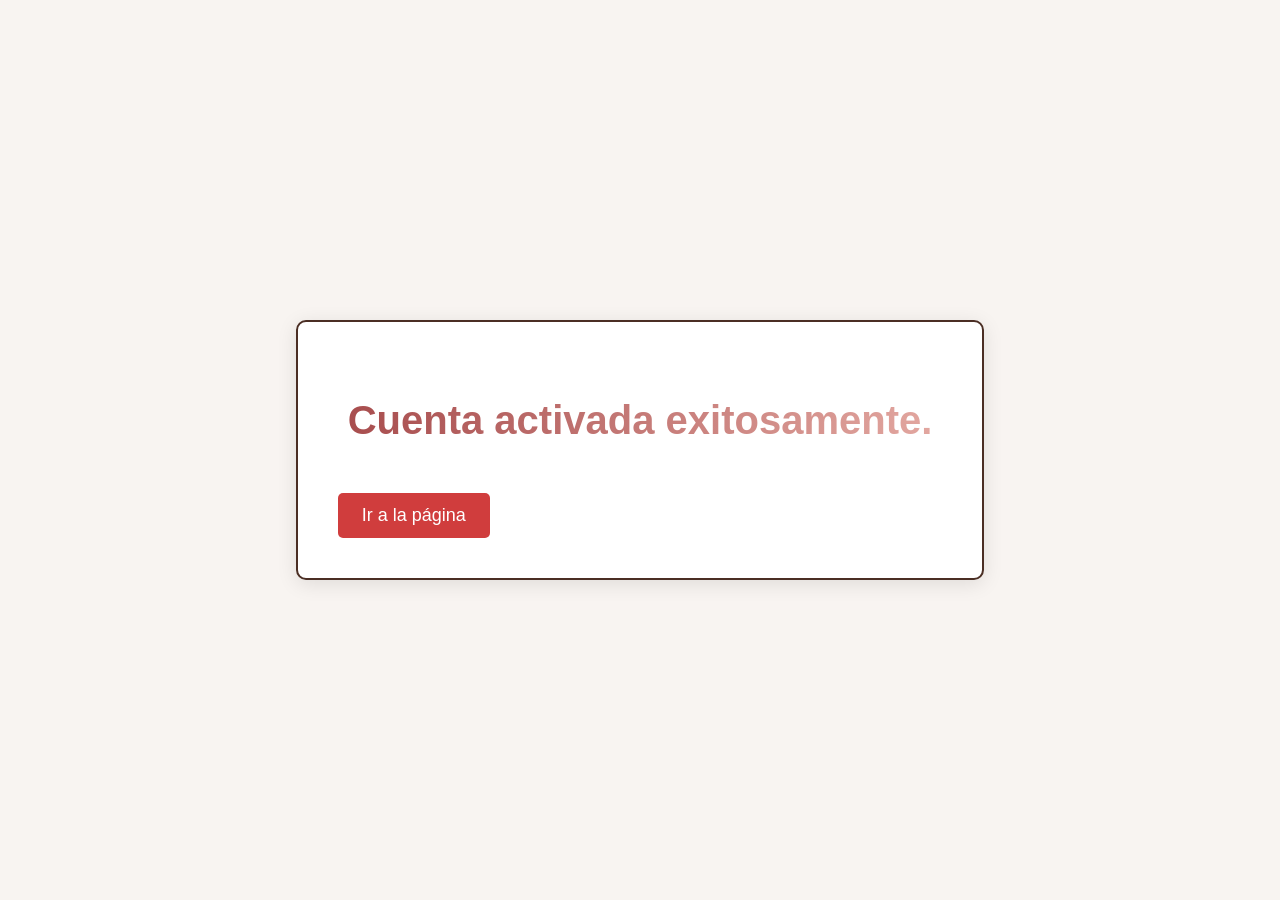
<file: activacion_exitosa.html>
<!DOCTYPE html>
<html lang="es">
<head>
    <meta charset="UTF-8">
    <meta name="viewport" content="width=device-width, initial-scale=1.0">
    <title>Activación Exitosa</title>
    <style>
        body {
            display: flex;
            flex-direction: column;
            align-items: center;
            justify-content: center;
            height: 100vh;
            font-family: 'Arial', sans-serif;
            background-color: #f8f4f1; /* Color de fondo claro */
            color: #4b2e24; /* Color de texto oscuro */
            margin: 0;
        }
        h1 {
            font-size: 2.5em;
            margin-bottom: 20px;
            text-align: center;
            background: linear-gradient(90deg, #a74c4d, #e3a8a1); /* Degradado atractivo */
            -webkit-background-clip: text;
            -webkit-text-fill-color: transparent;
            padding: 10px;
            border-radius: 8px;
        }
        button {
            margin-top: 20px;
            padding: 12px 24px;
            font-size: 18px;
            cursor: pointer;
            border: none;
            border-radius: 5px;
            background-color: #d03d3d; /* Color de fondo del botón */
            color: white; /* Color de texto del botón */
            transition: background-color 0.3s ease;
        }
        button:hover {
            background-color: #a03434; /* Color del botón al pasar el mouse */
        }
        /* Añadiendo un pequeño borde a la página */
        .container {
            border: 2px solid #4b2e24; /* Borde oscuro */
            border-radius: 10px;
            padding: 40px;
            box-shadow: 0 4px 20px rgba(0, 0, 0, 0.1); /* Sombra */
            background-color: #fff; /* Fondo del contenedor */
        }
    </style>
</head>
<body>
    <div class="container">
        <h1>Cuenta activada exitosamente.</h1>
        <button onclick="window.location.href='iniciarSesion.html'">Ir a la página</button>
    </div>
</body>
</html>
</file>
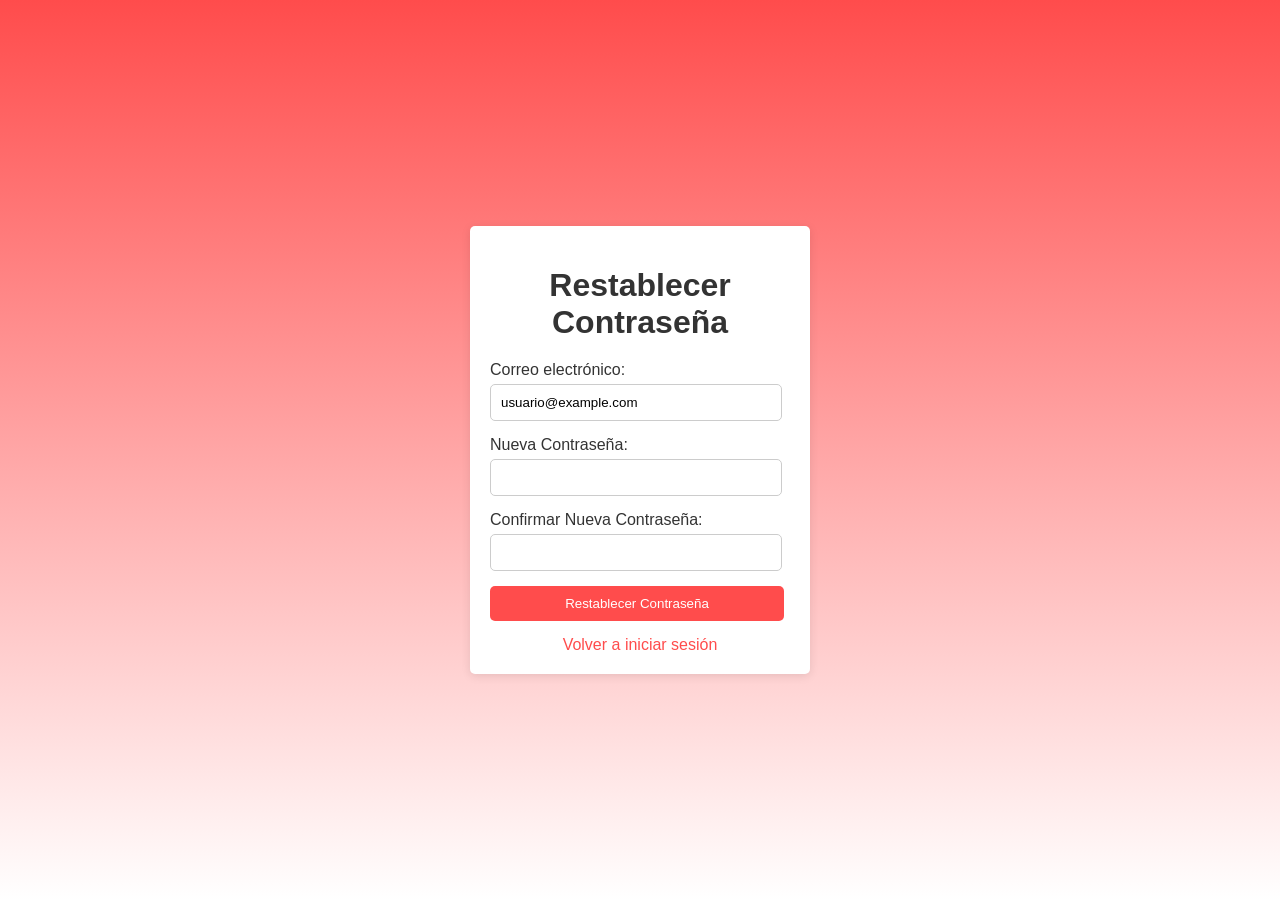
<file: contrase├▒a.html>
<!DOCTYPE html>
<html lang="es">
<head>
    <meta charset="UTF-8">
    <meta name="viewport" content="width=device-width, initial-scale=1.0">
    <title>Restablecer Contraseña</title>
    <style>
        body {
            font-family: Arial, sans-serif;
            background: linear-gradient(to bottom, #ff4c4c, #ffffff); /* Fondo degradado de rojo a blanco */
            color: #333; /* Color del texto */
            margin: 0;
            padding: 0;
            display: flex;
            justify-content: center;
            align-items: center;
            height: 100vh; /* Ocupa toda la altura de la ventana */
        }

        .container {
            background-color: white; /* Fondo blanco para el contenedor */
            padding: 20px;
            border-radius: 5px;
            box-shadow: 0 2px 10px rgba(0, 0, 0, 0.1); /* Sombra suave */
            width: 300px; /* Ancho del contenedor */
            display: flex; /* Usar flexbox para alinear verticalmente */
            flex-direction: column; /* Apilar elementos en columna */
            align-items: center; /* Centrar elementos en el eje horizontal */
        }

        h1 {
            text-align: center;
            margin-bottom: 20px; /* Espacio debajo del título */
        }

        label {
            display: block; /* Hace que cada etiqueta ocupe toda la línea */
            margin-bottom: 5px; /* Espacio entre etiqueta y campo */
            text-align: left; /* Alinear texto a la izquierda */
            width: 100%; /* Ancho completo para etiquetas */
        }

        input[type="email"],
        input[type="password"] {
            width: 90%; /* Ocupa el 100% del ancho del formulario */
            padding: 10px; /* Espacio dentro del campo */
            margin-bottom: 15px; /* Espacio entre campos */
            border: 1px solid #ccc; /* Borde gris claro */
            border-radius: 5px; /* Bordes redondeados */
        }

        button {
            background-color: #ff4c4c; /* Color de fondo rojo claro */
            color: white; /* Texto blanco */
            border: none; /* Sin borde */
            padding: 10px; /* Espacio dentro del botón */
            border-radius: 5px; /* Bordes redondeados */
            cursor: pointer; /* Cambia el cursor al pasar sobre el botón */
            transition: background-color 0.3s; /* Transición suave al cambiar el color */
            width: 98%; /* Ancho completo */
        }

        button:hover {
            background-color: #ff3333; /* Color más oscuro al pasar el ratón */
        }

        a {
            text-align: center; /* Centra el enlace */
            margin-top: 15px; /* Espacio encima del enlace */
            color: #ff4c4c; /* Color del enlace */
            text-decoration: none; /* Sin subrayado */
            width: 100%; /* Ancho completo para el enlace */
            display: block; /* Hace que el enlace ocupe toda la línea */
        }

        a:hover {
            text-decoration: underline; /* Subraya el enlace al pasar el ratón */
        }
    </style>
</head>
<body>
    <div class="container">
        <h1>Restablecer Contraseña</h1>
        <form action="/site/php/nueva.php" method="post">
            <label for="email">Correo electrónico:</label>
            <input type="email" id="email" name="correo" value="usuario@example.com" required>
            
            <label for="nuevaContraseña">Nueva Contraseña:</label>
            <input type="password" id="nuevaContraseña" name="nuevaContraseña" required>
            
            <label for="confirmarContraseña">Confirmar Nueva Contraseña:</label>
            <input type="password" id="confirmarContraseña" name="confirmarContraseña" required>
            
            <button type="submit">Restablecer Contraseña</button>
        </form>
        <a href="iniciarSesion.html">Volver a iniciar sesión</a>
    </div>
</body>
</html>
</file>
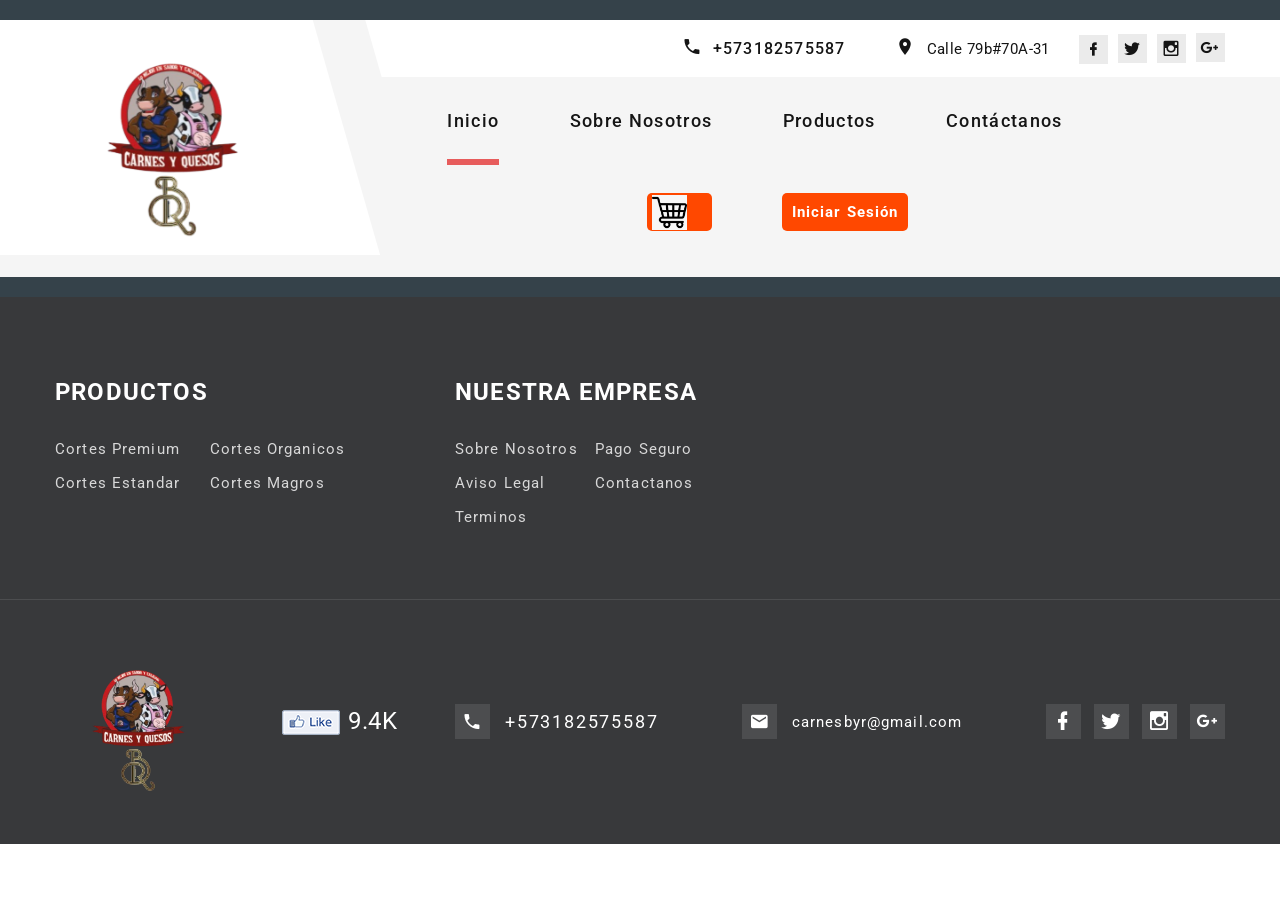
<file: crearCuenta.html>
<!DOCTYPE html>
<html class="wide wow-animation" lang="en">

<head>
    <title>CARNES B&R</title>
    <meta name="format-detection" content="telephone=no">
    <meta name="viewport"
        content="width=device-width, height=device-height, initial-scale=1.0, maximum-scale=1.0, user-scalable=0">
    <meta http-equiv="X-UA-Compatible" content="IE=edge">
    <meta charset="utf-8">
    <link rel="icon" href="images/icono.jpeg" type="image/x-icon">
    <!-- Stylesheets-->
    <link rel="stylesheet" type="text/css"
     href="//fonts.googleapis.com/css?family=Roboto:100,300,300i,400,500,600,700,900%7CRaleway:500">
    <link rel="stylesheet" href="css/bootstrap.css">
    <link rel="stylesheet" href="css/fonts.css">
    <link rel="stylesheet" href="css/style.css">
    
    <!--[if lt IE 10]>
    <div style="background: #212121; padding: 10px 0; box-shadow: 3px 3px 5px 0 rgba(0,0,0,.3); clear: both; text-align:center; position: relative; z-index:1;"><a href="http://windows.microsoft.com/en-US/internet-explorer/"><img src="images/ie8-panel/warning_bar_0000_us.jpg" border="0" height="42" width="820" alt="You are using an outdated browser. For a faster, safer browsing experience, upgrade for free today."></a></div>
    <script src="js/html5shiv.min.js"></script>
    <![endif]-->
</head>

<body>
    <div class="preloader">
        <div class="wrapper-triangle">
            <div class="pen">
                <div class="line-triangle">
                    <div class="triangle"></div>
                    <div class="triangle"></div>
                    <div class="triangle"></div>
                    <div class="triangle"></div>
                    <div class="triangle"></div>
                    <div class="triangle"></div>
                    <div class="triangle"></div>
                </div>
                <div class="line-triangle">
                    <div class="triangle"></div>
                    <div class="triangle"></div>
                    <div class="triangle"></div>
                    <div class="triangle"></div>
                    <div class="triangle"></div>
                    <div class="triangle"></div>
                    <div class="triangle"></div>
                </div>
                <div class="line-triangle">
                    <div class="triangle"></div>
                    <div class="triangle"></div>
                    <div class="triangle"></div>
                    <div class="triangle"></div>
                    <div class="triangle"></div>
                    <div class="triangle"></div>
                    <div class="triangle"></div>
                </div>
            </div>
        </div>
    </div>
    <div class="page">

        <!-- Page Header-->
        <header class="section page-header">
            <!-- RD Navbar-->
            <div class="rd-navbar-wrap">
                <nav class="rd-navbar rd-navbar-modern" data-layout="rd-navbar-fixed" data-sm-layout="rd-navbar-fixed"
                    data-md-layout="rd-navbar-fixed" data-md-device-layout="rd-navbar-fixed"
                    data-lg-layout="rd-navbar-static" data-lg-device-layout="rd-navbar-fixed"
                    data-xl-layout="rd-navbar-static" data-xl-device-layout="rd-navbar-static"
                    data-xxl-layout="rd-navbar-static" data-xxl-device-layout="rd-navbar-static"
                    data-lg-stick-up-offset="56px" data-xl-stick-up-offset="56px" data-xxl-stick-up-offset="56px"
                    data-lg-stick-up="true" data-xl-stick-up="true" data-xxl-stick-up="true">
                    <div class="rd-navbar-inner-outer">
                        <div class="rd-navbar-inner">
                            <!-- RD Navbar Panel-->
                            <div class="rd-navbar-panel">
                                <!-- RD Navbar Toggle-->
                                <button class="rd-navbar-toggle"
                                    data-rd-navbar-toggle=".rd-navbar-nav-wrap"><span></span></button>
                                <!-- RD Navbar Brand-->
                                <div class="rd-navbar-brand"><a class="brand" href="index.html"><img
                                            class="brand-logo-dark" src="logoC.png" alt="" width="198"
                                            height="66" /></a></div>
                            </div>
                            <div class="rd-navbar-right rd-navbar-nav-wrap">
                                <div class="rd-navbar-aside">
                                    <ul class="rd-navbar-contacts-2">
                                        <li>
                                            <div class="unit unit-spacing-xs">
                                                <div class="unit-left"><span class="icon mdi mdi-phone"></span></div>
                                                <div class="unit-body"><a class="phone" href="tel:#">+573182575587</a>
                                                </div>
                                            </div>
                                        </li>
                                        <li>
                                            <div class="unit unit-spacing-xs">
                                                <div class="unit-left"><span class="icon mdi mdi-map-marker"></span>
                                                </div>
                                                <div class="unit-body"><a class="address" href="#">Calle 79b#70A-31</a>
                                                </div>
                                            </div>
                                        </li>
                                    </ul>
                                    <ul class="list-share-2">
                                        <li><a class="icon mdi mdi-facebook" href="#"></a></li>
                                        <li><a class="icon mdi mdi-twitter" href="#"></a></li>
                                        <li><a class="icon mdi mdi-instagram" href="#"></a></li>
                                        <li><a class="icon mdi mdi-google-plus" href="#"></a></li>
                                    </ul>
                                </div>
                                <div class="rd-navbar-main">
                                    <!-- RD Navbar Nav-->
                                    <ul class="rd-navbar-nav">
                                        <li class="rd-nav-item active"><a class="rd-nav-link"
                                                href="index.html">Inicio</a></li>
                                        <li class="rd-nav-item"><a class="rd-nav-link" href="about-us.html">Sobre
                                                Nosotros</a></li>
                                        <li class="rd-nav-item"><a class="rd-nav-link"
                                                href="typography.html">Productos</a></li>
                                        <li class="rd-nav-item"><a class="rd-nav-link"
                                                href="contacts.html">Contáctanos</a></li>
                                        <!-- Carrito -->
                                        <li class="rd-nav-item navbar-cart">
                                            <a href="cart.html" class="cart-button">
                                                <img src="images/carrito.jpeg" width="20" height="20" />
                                            </a>
                                        </li>
                                        <li class="rd-nav-item navbar-login"><a href="iniciarSesion.html"
                                                class="login-button">Iniciar Sesión</a></li>
                                    </ul>
                                </div>
                            </div>
                        </div>
                    </div>
                </nav>
            </div>
        </header>


      

            <!-- Page Footer-->
            <footer class="section footer-modern context-dark footer-modern-2">
                <div class="footer-modern-line">
                    <div class="container">
                        <div class="row row-50">
                            <div class="col-md-6 col-lg-4">
                                <h5 class="footer-modern-title oh-desktop"><span
                                        class="d-inline-block wow slideInLeft">PRODUCTOS</span></h5>
                                <ul class="footer-modern-list d-inline-block d-sm-block wow fadeInUp">
                                    <li><a href="#">Cortes Premium</a></li>
                                    <li><a href="#">Cortes Estandar</a></li>
                                    <li><a href="#">Cortes Organicos</a></li>
                                    <li><a href="#">Cortes Magros</a></li>
                                </ul>
                            </div>
                            <div class="col-md-6 col-lg-4 col-xl-3">
                                <h5 class="footer-modern-title oh-desktop"><span
                                        class="d-inline-block wow slideInLeft">NUESTRA EMPRESA</span>
                                </h5>
                                <ul class="footer-modern-list d-inline-block d-sm-block wow fadeInUp">
                                    <li><a href="about-us.html">Sobre Nosotros</a></li>
                                    <li><a href="#">Aviso Legal</a></li>
                                    <li><a href="#">Terminos</a></li>
                                    <li><a href="#">Pago Seguro</a></li>
                                    <li><a href="contacts.html">Contactanos</a></li>
                                </ul>
                            </div>
                            <div class="col-lg-4 col-xl-5">

                                </form>
                            </div>
                        </div>
                    </div>
                </div>
                <div class="footer-modern-line-2">
                    <div class="container">
                        <div class="row row-30 align-items-center">
                            <div class="col-sm-6 col-md-7 col-lg-4 col-xl-4">
                                <div class="row row-30 align-items-center text-lg-center">
                                    <div class="col-md-7 col-xl-6"><a class="brand" href="index.html"><img
                                                src="logoC.png" alt="" width="198" height="66" /></a></div>
                                    <div class="col-md-5 col-xl-6">
                                        <div class="iso-1"><span><img src="images/imagen11.png" alt="" width="58"
                                                    height="25" /></span><span class="iso-1-big">9.4k</span></div>
                                    </div>
                                </div>
                            </div>
                            <div class="col-sm-6 col-md-12 col-lg-8 col-xl-8 oh-desktop">
                                <div class="group-xmd group-sm-justify">
                                    <div class="footer-modern-contacts wow slideInUp">
                                        <div class="unit unit-spacing-sm align-items-center">
                                            <div class="unit-left"><span class="icon icon-24 mdi mdi-phone"></span>
                                            </div>
                                            <div class="unit-body"><a class="phone" href="tel:#">+573182575587</a></div>
                                        </div>
                                    </div>
                                    <div class="footer-modern-contacts wow slideInDown">
                                        <div class="unit unit-spacing-sm align-items-center">
                                            <div class="unit-left"><span class="icon mdi mdi-email"></span></div>
                                            <div class="unit-body"><a class="mail"
                                                    href="mailto:#">carnesbyr@gmail.com</a></div>
                                        </div>
                                    </div>
                                    <div class="wow slideInRight">
                                        <ul
                                            class="list-inline footer-social-list footer-social-list-2 footer-social-list-3">
                                            <li><a class="icon mdi mdi-facebook" href="#"></a></li>
                                            <li><a class="icon mdi mdi-twitter" href="#"></a></li>
                                            <li><a class="icon mdi mdi-instagram" href="#"></a></li>
                                            <li><a class="icon mdi mdi-google-plus" href="#"></a></li>
                                        </ul>
                                    </div>
                                </div>
                            </div>
                        </div>
                    </div>
                    <!-- Global Mailform Output-->
                    <div class="snackbars" id="form-output-global"></div>
                    <!-- Javascript-->
                    <script src="js/core.min.js"></script>
                    <script src="js/script.js"></script>
                    <!-- coded by Himic-->
</body>

</html>
</file>
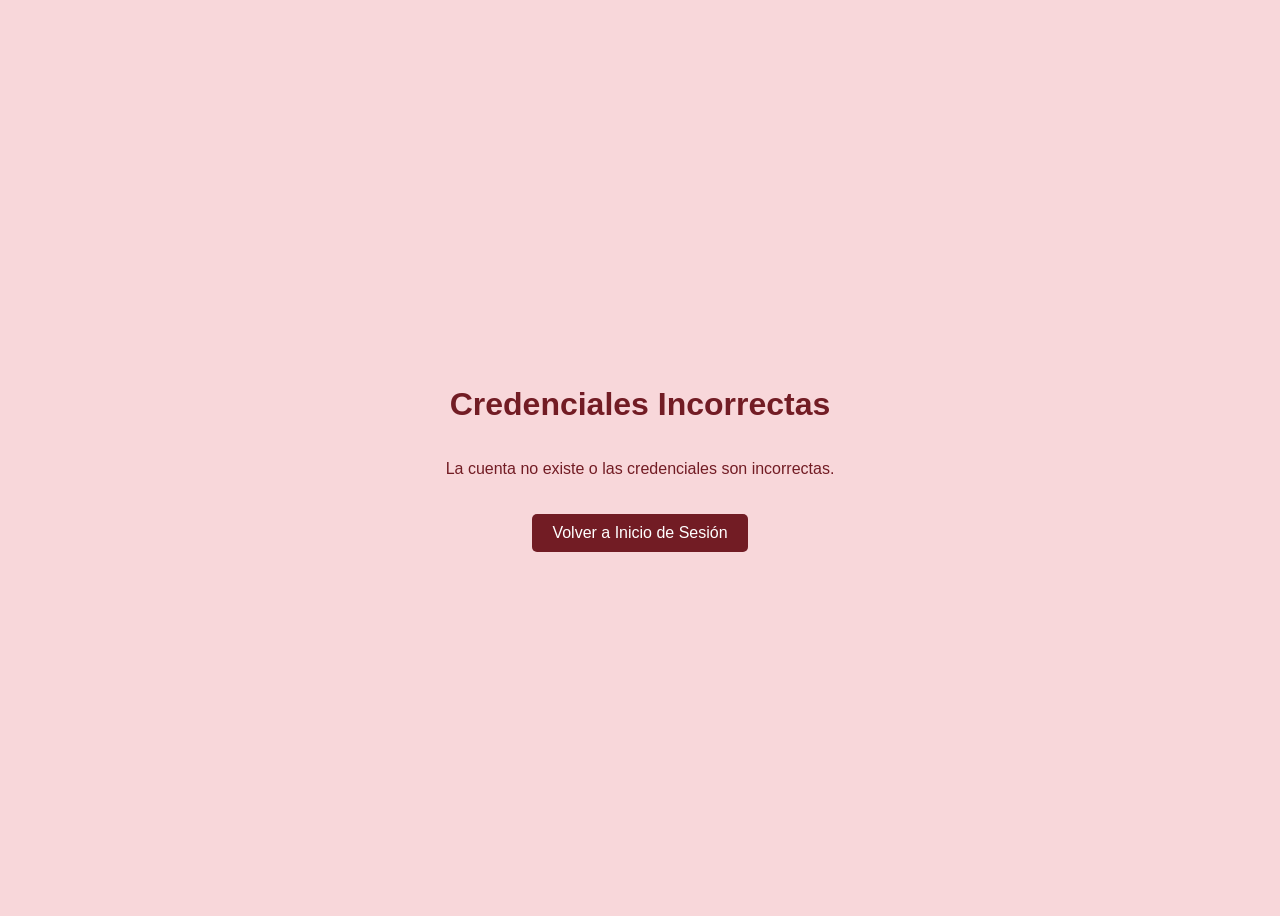
<file: NoinicoSesion.html>
<!DOCTYPE html>
<html lang="es">
<head>
    <meta charset="UTF-8">
    <meta name="viewport" content="width=device-width, initial-scale=1.0">
    <title>Error de Inicio de Sesión</title>
    <style>
        body {
            display: flex;
            flex-direction: column;
            align-items: center;
            justify-content: center;
            height: 100vh;
            background-color: #f8d7da;
            color: #721c24;
            font-family: Arial, sans-serif;
        }
        button {
            margin-top: 20px;
            padding: 10px 20px;
            font-size: 16px;
            cursor: pointer;
            background-color: #721c24;
            color: white;
            border: none;
            border-radius: 5px;
        }
    </style>
</head>
<body>
    <h1>Credenciales Incorrectas</h1>
    <p>La cuenta no existe o las credenciales son incorrectas.</p>
    <button onclick="window.location.href='/site/iniciarSesion.html'">Volver a Inicio de Sesión</button>
</body>
</html>
</file>
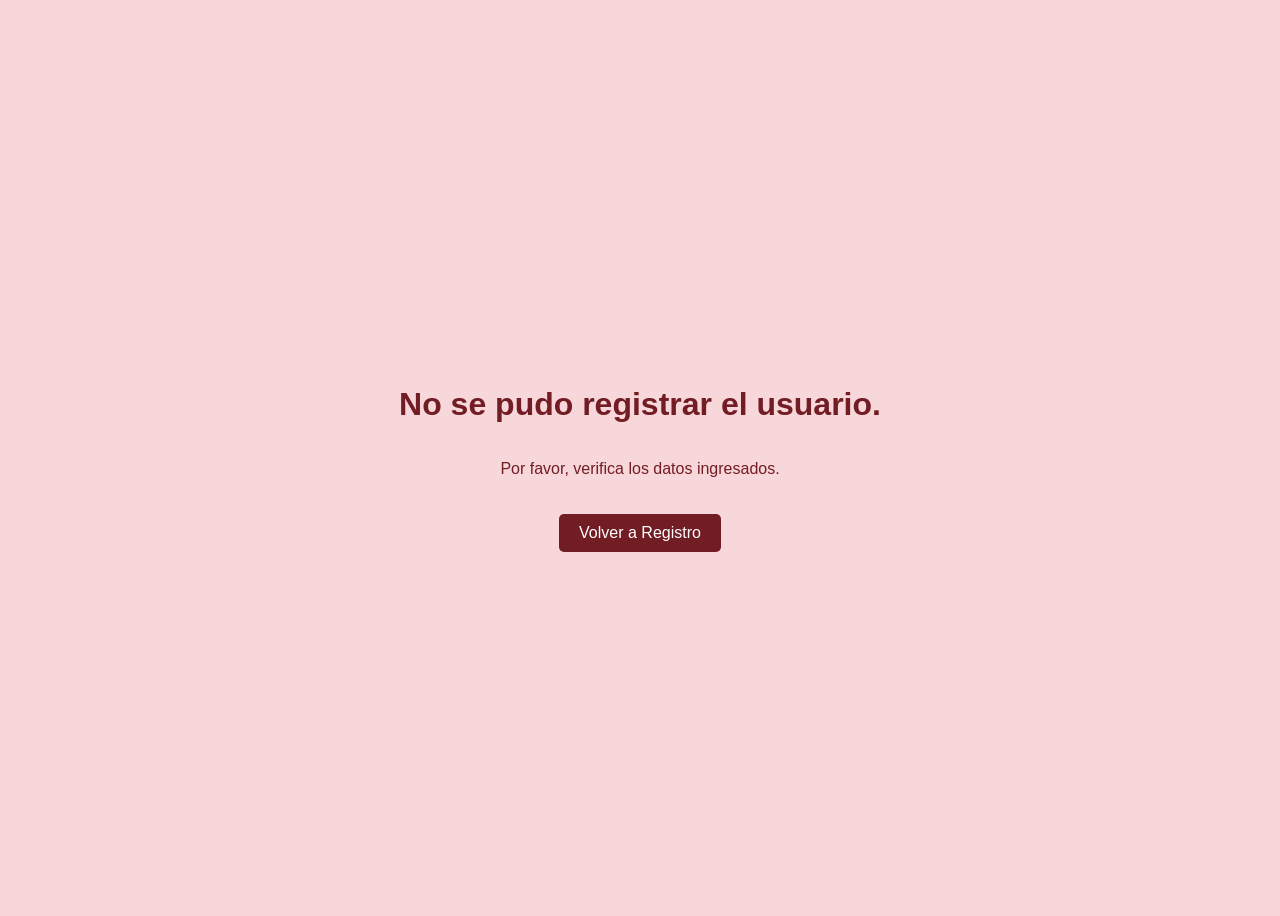
<file: NoRegistro.html>
<!DOCTYPE html>
<html lang="es">
<head>
    <meta charset="UTF-8">
    <meta name="viewport" content="width=device-width, initial-scale=1.0">
    <title>Error de Registro</title>
    <style>
        body {
            display: flex;
            flex-direction: column;
            align-items: center;
            justify-content: center;
            height: 100vh;
            background-color: #f8d7da;
            color: #721c24;
            font-family: Arial, sans-serif;
        }
        button {
            margin-top: 20px;
            padding: 10px 20px;
            font-size: 16px;
            cursor: pointer;
            background-color: #721c24;
            color: white;
            border: none;
            border-radius: 5px;
        }
    </style>
</head>
<body>
    <h1>No se pudo registrar el usuario.</h1>
    <p>Por favor, verifica los datos ingresados.</p>
    <button onclick="window.location.href='/site/registro.html'">Volver a Registro</button>
</body>
</html>
</file>
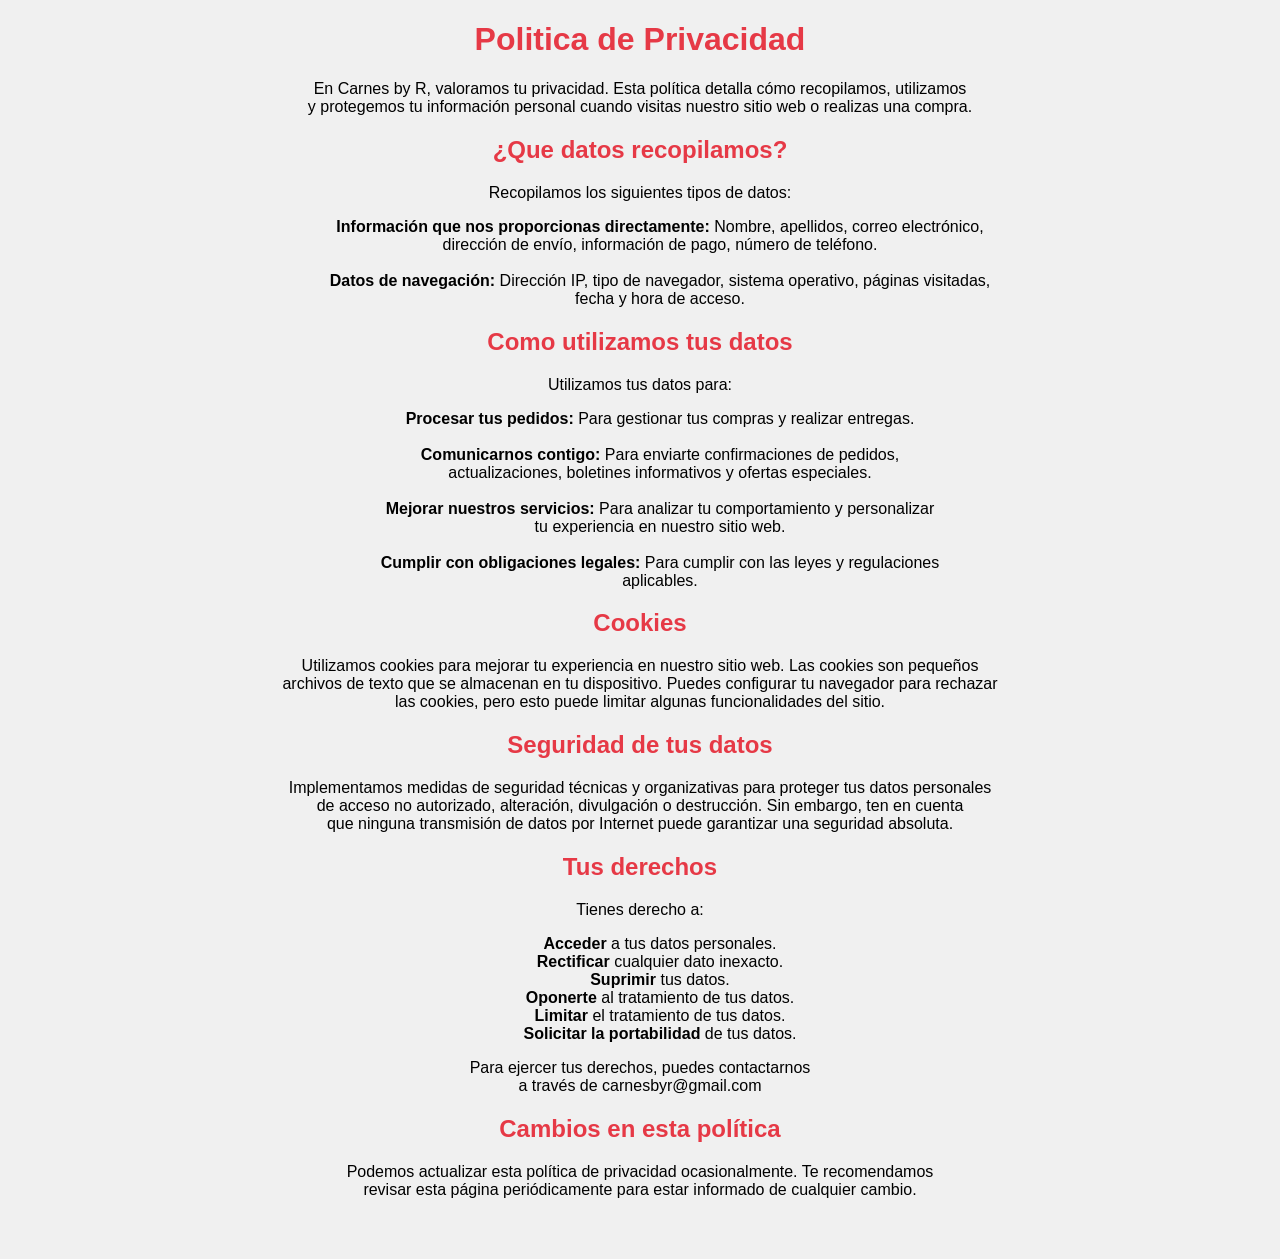
<file: politica.html>
<!DOCTYPE html>
<html>

<head>
    <title>Política de Privacidad - Carnes by R</title>
    <style>
        body {
            font-family: Arial, sans-serif;
            background-color: #f0f0f0;
        }

        .container {
            max-width: 800px;
            margin: 0 auto;
            padding: 20px;
        }

        h1, h2 {
            color:
                #E63946;
            text-align: center;
        }

        ul, p, li {
            text-align: center;
            list-style: none;
        }
    </style>
</head>

<body>
    <h1>Politica de Privacidad</h1>

    <p>En Carnes by R, valoramos tu privacidad. Esta política detalla cómo recopilamos, utilizamos<br> y protegemos tu
        información personal cuando visitas nuestro sitio web o realizas una compra.</p>

    <h2>¿Que datos recopilamos?</h2>
    <p>Recopilamos los siguientes tipos de datos:</p>
    <ul>
        <li><strong>Información que nos proporcionas directamente:</strong> Nombre, apellidos, correo electrónico,<br>
            dirección de envío, información de pago, número de teléfono.</li>
            <br>    
        <li><strong>Datos de navegación:</strong> Dirección IP, tipo de navegador, sistema operativo, páginas visitadas,<br>
            fecha y hora de acceso.</li>
    </ul>

    <h2>Como utilizamos tus datos</h2>
    <p>Utilizamos tus datos para:</p>
    <ul>
        <li><strong>Procesar tus pedidos:</strong> Para gestionar tus compras y realizar entregas.</li>
        <br>
        <li><strong>Comunicarnos contigo:</strong> Para enviarte confirmaciones de pedidos,<br> actualizaciones, boletines
            informativos y ofertas especiales.</li>
            <br>
        <li><strong>Mejorar nuestros servicios:</strong> Para analizar tu comportamiento y personalizar<br> tu experiencia
            en nuestro sitio web.</li>
            <br>
        <li><strong>Cumplir con obligaciones legales:</strong> Para cumplir con las leyes y regulaciones<br> aplicables.
        </li>
    </ul>

    <h2>Cookies</h2>
    <p>Utilizamos cookies para mejorar tu experiencia en nuestro sitio web. Las cookies son pequeños<br> archivos de texto
        que se almacenan en tu dispositivo. Puedes configurar tu navegador para rechazar<br> las cookies, pero esto puede
        limitar algunas funcionalidades del sitio.</p>

    <h2>Seguridad de tus datos</h2>
    <p>Implementamos medidas de seguridad técnicas y organizativas para proteger tus datos personales<br> de acceso no
        autorizado, alteración, divulgación o destrucción. Sin embargo, ten en cuenta <br>que ninguna transmisión de datos
        por Internet puede garantizar una seguridad absoluta.</p>

    <h2>Tus derechos</h2>
    <p>Tienes derecho a:</p>
    <ul>
        <li><strong>Acceder</strong> a tus datos personales.</li>
        <li><strong>Rectificar</strong> cualquier dato inexacto.</li>
        <li><strong>Suprimir</strong> tus datos.</li>
        <li><strong>Oponerte</strong> al tratamiento de tus datos.</li>
        <li><strong>Limitar</strong> el tratamiento de tus datos.</li>
        <li><strong>Solicitar la portabilidad</strong> de tus datos.</li>
    </ul>

    <p>Para ejercer tus derechos, puedes contactarnos<br> a través de carnesbyr@gmail.com</p>

    <h2>Cambios en esta política</h2>
    <p>Podemos actualizar esta política de privacidad ocasionalmente. Te recomendamos<br> revisar esta página periódicamente
        para estar informado de cualquier cambio.</p>

        <br>
        <br>
</body>

</html>
</file>
<file: css/style.css>
@charset "UTF-8";

/*
*
* Contexts
*/
a:focus,
button:focus {
	outline: none !important;
}


.rd-nav-item {
    margin: 0 10px; /* Espacio horizontal entre los elementos */
}


button::-moz-focus-inner {
	border: 0;
}

*:focus {
	outline: none;
}

blockquote {
	padding: 0;
	margin: 0;
}

body {
    font-family: Arial, sans-serif;
    background-color: #f4f4f4;
    margin: 0;
    padding: 20;
}

header {
    background: #35424a;
    color: white;
    padding: 20px 0;
    text-align: center;
}

.productos {
    display: flex;
    flex-wrap: wrap;
    justify-content: center;
    margin: 20px;
}

  
  .rd-navbar-main {
	display: flex;
	align-items: center; 
  }

  
  .rd-nav-item {
	margin-right: 10px; /* Espacio entre los elementos del menú */
  }
  
  .navbar-cart,
  .navbar-login {
	display: flex; /* Alinea el contenido horizontalmente */
	align-items: center; /* Alinea verticalmente en el centro */
	margin-top: 30px; /* Asegura que ambos estén a la misma altura */
  }
  
  .cart-button {
	align-items: center; /* Centra verticalmente el contenido */
	justify-content: center; /* Centra horizontalmente el contenido */
	background-color: #ff4800; /* Color del botón */
	color: white;
	padding: 10px 5px;
	border-radius: 5px;
	text-decoration: none;
	transition: background-color 0.3s ease;
  }
  
  .cart-button img {
	width: 35px; /* Ajusta el ancho de la imagen */
	width: 35px; /* Ajusta el ancho de la imagen */
	margin-right: 20px; /* Espacio entre la imagen y el texto */
   }
  
  .cart-button:hover {
	background-color: #00b0e6; /* Color al pasar el mouse */
  }
  
  .login-button {
	background-color: #ff4800; /* Color del botón */
	color: white; /* Color del texto */
	width: 200px; /* Ancho fijo */
	padding: 10px; /* Ajusta el padding */
	text-align: center; /* Centra el texto */
	border-radius: 5px; /* Bordes redondeados */
	text-decoration: none; /* Elimina el subrayado del texto */
	transition: background-color 0.3s ease; /* Transición suave al hacer hover */
	font-weight: bold; /* Hace el texto más grueso */
	white-space: nowrap; /* Evita que el texto se divida en dos líneas */
  }
	
  .login-button:hover {
	background-color: #00b0e6; /* Cambia el color cuando el mouse está encima */
  }

  
.producto {
    background: white;
    border: 1px solid #ddd;
    border-radius: 5px;
    margin: 10px;
    padding: 15px;
    width: 200px; /* Cambiado para hacer los cuadros más pequeños */
    text-align: center;
    transition: transform 0.2s;
}

.producto:hover {
    transform: scale(1.05); /* Efecto de animación al pasar el ratón */
}

.producto img {
    width: 100%; /* Ajusta la imagen al ancho del contenedor */
    height: auto;
}

.agregar-carrito {
    background: #bd301d;
    border: none;
    color: white;
    padding: 10px;
    cursor: pointer;
    border-radius: 5px;
    transition: background 0.3s, transform 0.3s;
}

.agregar-carrito:hover {
    background: #5e645f;
}

.agregar-carrito.clicked {
    background: #28a745; /* Cambia el color a verde cuando se hace clic */
    transform: scale(1.1); /* Hace que el botón crezca un poco */
}

input,
button,
select,
textarea {
	outline: none;
}

label {
	margin-bottom: 0;
}

p {
	margin: 0;
}

ul,
ol {
	list-style: none;
	padding: 0;
	margin: 0;
}

ul li,
ol li {
	display: block;
}

dl {
	margin: 0;
}

dt,
dd {
	line-height: inherit;
}

dt {
	font-weight: inherit;
}

dd {
	margin-bottom: 0;
}

cite {
	font-style: normal;
}

form {
	margin-bottom: 0;
}

blockquote {
	padding-left: 0;
	border-left: 0;
}

address {
	margin-top: 0;
	margin-bottom: 0;
}

figure {
	margin-bottom: 0;
}

html p a:hover {
	text-decoration: none;
}

/*
*
* Typography
*/
body {
	font-family: "Roboto", -apple-system, BlinkMacSystemFont, "Segoe UI", "Helvetica Neue", Arial, sans-serif;
	font-size: 15px;
	line-height: 1.6;
	font-weight: 400;
	letter-spacing: .075em;
	color: #777777;
	background-color: #ffffff;
	-webkit-text-size-adjust: none;
	-webkit-font-smoothing: subpixel-antialiased;
}

.section-style-2 {
	color: #151515;
	letter-spacing: .05em;
}

h1,
h2,
h3,
h4,
h5,
h6,
[class^='heading-'] {
	margin-top: 0;
	margin-bottom: 0;
	font-weight: 500;
	letter-spacing: .1em;
	text-transform: uppercase;
	font-family: "Asfalto";
	color: #151515;
}

h1 a,
h2 a,
h3 a,
h4 a,
h5 a,
h6 a,
[class^='heading-'] a {
	color: inherit;
}

h1 a:focus,
h1 a:hover,
h2 a:focus,
h2 a:hover,
h3 a:focus,
h3 a:hover,
h4 a:focus,
h4 a:hover,
h5 a:focus,
h5 a:hover,
h6 a:focus,
h6 a:hover,
[class^='heading-'] a:focus,
[class^='heading-'] a:hover {
	color: #e75c5c;
}

h1,
.heading-1 {
	font-size: 50px;
	line-height: 1.1;
	letter-spacing: .025em;
}

@media (min-width: 768px) {

	h1,
	.heading-1 {
		font-size: 70px;
	}
}

@media (min-width: 992px) {

	h1,
	.heading-1 {
		font-size: 90px;
	}
}

@media (min-width: 1200px) {

	h1,
	.heading-1 {
		font-size: 130px;
	}
}

h2,
.heading-2 {
	font-size: 36px;
	line-height: 1.14286;
	letter-spacing: .075em;
}

@media (min-width: 768px) {

	h2,
	.heading-2 {
		font-size: 46px;
	}
}

@media (min-width: 992px) {

	h2,
	.heading-2 {
		font-size: 54px;
	}
}

@media (min-width: 1200px) {

	h2,
	.heading-2 {
		font-size: 70px;
	}
}

h3,
.heading-3 {
	font-size: 30px;
	line-height: 1.1;
	font-weight: 400;
}

@media (min-width: 768px) {

	h3,
	.heading-3 {
		font-size: 34px;
	}
}

@media (min-width: 992px) {

	h3,
	.heading-3 {
		font-size: 40px;
	}
}

@media (min-width: 1200px) {

	h3,
	.heading-3 {
		font-size: 55px;
	}
}

h4,
.heading-4 {
	font-size: 26px;
	line-height: 1.27778;
	font-weight: 400;
}

@media (min-width: 768px) {

	h4,
	.heading-4 {
		font-size: 30px;
	}
}

@media (min-width: 1200px) {

	h4,
	.heading-4 {
		font-size: 36px;
	}
}

h5,
.heading-5 {
	font-size: 20px;
	font-family: "Roboto", -apple-system, BlinkMacSystemFont, "Segoe UI", "Helvetica Neue", Arial, sans-serif;
	line-height: 1.25;
}

@media (min-width: 768px) {

	h5,
	.heading-5 {
		font-size: 24px;
	}
}

h6,
.heading-6 {
	font-size: 16px;
	line-height: 1.33333;
	font-family: "Roboto", -apple-system, BlinkMacSystemFont, "Segoe UI", "Helvetica Neue", Arial, sans-serif;
}

@media (min-width: 768px) {

	h6,
	.heading-6 {
		font-size: 18px;
	}
}

.heading-7 {
	font-size: 16px;
	line-height: 1.5;
	font-weight: 400;
	letter-spacing: .2em;
	color: #777777;
}

small,
.small {
	display: block;
	font-size: 12px;
	line-height: 1.5;
}

mark,
.mark {
	padding: 3px 5px;
	color: #ffffff;
	background: #e75c5c;
}

.big {
	font-size: 18px;
	line-height: 1.55556;
}

.lead {
	font-size: 24px;
	line-height: 34px;
	font-weight: 400;
}

code {
	padding: 10px 5px;
	border-radius: 0.2rem;
	font-size: 90%;
	color: #111111;
	background: #f5f5f5;
}

p [style*='max-width'] {
	display: inline-block;
}

/*
*
* Brand
*/
.brand {
	display: inline-block;
}

.brand .brand-logo-light {
	display: none;
}

.brand .brand-logo-dark {
	display: block;
}

.brand>*+* {
	margin-top: 0;
}

/*
*
* Links
*/
a {
	transition: all 0.3s ease-in-out;
}

a,
a:focus,
a:active,
a:hover {
	text-decoration: none;
}

a,
a:focus,
a:active {
	color: #e75c5c;
}

a:hover {
	color: #e75c5c;
}

a[href*='tel'],
a[href*='mailto'] {
	white-space: nowrap;
}

.link-hover {
	color: #e75c5c;
}

.link-press {
	color: #e75c5c;
}

.privacy-link {
	display: inline-block;
}

*+.privacy-link {
	margin-top: 40px;
}

.link-classic {
	font-size: 14px;
	font-weight: 500;
	letter-spacing: .1em;
	text-transform: uppercase;
}

.link-classic a,
.link-classic a:focus,
.link-classic a:active {
	color: #e75c5c;
}

.link-classic a:hover {
	color: #151515;
}

*+.link-classic {
	margin-top: 25px;
}

.link-play-modern {
	position: absolute;
	top: 50%;
	left: 50%;
	text-align: center;
	padding: 10px 15px;
	border-radius: 10px;
	background: #e75c5c;
	transform: translate3d(-50%, -50%, 0);
}

.link-play-modern .icon {
	font-size: 64px;
	color: #ffffff;
}

.link-play-modern-title {
	font-size: 16px;
	line-height: 1.3;
	letter-spacing: .2em;
	text-transform: uppercase;
	font-family: "Asfalto";
	color: #ffffff;
}

.link-play-modern-title span {
	display: block;
	font-size: 24px;
	font-weight: 900;
}

.link-play-modern-decor {
	display: none;
	height: 2px;
	width: 64px;
	background: #ffffff;
	transition: all .3s ease;
}

*+.link-play-modern-title {
	margin-top: 16px;
}

*+.link-play-modern-decor {
	margin-top: 16px;
}

.link-play-modern:hover .link-play-modern-decor {
	width: 30px;
}

@media (min-width: 576px) {
	.link-play-modern {
		padding: 20px 26px;
	}

	.link-play-modern .icon {
		color: rgba(255, 255, 255, 0.5);
	}

	.link-play-modern a:hover {
		color: #ffffff;
	}

	.link-play-modern-decor {
		display: inline-block;
	}
}

/*
*
* Blocks
*/
.block-center,
.block-sm,
.block-lg {
	margin-left: auto;
	margin-right: auto;
}

.block-sm {
	max-width: 560px;
}

.block-lg {
	max-width: 768px;
}

.block-center {
	padding: 10px;
}

.block-center:hover .block-center-header {
	background-color: #e75c5c;
}

.block-center-title {
	background-color: #ffffff;
}

@media (max-width: 1599px) {
	.block-center {
		padding: 20px;
	}

	.block-center:hover .block-center-header {
		background-color: #ffffff;
	}

	.block-center-header {
		background-color: #e75c5c;
	}
}

/*
*
* Boxes
*/
.box-icon-classic {
	text-align: left;
	transition: all .2s ease;
	z-index: 1;
}

.box-icon-classic-icon {
	display: inline-block;
	text-align: center;
	height: 70px;
	width: 70px;
	margin-top: 4px;
	font-size: 30px;
	line-height: 70px;
	color: #151515;
	background: #f3f3f3;
	border-radius: 50%;
	box-shadow: 4px 4px 10px 0 rgba(0, 0, 0, 0.15);
	animation: iconClassic 20s ease-in-out infinite;
}

.box-icon-classic-title {
	text-transform: none;
	letter-spacing: .05em;
}

.box-icon-classic-title a,
.box-icon-classic-title a:focus,
.box-icon-classic-title a:active {
	color: inherit;
}

.box-icon-classic-title a:hover {
	color: #e75c5c;
}

.box-icon-classic-text {
	line-height: 1.47;
	letter-spacing: .05em;
	color: rgba(21, 21, 21, 0.8);
}

*+.box-icon-classic-text {
	margin-top: 20px;
}

@keyframes iconClassic {
	30% {
		color: #151515;
		background: #f3f3f3;
	}

	33% {
		color: #ffffff;
		background: #e75c5c;
	}

	64% {
		color: #ffffff;
		background: #e75c5c;
	}

	67% {
		color: #151515;
		background: #ffe745;
	}

	97% {
		color: #151515;
		background: #ffe745;
	}
}

@media (min-width: 992px) {
	.box-icon-classic-icon {
		height: 90px;
		width: 90px;
		font-size: 40px;
		line-height: 90px;
	}
}

@media (min-width: 1200px) {
	.box-icon-classic-text {
		max-width: 92%;
	}
}

.box-icon-megan {
	position: relative;
	padding: 50px 15px;
	background: #ffffff;
	box-shadow: 0 0 20px 0 rgba(0, 0, 0, 0.03);
	z-index: 1;
}

.box-icon-megan-header {
	position: relative;
}

.box-icon-megan-header::before,
.box-icon-megan-header::after {
	position: absolute;
	content: '';
	top: 50%;
	left: 50%;
	border-width: 0 4px 0 4px;
	border-style: solid;
	border-color: #f5f5f5;
	transform: translate3d(-50%, -50%, 0);
	pointer-events: none;
}

.box-icon-megan-header::before {
	width: 114px;
	height: 55px;
	transition: all .3s ease, border-color .3s ease-in-out .3s;
}

.box-icon-megan-header::after {
	width: 153px;
	height: 25px;
	transition: all .2s ease .2s, border-width .2s ease 0s, border-color .3s ease-in-out .3s;
}

.box-icon-megan-icon {
	display: inline-block;
	vertical-align: middle;
	min-height: 55px;
	font-size: 48px;
	line-height: 55px;
	color: #e75c5c;
	transition: color ease .25s;
}

.box-icon-megan-icon.icon-46 {
	font-size: 46px;
}

.box-icon-megan-icon.icon-53 {
	font-size: 53px;
}

.box-icon-megan-title {
	font-weight: 400;
	letter-spacing: .025em;
	text-transform: none;
}

*+.box-icon-megan-title {
	margin-top: 38px;
}

*+.box-icon-megan-text {
	margin-top: 24px;
}

@media (min-width: 992px) {
	.desktop .box-icon-megan {
		padding: 55px 5px;
		box-shadow: none;
	}

	.desktop .box-icon-megan::before {
		position: absolute;
		content: '';
		top: 5px;
		right: -10px;
		bottom: 5px;
		left: -10px;
		background: #ffffff;
		transition: all .3s ease-in-out;
		pointer-events: none;
		z-index: -1;
	}

	.desktop .box-icon-megan:hover::before {
		box-shadow: 0 0 20px 0 rgba(0, 0, 0, 0.03);
	}

	.desktop .box-icon-megan:hover .box-icon-megan-icon {
		color: #73cca1;
		transition: color ease .25s;
	}

	.desktop .box-icon-megan:hover .box-icon-megan-header::before,
	.desktop .box-icon-megan:hover .box-icon-megan-header::after {
		border-color: #abe0c7;
	}

	.desktop .box-icon-megan:hover .box-icon-megan-header::before {
		height: 44px;
		transform: translate3d(-50%, -50%, 0) rotate(180deg);
		transition-delay: 0s, 0s;
	}

	.desktop .box-icon-megan:hover .box-icon-megan-header::after {
		height: 4px;
		width: 173px;
		border-width: 0 25px 0 25px;
		transition-delay: 0s, .2s, 0s;
	}
}

@media (min-width: 768px) {
	.box-icon-megan-text {
		display: inline-block;
		max-width: 90%;
	}
}

.box-icon-minimal {
	text-align: left;
}

.box-icon-minimal .icon {
	font-size: 42px;
	color: #151515;
}

.box-icon-minimal .linearicons-medal-empty {
	font-size: 48px;
}

.box-icon-minimal-title {
	font-size: 18px;
	line-height: 1.33;
	font-weight: 500;
	letter-spacing: .1em;
	font-family: "Asfalto";
	color: #151515;
}

.box-icon-minimal-text {
	letter-spacing: .1em;
}

*+.box-icon-minimal-text {
	margin-top: 2px;
}

.cta-modern {
	text-align: left;
}

.cta-modern .button {
	min-width: auto;
}

.cta-modern-title {
	line-height: 1.22;
	letter-spacing: .05em;
	font-weight: 400;
	text-transform: none;
}

.cta-modern-title-2 {
	line-height: 1.36;
}

.cta-modern-text {
	position: relative;
	padding-left: 55px;
	font-size: 18px;
	line-height: 1.55556;
	font-weight: 300;
	letter-spacing: .025em;
	color: rgba(255, 255, 255, 0.3);
}

.cta-modern-text>* {
	display: inline-block;
	vertical-align: middle;
	text-indent: 0;
}

.cta-modern-text-2 {
	color: #ffffff;
}

.cta-modern-decor {
	display: inline-block;
	width: 40px;
	height: 3px;
	margin-right: 15px;
	background: #ffe745;
}

.cta-modern-decor-2 {
	background: #e75c5c;
}

.cta-modern-decor,
.cta-modern-decor-2 {
	position: absolute;
	left: 0;
	top: 12px;
	display: block;
}

*+.cta-modern-text {
	margin-top: 22px;
}

*+.cta-modern-text-2 {
	margin-top: 38px;
}

.cta-modern-text+.button {
	margin-top: 40px;
}

@media (min-width: 992px) {
	.box-style-1 {
		margin-top: 10px;
		margin-left: 30px;
	}
}

@media (min-width: 1200px) {
	.box-style-1 {
		margin-left: 70px;
	}
}

/*
* Element groups
*/
html .group {
	margin-bottom: -20px;
	margin-left: -15px;
}

html .group:empty {
	margin-bottom: 0;
	margin-left: 0;
}

html .group>* {
	display: inline-block;
	margin-top: 0;
	margin-bottom: 20px;
	margin-left: 15px;
}

html .group-xmd {
	margin-bottom: -10px;
	margin-left: -20px;
}

html .group-xmd:empty {
	margin-bottom: 0;
	margin-left: 0;
}

html .group-xmd>* {
	display: inline-block;
	margin-top: 0;
	margin-bottom: 10px;
	margin-left: 20px;
}

html .group-custom-1 {
	margin-bottom: -30px;
	margin-left: -40px;
}

html .group-custom-1:empty {
	margin-bottom: 0;
	margin-left: 0;
}

html .group-custom-1>* {
	display: inline-block;
	margin-top: 0;
	margin-bottom: 30px;
	margin-left: 40px;
}

@media (min-width: 992px) {
	html .group-custom-1 {
		margin-bottom: -30px;
		margin-left: -80px;
	}

	html .group-custom-1:empty {
		margin-bottom: 0;
		margin-left: 0;
	}

	html .group-custom-1>* {
		display: inline-block;
		margin-top: 0;
		margin-bottom: 30px;
		margin-left: 80px;
	}
}

html .group-middle {
	display: flex;
	flex-wrap: wrap;
	align-items: center;
	justify-content: center;
}

@media (min-width: 768px) {
	html .group-middle {
		justify-content: flex-start;
	}
}

html .group-justify {
	display: flex;
	flex-wrap: wrap;
	align-items: center;
	justify-content: space-between;
}

html .group-sm-justify {
	display: flex;
	flex-wrap: wrap;
	align-items: center;
	justify-content: center;
}

@media (min-width: 576px) {
	html .group-sm-justify {
		justify-content: space-between;
	}
}

*+.group-xxs {
	margin-top: 30px;
}

*+.group-sm {
	margin-top: 30px;
}

*+.group-md {
	margin-top: 30px;
}

*+.group-lg {
	margin-top: 30px;
}

*+.group-xl {
	margin-top: 30px;
}

*+.group-xxxl {
	margin-top: 35px;
}

*+.group-custom-1 {
	margin-top: 30px;
}

h4+.group-md {
	margin-top: 40px;
}

/*
*
* Responsive units
*/
.unit {
	display: flex;
	flex: 0 1 100%;
	margin-bottom: -20px;
	margin-left: -30px;
}

.unit>* {
	margin-bottom: 20px;
	margin-left: 30px;
}

.unit:empty {
	margin-bottom: 0;
	margin-left: 0;
}

.unit-body {
	flex: 0 1 auto;
}

.unit-left,
.unit-right {
	flex: 0 0 auto;
	max-width: 100%;
}

.unit-spacing-xs {
	margin-bottom: -10px;
	margin-left: -10px;
}

.unit-spacing-xs>* {
	margin-bottom: 10px;
	margin-left: 10px;
}

.unit-spacing-sm {
	margin-bottom: -15px;
	margin-left: -15px;
}

.unit-spacing-sm>* {
	margin-bottom: 15px;
	margin-left: 15px;
}

.unit-spacing-lg {
	margin-bottom: -30px;
	margin-left: -30px;
}

.unit-spacing-lg>* {
	margin-bottom: 30px;
	margin-left: 30px;
}

/*
*
* Lists
*/
.list-inline>li {
	display: inline-block;
}

html .list-inline-xs {
	transform: translate3d(0, -8px, 0);
	margin-bottom: -8px;
	margin-left: -3px;
	margin-right: -3px;
}

html .list-inline-xs>* {
	margin-top: 8px;
	padding-left: 3px;
	padding-right: 3px;
}

html .list-inline-sm {
	transform: translate3d(0, -8px, 0);
	margin-bottom: -8px;
	margin-left: -5px;
	margin-right: -5px;
}

html .list-inline-sm>* {
	margin-top: 8px;
	padding-left: 5px;
	padding-right: 5px;
}

html .list-inline-md {
	transform: translate3d(0, -10px, 0);
	margin-bottom: -10px;
	margin-left: -11px;
	margin-right: -11px;
}

html .list-inline-md>* {
	margin-top: 10px;
	padding-left: 11px;
	padding-right: 11px;
}

html .list-inline-xl {
	transform: translate3d(0, -14px, 0);
	margin-bottom: -14px;
	margin-left: -17px;
	margin-right: -17px;
}

html .list-inline-xl>* {
	margin-top: 14px;
	padding-left: 17px;
	padding-right: 17px;
}

.list-terms dt+dd {
	margin-top: 20px;
}

.list-terms dd+dt {
	margin-top: 40px;
}

*+.list-terms {
	margin-top: 50px;
}

.index-list {
	counter-reset: li;
}

.index-list>li .list-index-counter:before {
	content: counter(li, decimal-leading-zero);
	counter-increment: li;
}

.list-marked {
	text-align: left;
}

.list-marked>li {
	text-indent: -24px;
	padding-left: 24px;
}

.list-marked>li::before {
	position: relative;
	display: inline-block;
	left: 0;
	top: 0;
	content: '';
	height: 9px;
	width: 9px;
	margin-right: 15px;
	border-radius: 50%;
	background: #d7d7d7;
}

.list-marked>li+li {
	margin-top: 10px;
}

*+.list-marked {
	margin-top: 15px;
}

p+.list-marked {
	margin-top: 10px;
}

.list-ordered {
	counter-reset: li;
	text-align: left;
}

.list-ordered>li {
	position: relative;
	text-indent: -18px;
	padding-left: 18px;
}

.list-ordered>li:before {
	content: counter(li, decimal) ".";
	counter-increment: li;
	display: inline-block;
	top: 0;
	left: 0;
	text-indent: 0;
	min-width: 18px;
	color: inherit;
}

.list-ordered>li+li {
	margin-top: 10px;
}

*+.list-ordered {
	margin-top: 15px;
}

.list>li+li {
	margin-top: 10px;
}

.list-xs>li+li {
	margin-top: 5px;
}

.list-sm>li+li {
	margin-top: 10px;
}

.list-md>li+li {
	margin-top: 18px;
}

.list-lg>li+li {
	margin-top: 25px;
}

.list-xl>li+li {
	margin-top: 40px;
}

@media (min-width: 768px) {
	.list-xl>li+li {
		margin-top: 50px;
	}
}

@media (min-width: 992px) {
	.list-xl>li+li {
		margin-top: 60px;
	}
}

.list-history-wrap {
	height: 72px;
}

.list-history {
	display: flex;
	flex-wrap: nowrap;
	justify-content: space-between;
	position: relative;
}

.list-history::before {
	position: absolute;
	content: '';
	top: 17px;
	right: 20px;
	height: 6px;
	width: 1000%;
	background: #e75c5c;
}

@media (min-width: 576px) {
	.list-history {
		padding-left: 20px;
		max-width: 95%;
	}
}

@media (min-width: 1200px) {
	.list-history {
		position: absolute;
		right: calc(50% + 80px);
		left: 0;
		padding-left: 30px;
		max-width: none;
	}

	.list-history::before {
		width: 100%;
	}
}

@media (min-width: 1400px) {
	.list-history {
		padding-left: 90px;
	}
}

@media (min-width: 1600px) {
	.list-history {
		right: calc(50% + 185px);
		padding-left: 120px;
	}
}

.list-history-item {
	position: relative;
	padding-top: 54px;
	font-size: 18px;
	line-height: 1;
	font-weight: 500;
	letter-spacing: .05em;
}

.list-history-item a,
.list-history-item a:focus,
.list-history-item a:active {
	color: #151515;
}

.list-history-item a:hover {
	color: #e75c5c;
}

.list-history-item>.active .list-history-circle {
	width: 40px;
	height: 40px;
}

.list-history-item>.active .list-history-circle::before {
	width: 11px;
	height: 11px;
}

.list-history-circle {
	position: absolute;
	display: inline-block;
	top: 20px;
	left: 50%;
	font-size: 0;
	line-height: 0;
	width: 28px;
	height: 28px;
	background: #ffffff;
	border: 5px solid #e75c5c;
	border-radius: 50%;
	transform: translate3d(-50%, -50%, 0);
	transition: all .3s ease-in-out;
}

.list-history-circle::before {
	position: absolute;
	content: '';
	top: 50%;
	left: 50%;
	width: 0;
	height: 0;
	background: #e75c5c;
	border-radius: 50%;
	transform: translate3d(-50%, -50%, 0);
	transition: inherit;
}

*+.list-history-wrap {
	margin-top: 50px;
}

/*
*
* Images
*/
img {
	display: inline-block;
	max-width: 100%;
	height: auto;
}

.img-circle {
	border-radius: 50%;
}

.img-responsive {
	width: 100%;
}

/*
*
* Icons
*/
.icon {
	display: inline-block;
	font-size: 16px;
	line-height: 1;
}

.icon::before {
	position: relative;
	display: inline-block;
	font-weight: 400;
	font-style: normal;
	speak: none;
	text-transform: none;
}

.icon-circle {
	border-radius: 50%;
}

.icon-xxxl {
	font-size: 78px;
}

/*
*
* Buttons
*/
button {
	padding: 0;
}

.button {
	position: relative;
	overflow: hidden;
	display: inline-block;
	padding: 17px 40px;
	font-size: 14px;
	line-height: 1.85;
	min-width: 200px;
	border: none;
	font-family: "Roboto", -apple-system, BlinkMacSystemFont, "Segoe UI", "Helvetica Neue", Arial, sans-serif;
	font-weight: 900;
	letter-spacing: 0.2em;
	text-transform: uppercase;
	white-space: nowrap;
	text-overflow: ellipsis;
	text-align: center;
	cursor: pointer;
	vertical-align: middle;
	user-select: none;
	transition: all .25s ease-in-out;
}

.button.button-shadow,
.button.button-icon {
	min-width: auto;
}

@media (min-width: 992px) {
	.button {
		min-width: 230px;
		padding: 25px 50px;
	}
}

@media (min-width: 992px) {
	.cta-modern .button-md {
		padding: 25px 31px !important;
	}
}

.button-block {
	display: block;
	width: 100%;
}

.button-outline {
	z-index: 1;
}

.button-outline::before {
	position: absolute;
	content: '';
	top: 0;
	right: 0;
	bottom: 0;
	left: 0;
	border: 2px solid;
	transition: all .25s ease-in-out;
	pointer-events: none;
	z-index: -1;
}

.button-outline-2::before {
	border-width: 1px;
}

.button-default,
.button-default:focus {
	color: #e1e1e1;
	background-color: #2c343b;
	border-color: #2c343b;
}

.button-default:hover,
.button-default:active {
	color: #cec330;
	background-color: #cec330;
	border-color: #e75c5c;
}

.button-default.button-ujarak::before {
	background: #cec330;
}

.button-default.button-outline::before {
	border-color: #2c343b;
}

.button-default.button-outline:hover::before,
.button-default.button-outline:active::before {
	border-color: #e75c5c;
}

.button-white,
.button-white:focus {
	color: #e75c5c;
	background-color: #ffffff;
	border-color: #ffffff;
}

.button-white:hover,
.button-white:active {
	color: #ffffff;
	background-color: #f2fcf7;
	border-color: #e75c5c;
}

.button-white.button-ujarak::before {
	background: #f1f1f1;
}

.button-white.button-outline::before {
	border-color: #ffffff;
}

.button-white.button-outline:hover::before,
.button-white.button-outline:active::before {
	border-color: #e75c5c;
}

.button-gray-100,
.button-gray-100:focus {
	color: #151515;
	background-color: #f5f5f5;
	border-color: #f5f5f5;
}

.button-gray-100:hover,
.button-gray-100:active {
	color: #151515;
	background-color: #e8e8e8;
	border-color: #e8e8e8;
}

.button-gray-100.button-ujarak::before {
	background: #e8e8e8;
}

.button-gray-100.button-outline::before {
	border-color: #f5f5f5;
}

.button-gray-100.button-outline:hover::before,
.button-gray-100.button-outline:active::before {
	border-color: #e8e8e8;
}

.button-gray-3,
.button-gray-3:focus {
	color: #ffffff;
	background-color: #3f4651;
	border-color: #3f4651;
}

.button-gray-3:hover,
.button-gray-3:active {
	color: #ffffff;
	background-color: #4f5763;
	border-color: #4f5763;
}

.button-gray-3.button-ujarak::before {
	background: #4f5763;
}

.button-gray-3.button-outline::before {
	border-color: #3f4651;
}

.button-gray-3.button-outline:hover::before,
.button-gray-3.button-outline:active::before {
	border-color: #4f5763;
}

.button-gray-8,
.button-gray-8:focus {
	color: #ffffff;
	background-color: #47505f;
	border-color: #47505f;
}

.button-gray-8:hover,
.button-gray-8:active {
	color: #151515;
	background-color: #ffe745;
	border-color: #ffe745;
}

.button-gray-8.button-ujarak::before {
	background: #ffe745;
}

.button-gray-8.button-outline::before {
	border-color: #47505f;
}

.button-gray-8.button-outline:hover::before,
.button-gray-8.button-outline:active::before {
	border-color: #ffe745;
}

.button-primary,
.button-primary:focus {
	color: #151515;
	background-color: #ffe745;
	border-color: #ffe745;
}

.button-primary:hover,
.button-primary:active {
	color: #ffffff;
	background-color: #ebf1ee;
	border-color: #e75c5c;
}

.button-primary.button-ujarak::before {
	background: #f3f7f5;
}

.button-primary.button-outline::before {
	border-color: #ffe745;
}

.button-primary.button-outline:hover::before,
.button-primary.button-outline:active::before {
	border-color: #e75c5c;
}

.button-primary-2,
.button-primary-2:focus {
	color: #ffffff;
	background-color: #e75c5c;
	border-color: #e75c5c;
}

.button-primary-2:hover,
.button-primary-2:active {
	color: #ffffff;
	background-color: #ffe745;
	border-color: #ffe745;
}

.button-primary-2.button-ujarak::before {
	background: #ffe745;
}

.button-primary-2.button-outline::before {
	border-color: #e75c5c;
}

.button-primary-2.button-outline:hover::before,
.button-primary-2.button-outline:active::before {
	border-color: #ffe745;
}

.button-secondary,
.button-secondary:focus {
	color: #151515;
	background-color: #ffe745;
	border-color: #ffe745;
}

.button-secondary:hover,
.button-secondary:active {
	color: #060606;
	background-color: #ffe745;
	border-color: #e75c5c;
}

.button-secondary.button-ujarak::before {
	background: #73cca1;
}

.button-secondary.button-outline::before {
	border-color: #ffe745;
}

.button-secondary.button-outline:hover::before,
.button-secondary.button-outline:active::before {
	border-color: #e75c5c;
}

.button-secondary-2,
.button-secondary-2:focus {
	color: #141414;
	background-color: #ffe745;
	border-color: #ffe745;
}

.button-secondary-2:hover,
.button-secondary-2:active {
	color: #151515;
	background-color: #ffe745;
	border-color: #e75c5c;
}

.button-secondary-2.button-ujarak::before {
	background: #ffe745;
}

.button-secondary-2.button-outline::before {
	border-color: #ffe745;
}

.button-secondary-2.button-outline:hover::before,
.button-secondary-2.button-outline:active::before {
	border-color: #e75c5c;
}

.button-default-outline,
.button-default-outline:focus {
	color: #151515;
	background-color: transparent;
	border-color: #151515;
}

.button-default-outline:hover,
.button-default-outline:active {
	color: #ffffff;
	background-color: #151515;
	border-color: #151515;
}

.button-default-outline.button-ujarak::before {
	background: #151515;
}

.button-default-outline.button-outline::before {
	border-color: #151515;
}

.button-default-outline.button-outline:hover::before,
.button-default-outline.button-outline:active::before {
	border-color: #151515;
}

.button-default-outline-2,
.button-default-outline-2:focus {
	color: #151515;
	background-color: transparent;
	border-color: #151515;
}

.button-default-outline-2:hover,
.button-default-outline-2:active {
	color: #ffffff;
	background-color: #e75c5c;
	border-color: #e75c5c;
}

.button-default-outline-2.button-ujarak::before {
	background: #e75c5c;
}

.button-default-outline-2.button-outline::before {
	border-color: #151515;
}

.button-default-outline-2.button-outline:hover::before,
.button-default-outline-2.button-outline:active::before {
	border-color: #e75c5c;
}

.button-default-outline-3,
.button-default-outline-3:focus {
	color: #151515;
	background-color: transparent;
	border-color: #e1e1e1;
}

.button-default-outline-3:hover,
.button-default-outline-3:active {
	color: #e75c5c;
	background-color: transparent;
	border-color: rgba(96, 70, 182, 0.3);
}

.button-default-outline-3.button-ujarak::before {
	background: transparent;
}

.button-default-outline-3.button-outline::before {
	border-color: #e1e1e1;
}

.button-default-outline-3.button-outline:hover::before,
.button-default-outline-3.button-outline:active::before {
	border-color: rgba(96, 70, 182, 0.3);
}

.button-default-outline-4,
.button-default-outline-4:focus {
	color: #151515;
	background-color: transparent;
	border-color: #e1e1e1;
}

.button-default-outline-4:hover,
.button-default-outline-4:active {
	color: #ffe745;
	background-color: transparent;
	border-color: rgba(255, 231, 69, 0.3);
}

.button-default-outline-4.button-ujarak::before {
	background: transparent;
}

.button-default-outline-4.button-outline::before {
	border-color: #e1e1e1;
}

.button-default-outline-4.button-outline:hover::before,
.button-default-outline-4.button-outline:active::before {
	border-color: rgba(255, 231, 69, 0.3);
}

.button-ghost {
	border: 0;
	background-color: transparent;
}

.button-ghost:hover {
	color: #ffffff;
	background: #e75c5c;
}

.button-facebook,
.button-facebook:focus {
	color: #ffffff;
	background-color: #4d70a8;
	border-color: #4d70a8;
}

.button-facebook:hover,
.button-facebook:active {
	color: #ffffff;
	background-color: #456497;
	border-color: #456497;
}

.button-facebook.button-ujarak::before {
	background: #456497;
}

.button-facebook.button-outline::before {
	border-color: #4d70a8;
}

.button-facebook.button-outline:hover::before,
.button-facebook.button-outline:active::before {
	border-color: #456497;
}

.button-twitter,
.button-twitter:focus {
	color: #ffffff;
	background-color: #02bcf3;
	border-color: #02bcf3;
}

.button-twitter:hover,
.button-twitter:active {
	color: #ffffff;
	background-color: #02a8da;
	border-color: #02a8da;
}

.button-twitter.button-ujarak::before {
	background: #02a8da;
}

.button-twitter.button-outline::before {
	border-color: #02bcf3;
}

.button-twitter.button-outline:hover::before,
.button-twitter.button-outline:active::before {
	border-color: #02a8da;
}

.button-google,
.button-google:focus {
	color: #ffffff;
	background-color: #e2411e;
	border-color: #e2411e;
}

.button-google:hover,
.button-google:active {
	color: #ffffff;
	background-color: #cc3a1a;
	border-color: #cc3a1a;
}

.button-google.button-ujarak::before {
	background: #cc3a1a;
}

.button-google.button-outline::before {
	border-color: #e2411e;
}

.button-google.button-outline:hover::before,
.button-google.button-outline:active::before {
	border-color: #cc3a1a;
}

.button-shadow {
	position: relative;
	z-index: 1;
}

.button-shadow::before {
	position: absolute;
	content: '';
	bottom: -5px;
	left: 0;
	width: 100%;
	height: 5px;
	transition: inherit;
	z-index: -1;
}

.button-shadow.button {
	overflow: visible;
}

.button-shadow.button-primary::before {
	background: #e75c5c;
}

.button-shadow.button-primary:hover::before,
.button-shadow.button-primary:active::before {
	background: #d4c036;
}

.button-shadow.button-secondary::before {
	background: #e46177;
}

.button-shadow.button-secondary:hover::before,
.button-shadow.button-secondary:active::before {
	background: #e75c5c;
}

.button-shadow:focus,
.button-shadow:active {
	box-shadow: none;
}

.button-shadow-2 {
	box-shadow: 7px 7px 13px 0 rgba(0, 0, 0, 0.13);
}

.button-xs {
	padding: 12px 25px;
	font-size: 12px;
	line-height: 2.17;
	min-width: auto;
	font-size: 14px;
}

.button-sm {
	padding: 12px 30px;
	font-size: 12px;
	line-height: 2.17;
	min-width: 160px;
}

@media (min-width: 992px) {
	.button-sm {
		min-width: 200px;
		padding: 17px 40px;
	}
}

.button-lg {
	padding: 20px 45px;
	font-size: 16px;
	line-height: 1.85;
	min-width: 230px;
	font-size: 16px;
	line-height: 1.5;
	letter-spacing: 2px !important;
}

@media (min-width: 992px) {
	.button-lg {
		min-width: 276px;
		padding: 30px 55px;
	}
}

.button-circle {
	border-radius: 30px;
}

.button-round-1 {
	border-radius: 5px;
}

.button-round-2 {
	border-radius: 10px;
}

.button-icon .icon {
	position: relative;
	display: inline-block;
	vertical-align: middle;
	line-height: 1;
	color: inherit;
}

.button-icon-left .icon {
	padding-right: 5px;
	font-size: 17px;
}

.button-icon-left span {
	display: inline-block;
	vertical-align: middle;
}

.button-icon-right {
	padding-right: 95px;
}

.button-icon-right .icon {
	display: flex;
	align-items: center;
	justify-content: center;
	position: absolute;
	top: 0;
	right: 0;
	bottom: 0;
	width: 68px;
	font-size: 27px;
}

.button-icon-right:hover .icon::before {
	animation: btnIconTransform .2s ease;
}

.button-icon-right.button-outline .icon {
	top: 1px;
	right: 1px;
	bottom: 1px;
	background: transparent;
	border-left: 1px solid;
}

.button-icon-right.button-outline::before {
	border-width: 1px;
}

.button-icon-right.button-primary .icon {
	background: #e75c5c;
}

.button-icon-right.button-primary:hover,
.button-icon-right.button-primary:active {
	color: #ffffff;
	border-color: #e75c5c;
	background: #e75c5c;
}

.button-icon-right.button-primary:hover .icon,
.button-icon-right.button-primary:active .icon {
	background: #e75c5c;
}

.button-icon-right.button-gray-3 .icon {
	background: #4f5763;
}

.button-icon-right.button-gray-3:hover .icon,
.button-icon-right.button-gray-3:active .icon {
	background: #3f4651;
}

@media (min-width: 992px) {
	.button-icon-right.button-lg {
		padding-right: 115px;
	}

	.button-icon-right.button-outline {
		padding-left: 45px;
	}
}

@keyframes btnIconTransform {
	25% {
		transform: translateX(5px);
	}

	75% {
		transform: translateX(-5px);
	}
}

.button-winona {
	overflow: hidden;
}

.content-original,
.content-dubbed {
	transition: transform .3s, opacity .3s;
	transition-timing-function: cubic-bezier(0.2, 1, 0.3, 1);
}

.content-dubbed {
	display: flex;
	align-items: center;
	justify-content: center;
	position: absolute;
	top: 0;
	left: 0;
	width: 100%;
	height: 100%;
	opacity: 0;
	transform: translate3d(0, 20%, 0);
	pointer-events: none;
}

.button-winona:hover .content-original {
	opacity: 0;
	transform: translate3d(0, -50%, 0);
}

.button-winona:hover .content-dubbed {
	opacity: 1;
	transform: none;
}

.btn-primary {
	border-radius: 3px;
	font-family: "Roboto", -apple-system, BlinkMacSystemFont, "Segoe UI", "Helvetica Neue", Arial, sans-serif;
	font-weight: 900;
	letter-spacing: .05em;
	text-transform: uppercase;
	transition: .33s;
}

.btn-primary,
.btn-primary:active,
.btn-primary:focus {
	color: #ffffff;
	background: #e75c5c;
	border-color: #e75c5c;
}

.btn-primary:hover {
	color: #ffffff;
	background: #000000;
	border-color: #000000;
}

.button-social {
	display: flex;
	align-items: center;
	justify-content: space-between;
	flex-wrap: wrap;
	margin-bottom: -12px;
	margin-left: -12px;
}

.button-social:empty {
	margin-bottom: 0;
	margin-left: 0;
}

.button-social>* {
	display: inline-block;
	margin-top: 0;
	margin-bottom: 12px;
	margin-left: 12px;
}

.button-social>* {
	min-width: 175px;
	flex-grow: 1;
}

.button-social .button {
	padding-left: 20px;
	padding-right: 20px;
}

.button-social *+.button {
	margin-top: 0;
}

.button-width-auto {
	min-width: auto;
}

.button-width-240 {
	min-width: 240px;
}

.button-tags {
	position: relative;
	overflow: hidden;
	display: inline-block;
	padding: 7px 20px;
	font-size: 12px;
	line-height: 24px;
	border-width: 1px;
	border-style: solid;
	font-weight: 700;
	letter-spacing: .05em;
	font-family: "Roboto", -apple-system, BlinkMacSystemFont, "Segoe UI", "Helvetica Neue", Arial, sans-serif;
	text-transform: uppercase;
	white-space: nowrap;
	text-overflow: ellipsis;
	text-align: center;
	cursor: pointer;
	vertical-align: middle;
	user-select: none;
	transition: all .25s ease-in-out;
}

.button-tags,
.button-tags:focus {
	color: #9b9b9b;
	background-color: transparent;
	border-color: #e1e1e1;
}

.button-tags:hover,
.button-tags:active {
	color: #151515;
	background-color: #ff45c1;
	border-color: #d4308b;
}

.button-wrap.oh {
	padding-bottom: 15px;
	margin-bottom: -15px;
}

.button-style-1 {
	position: relative;
	text-align: center;
	padding: 0;
	color: #151515;
	background: #ffffff;
	border: 2px solid #151515;
	margin-bottom: 20px;
	z-index: 1;
}

.button-style-1 .icon {
	display: none;
	font-size: 28px;
	line-height: inherit;
	transition: all .2s ease;
	transform: none;
	opacity: 1;
}

.button-style-1-text {
	display: inline-block;
	padding: 18px 15px 17px;
	white-space: nowrap;
	font-size: 12px;
	line-height: 1.75;
	letter-spacing: .1em;
	font-weight: 900;
	text-transform: uppercase;
	cursor: pointer;
	transition: all .2s ease-in-out, padding .3s ease;
}

.button-style-1-text a,
.button-style-1-text a:focus,
.button-style-1-text a:active {
	color: #151515;
}

.button-style-1-text a:hover {
	color: #e75c5c;
}

@media (min-width: 992px) {
	.button-style-1-text {
		padding-left: 20px;
		padding-right: 20px;
	}
}

@media (min-width: 1200px) {
	.desktop .button-style-1 {
		width: 78px;
		height: 67px;
		line-height: 63px;
	}

	.desktop .button-style-1 .icon {
		display: inline-block;
	}

	.desktop .button-style-1-text {
		position: absolute;
		top: -2px;
		left: -2px;
		padding: 21px 0;
		letter-spacing: .2em;
		background: inherit;
		border: inherit;
		visibility: hidden;
		opacity: 0;
	}

	.desktop .button-style-1:hover .button-style-1-text {
		opacity: 1;
		visibility: visible;
		padding-left: 34px;
		padding-right: 34px;
	}

	.desktop .button-style-1:hover .icon {
		transform: scale(0);
		opacity: 0;
	}
}

/*
*
* Form styles
*/
.rd-form {
	position: relative;
	text-align: center;
}

.rd-form .button {
	padding-left: 30px;
	padding-right: 30px;
}

.rd-form .button-icon-right {
	padding-left: 45px;
	padding-right: 95px;
}

.rd-form [class*='col-'] .button {
	min-width: auto;
	padding-left: 20px;
	padding-right: 20px;
}

@media (max-width: 575px) {
	.rd-form .button {
		display: block;
		width: 100%;
	}
}

@media (min-width: 768px) {
	.rd-form {
		text-align: left;
	}
}

.rd-form-2 .form-input {
	border-color: #ffffff;
}

.rd-form-center .form-label,
.rd-form-center .form-input {
	text-align: center;
}

input:-webkit-autofill~label,
input:-webkit-autofill~.form-validation {
	color: #000000 !important;
}

.form-wrap {
	position: relative;
}

.form-wrap.has-error .form-input {
	border-color: #f5543f;
}

.form-wrap.has-focus .form-input {
	border-color: #e75c5c;
}

*+.form-wrap {
	margin-top: 18px;
}

.form-wrap+.button {
	margin-top: 30px;
}

.form-input {
	display: block;
	width: 100%;
	min-height: 60px;
	padding: 16px 25px;
	font-size: 15px;
	font-weight: 400;
	line-height: 26px;
	letter-spacing: .075em;
	color: #777777;
	background-color: #ffffff;
	background-image: none;
	border-radius: 0;
	-webkit-appearance: none;
	transition: .3s ease-in-out;
	border: 1px solid #e1e1e1;
}

.form-input:focus {
	outline: 0;
}

textarea.form-input {
	height: 150px;
	min-height: 60px;
	max-height: 255px;
	resize: vertical;
}

.form-label,
.form-label-outside {
	margin-bottom: 0;
	color: #777777;
	font-weight: 400;
}

.form-label {
	position: absolute;
	top: 30px;
	left: 0;
	right: 0;
	padding-left: 25px;
	padding-right: 25px;
	font-size: 15px;
	font-weight: 400;
	line-height: 26px;
	letter-spacing: .075em;
	pointer-events: none;
	text-align: left;
	z-index: 9;
	transition: .25s;
	will-change: transform;
	transform: translateY(-50%);
}

.form-label.focus {
	opacity: 0;
}

.form-label.auto-fill {
	color: #777777;
}

.form-label-outside {
	width: 100%;
	margin-bottom: 4px;
}

@media (min-width: 768px) {
	.form-label-outside {
		position: static;
	}

	.form-label-outside,
	.form-label-outside.focus,
	.form-label-outside.auto-fill {
		transform: none;
	}
}

[data-x-mode='true'] .form-label {
	pointer-events: auto;
}

.form-validation {
	position: absolute;
	right: 8px;
	top: 0;
	z-index: 11;
	margin-top: 2px;
	font-size: 9px;
	font-weight: 400;
	line-height: 12px;
	letter-spacing: 0;
	color: #f5543f;
	transition: .3s;
}

.form-validation-left .form-validation {
	top: 100%;
	right: auto;
	left: 0;
}

#form-output-global {
	position: fixed;
	bottom: 30px;
	left: 15px;
	z-index: 2000;
	visibility: hidden;
	transform: translate3d(-500px, 0, 0);
	transition: .3s all ease;
}

#form-output-global.active {
	visibility: visible;
	transform: translate3d(0, 0, 0);
}

@media (min-width: 576px) {
	#form-output-global {
		left: 30px;
	}
}

.form-output {
	position: absolute;
	top: 100%;
	left: 0;
	font-size: 10px;
	font-weight: 400;
	line-height: 1.2;
	margin-top: 2px;
	transition: .3s;
	opacity: 0;
	visibility: hidden;
}

.form-output.active {
	opacity: 1;
	visibility: visible;
}

.form-output.error {
	color: #f5543f;
}

.form-output.success {
	color: #98bf44;
}

.radio .radio-custom,
.radio-inline .radio-custom,
.checkbox .checkbox-custom,
.checkbox-inline .checkbox-custom {
	opacity: 0;
}

.radio .radio-custom,
.radio .radio-custom-dummy,
.radio-inline .radio-custom,
.radio-inline .radio-custom-dummy,
.checkbox .checkbox-custom,
.checkbox .checkbox-custom-dummy,
.checkbox-inline .checkbox-custom,
.checkbox-inline .checkbox-custom-dummy {
	position: absolute;
	top: 3px;
	left: 0;
	width: 18px;
	height: 18px;
	outline: none;
	cursor: pointer;
}

.radio .radio-custom-dummy,
.radio-inline .radio-custom-dummy,
.checkbox .checkbox-custom-dummy,
.checkbox-inline .checkbox-custom-dummy {
	pointer-events: none;
	background: #ffffff;
}

.radio .radio-custom-dummy::after,
.radio-inline .radio-custom-dummy::after,
.checkbox .checkbox-custom-dummy::after,
.checkbox-inline .checkbox-custom-dummy::after {
	position: absolute;
	opacity: 0;
	transition: .22s;
}

.radio .radio-custom:focus,
.radio-inline .radio-custom:focus,
.checkbox .checkbox-custom:focus,
.checkbox-inline .checkbox-custom:focus {
	outline: none;
}

.radio input,
.radio-inline input,
.checkbox input,
.checkbox-inline input {
	position: absolute;
	width: 1px;
	height: 1px;
	padding: 0;
	overflow: hidden;
	clip: rect(0, 0, 0, 0);
	white-space: nowrap;
	clip-path: inset(50%);
	border: 0;
}

.radio-custom:checked+.radio-custom-dummy:after,
.checkbox-custom:checked+.checkbox-custom-dummy:after {
	opacity: 1;
}

.radio,
.radio-inline {
	position: relative;
	text-align: left;
	padding-left: 30px;
	cursor: pointer;
}

.radio .radio-custom-dummy,
.radio-inline .radio-custom-dummy {
	top: 3px;
	left: 0;
	width: 18px;
	height: 18px;
	margin: 0;
	border: 2px solid #e8e8e8;
}

.radio .radio-custom-dummy::after,
.radio-inline .radio-custom-dummy::after {
	content: '\f222';
	font-family: "Material Design Icons";
	position: absolute;
	top: -2px;
	left: -1px;
	font-size: 18px;
	line-height: 1;
	color: #151515;
}

.checkbox,
.checkbox-inline {
	position: relative;
	text-align: left;
	padding-left: 30px;
	cursor: pointer;
}

.checkbox .checkbox-custom-dummy,
.checkbox-inline .checkbox-custom-dummy {
	top: 3px;
	left: 0;
	width: 18px;
	height: 18px;
	margin: 0;
	border: 2px solid #e8e8e8;
}

.checkbox .checkbox-custom-dummy::after,
.checkbox-inline .checkbox-custom-dummy::after {
	content: '\f222';
	font-family: "Material Design Icons";
	position: absolute;
	top: -2px;
	left: -1px;
	font-size: 18px;
	line-height: 1;
	color: #151515;
}

.form-wrap+.checkbox-inline {
	margin-top: 10px;
}

.row+.checkbox-inline {
	margin-top: 20px;
}

.checkbox-inline+.row {
	margin-top: 26px;
}

.toggle-custom {
	padding-left: 60px;
	-webkit-appearance: none;
}

.toggle-custom:checked~.checkbox-custom-dummy::after {
	background: #e75c5c;
	transform: translate(20px, -50%);
}

.toggle-custom~.checkbox-custom-dummy {
	position: relative;
	display: inline-block;
	margin-top: -1px;
	width: 44px;
	height: 20px;
	background: #ffffff;
	cursor: pointer;
}

.toggle-custom~.checkbox-custom-dummy::after {
	content: '';
	position: absolute;
	display: inline-block;
	width: 16px;
	height: 16px;
	left: 0;
	top: 50%;
	background: #b7b7b7;
	transform: translate(4px, -50%);
	opacity: 1;
	transition: .22s;
}

.rd-form-inline {
	display: flex;
	flex-wrap: wrap;
	align-items: stretch;
	justify-content: center;
	text-align: center;
	max-width: 600px;
	margin-bottom: -16px;
	margin-left: 0;
}

.rd-form-inline:empty {
	margin-bottom: 0;
	margin-left: 0;
}

.rd-form-inline>* {
	display: inline-block;
	margin-top: 0;
	margin-bottom: 16px;
	margin-left: 0;
}

.rd-form-inline>* {
	margin-top: 0;
}

.rd-form-inline .form-wrap {
	flex-grow: 1;
	flex-shrink: 0;
	min-width: 185px;
}

.rd-form-inline .form-wrap-select {
	text-align: left;
}

.rd-form-inline .form-button {
	flex-grow: 1;
	flex-shrink: 0;
	min-height: 60px;
}

.rd-form-inline .form-button .button {
	min-height: inherit;
}

.rd-form-inline .form-button.form-button-2 {
	flex-grow: 0;
}

@media (min-width: 576px) {
	.rd-form-inline .form-button {
		flex-grow: 0;
	}
}

.rd-form-inline.rd-form-inline-centered {
	margin-left: auto;
	margin-right: auto;
}

.rd-form-inline-sm .icon {
	font-size: 30px;
}

.rd-form-inline-sm .button {
	min-width: auto;
}

.rd-form-inline-sm .button-icon-2,
.rd-form-inline-sm .button-icon-3 {
	padding: 9px 14px;
}

@media (min-width: 576px) {
	.rd-form-inline-sm .icon {
		font-size: 38px;
	}
}

@media (min-width: 1200px) {
	.rd-form-inline-sm .button-icon-3 {
		padding: 17px 30px;
	}
}

.rd-form-inline-lg {
	max-width: none;
	margin-bottom: -16px;
	margin-left: -30px;
}

.rd-form-inline-lg:empty {
	margin-bottom: 0;
	margin-left: 0;
}

.rd-form-inline-lg>* {
	display: inline-block;
	margin-top: 0;
	margin-bottom: 16px;
	margin-left: 30px;
}

.rd-form-inline-lg .form-input {
	min-height: 65px;
	padding: 19px 30px 18px;
}

.rd-form-inline-lg .form-label {
	top: 50%;
	padding-left: 30px;
	padding-right: 30px;
}

.rd-form-inline-lg .button {
	min-width: auto;
}

@media (min-width: 768px) {
	.rd-form-inline-lg .button {
		min-width: 240px;
	}
}

@media (min-width: 992px) {
	.rd-form-inline-lg .form-input {
		min-height: 85px;
		padding: 29px 30px 28px;
	}
}

@media (min-width: 1200px) {
	.rd-form-inline-lg .form-input {
		padding-left: 50px;
	}

	.rd-form-inline-lg .form-label {
		padding-left: 50px;
	}
}

.rd-form-inline-spacing-12 {
	margin-bottom: -12px;
	margin-left: -12px;
}

.rd-form-inline-spacing-12:empty {
	margin-bottom: 0;
	margin-left: 0;
}

.rd-form-inline-spacing-12>* {
	display: inline-block;
	margin-top: 0;
	margin-bottom: 12px;
	margin-left: 12px;
}

.form-sm .form-input,
.form-sm .button {
	padding-top: 9px;
	padding-bottom: 9px;
	min-height: 40px;
}

.form-sm .form-validation {
	top: -16px;
}

.form-sm .form-label {
	top: 20px;
}

.form-sm *+.button {
	margin-top: 10px;
}

.form-lg .form-input,
.form-lg .form-label,
.form-lg .select2-container .select2-choice {
	font-size: 16px;
}

.form-lg .form-input,
.form-lg .select2-container .select2-choice {
	font-size: 16px;
	padding-top: 21px;
	padding-bottom: 21px;
}

.form-lg .form-input,
.form-lg .select2-container .select2-choice {
	min-height: 68px;
}

.form-lg .form-button {
	min-height: 70px;
}

.form-lg .form-label {
	top: 35px;
}

.form-wrap-recaptcha {
	display: inline-block;
}

@media (max-width: 767px) {
	.recaptcha iframe {
		transform: scale(0.95);
		transform-origin: 0 50%;
		will-change: transform;
	}

	.form-wrap-recaptcha .form-validation {
		right: 22px;
	}
}

*+.rd-form {
	margin-top: 30px;
}

h4+.rd-form {
	margin-top: 46px;
}

*+.form-login {
	margin-top: 30px;
}

@media (min-width: 992px) {
	h3+.rd-form {
		margin-top: 50px;
	}

	h3+.form-login {
		margin-top: 50px;
	}
}

.form-checkout .form-label,
.form-checkout .form-input {
	color: #151515;
}

.form-style-1 .quote-classic {
	max-width: 330px;
}

.form-style-1 .button {
	min-width: auto;
	letter-spacing: .3em;
}

.form-style-1 *+.quote-classic {
	margin-top: 0;
}

@media (min-width: 576px) {
	.form-style-1 {
		padding: 40px 30px;
		box-shadow: 0 0 10px 0 rgba(0, 0, 0, 0.05);
	}
}

@media (min-width: 768px) {
	.form-style-1 {
		padding: 55px 50px;
	}
}

@media (min-width: 992px) {
	.form-style-1 .quote-classic {
		max-width: 430px;
	}

	.form-style-1 .button {
		min-width: 245px;
	}
}

*+.form-style-1 {
	margin-top: 55px;
}

/*
*
* Quotes
*/
.quote-classic {
	position: relative;
	text-align: left;
	padding-top: 50px;
}

.quote-classic-2 .quote-classic-text {
	font-style: normal;
	font-weight: 400;
}

.quote-classic-3 {
	padding-top: 0;
	padding-left: 65px;
}

.quote-classic-3 .quote-classic-text {
	line-height: 1.21;
	letter-spacing: .05em;
}

.quote-classic-3 .quote-classic-text::before {
	color: rgba(21, 21, 21, 0.07);
}

.quote-classic-text {
	font-size: 20px;
	line-height: 1.375;
	font-weight: 300;
	font-style: italic;
	letter-spacing: .075em;
}

.quote-classic-text::before {
	position: absolute;
	left: -8px;
	top: -8px;
	content: '\201C';
	font-size: 140px;
	line-height: .88;
	font-style: normal;
	font-weight: 500;
	letter-spacing: 0;
	font-family: "Raleway", -apple-system, BlinkMacSystemFont, "Segoe UI", "Helvetica Neue", Arial, sans-serif;
	color: rgba(21, 21, 21, 0.2);
}

.quote-classic-author {
	font-size: 14px;
	font-weight: 500;
	letter-spacing: .1em;
	text-transform: uppercase;
	color: #e75c5c;
}

.quote-classic-figure {
	position: absolute;
	top: 0;
	right: 65%;
	bottom: 0;
	left: 0;
}

.quote-classic-figure img {
	position: absolute;
	top: 50%;
	left: 50%;
	transform: translate(-50%, -50%);
	min-height: 100%;
	min-width: 100%;
	width: auto;
	height: auto;
	max-width: none;
}

@supports (object-fit: cover) {
	.quote-classic-figure img {
		left: 0;
		top: 0;
		width: 100%;
		height: 100%;
		transform: none;
		object-fit: cover;
		object-position: center center;
	}
}

*+.quote-classic {
	margin-top: 30px;
}

p+.quote-classic {
	margin-top: 40px;
}

.quote-classic+.unit {
	margin-top: 45px;
}

*+.quote-classic-author {
	margin-top: 30px;
}

@media (min-width: 768px) {
	.quote-classic {
		padding-top: 0;
		padding-left: 65px;
	}

	.quote-classic-text::before {
		top: 0;
	}
}

@media (min-width: 992px) {
	.quote-classic-text {
		font-size: 24px;
	}

	.quote-classic-text::before {
		font-size: 160px;
	}

	.quote-classic-figure {
		right: 60%;
	}
}

@media (min-width: 1200px) {
	.quote-classic-2 .quote-classic-text {
		line-height: 1.5;
	}

	.quote-classic-3 {
		padding-left: 75px;
	}

	.quote-classic-3 .quote-classic-text::before {
		font-size: 180px;
	}

	.quote-classic-figure {
		right: 50%;
	}
}

.context-dark .quote-classic-text::before,
.bg-gray-dark .quote-classic-text::before,
.bg-primary .quote-classic-text::before {
	color: rgba(255, 255, 255, 0.07);
}

.context-dark .quote-classic-author,
.bg-gray-dark .quote-classic-author,
.bg-primary .quote-classic-author {
	color: #ffe745;
}

.context-dark .quote-classic-4 .quote-classic-author,
.bg-gray-dark .quote-classic-4 .quote-classic-author,
.bg-primary .quote-classic-4 .quote-classic-author {
	color: #b64646;
}

.quote-modern-wrap {
	background: #ffffff;
}

.quote-modern-figure {
	display: block;
}

.quote-modern-figure img {
	width: 100%;
}

.quote-modern-text {
	font-weight: 300;
	letter-spacing: .075em;
	font-style: italic;
	text-transform: none;
	font-family: "Roboto", -apple-system, BlinkMacSystemFont, "Segoe UI", "Helvetica Neue", Arial, sans-serif;
	color: #777777;
}

.quote-modern-author {
	font-weight: 400;
	letter-spacing: .05em;
	text-transform: none;
}

.quote-modern-status {
	color: #eea660;
	letter-spacing: .05em;
}

*+.quote-modern-author {
	margin-top: 16px;
}

*+.quote-modern-status {
	margin-top: 7px;
}

@media (max-width: 575px) {
	.quote-modern-figure {
		overflow: hidden;
		max-width: 120px;
		max-height: 160px;
	}
}

@media (min-width: 576px) {
	.quote-modern-wrap {
		display: flex;
		text-align: left;
		overflow: hidden;
		border-radius: 10px;
		box-shadow: 0 0 20px 0 rgba(0, 0, 0, 0.03);
	}

	.quote-modern-wrap .unit {
		flex-grow: 1;
	}
}

@media (min-width: 768px) {
	.quote-modern {
		text-align: left;
	}
}

@media (min-width: 992px) and (max-width: 1199px) {
	.quote-modern-2 .quote-modern-text {
		font-size: 18px;
	}
}

@media (min-width: 1200px) {
	*+.quote-modern-author {
		margin-top: 36px;
	}
}

.quote-tara {
	position: relative;
	text-align: center;
}

.quote-tara-caption {
	position: relative;
	display: flex;
	align-items: center;
	flex-direction: column;
	justify-content: flex-end;
	padding: 25px 15px 0;
	z-index: 1;
}

.quote-tara-caption::before {
	position: absolute;
	content: '';
	top: 0;
	right: 0;
	bottom: 40px;
	left: 0;
	border-radius: 8px;
	background: #ffffff;
	box-shadow: 0 0 24px 0 rgba(0, 0, 0, 0.07);
	transition: all .4s ease;
	z-index: -1;
}

.quote-tara-figure {
	display: inline-block;
	overflow: hidden;
	border-radius: 50%;
	box-shadow: 15px 15px 10px 0 rgba(0, 0, 0, 0.01);
	transition: all .4s ease;
}

.quote-tara-author {
	letter-spacing: .05em;
	text-transform: none;
}

.quote-tara-status {
	font-size: 14px;
	letter-spacing: .05em;
	color: #e75c5c;
}

*+.quote-tara-figure {
	margin-top: 20px;
}

*+.quote-tara-author {
	margin-top: 42px;
}

*+.quote-tara-status {
	margin-top: 5px;
}

@media (min-width: 992px) {

	.desktop .quote-tara-caption,
	.owl-item .quote-tara-caption {
		padding: 38px 15px 46px;
	}

	.desktop .quote-tara-caption::before,
	.owl-item .quote-tara-caption::before {
		bottom: 0;
		box-shadow: none;
		background: #f5f5f5;
	}

	.desktop .quote-tara-text,
	.owl-item .quote-tara-text {
		display: flex;
		overflow: hidden;
		height: 144px;
		transition: all .4s ease;
		will-change: transform;
		transform: none;
	}

	.desktop .quote-tara-text>*,
	.owl-item .quote-tara-text>* {
		margin: auto 0;
	}

	.desktop .quote-tara-figure,
	.owl-item .quote-tara-figure {
		position: absolute;
		bottom: 0;
		left: 50%;
		transform: translate3d(-50%, 20px, 0);
		visibility: hidden;
		opacity: 0;
	}

	.desktop .quote-tara:hover .quote-tara-caption::before,
	.owl-item.center .quote-tara-caption::before {
		top: -70px;
		bottom: 40px;
		background: #ffffff;
		box-shadow: 0 0 24px 0 rgba(0, 0, 0, 0.07);
	}

	.desktop .quote-tara:hover .quote-tara-text,
	.owl-item.center .quote-tara-text {
		transform: translate3d(0, -80px, 0);
	}

	.desktop .quote-tara:hover .quote-tara-figure,
	.owl-item.center .quote-tara-figure {
		transform: translate3d(-50%, 0, 0);
		transition: all .3s ease .1s;
		visibility: visible;
		opacity: 1;
	}
}

@media (min-width: 1200px) {

	.desktop .quote-tara-caption,
	.owl-item .quote-tara-caption {
		padding-left: 25px;
		padding-right: 25px;
	}
}

.ie-10 .quote-tara-text,
.ie-11 .quote-tara-text,
.ie-edge .quote-tara-text {
	width: 100%;
}

/*
*
* Thumbnails
*/
.thumbnail {
	position: relative;
}

.thumbnail-xs {
	max-width: 270px;
	margin-left: auto;
	margin-right: auto;
}

.thumbnail-sm {
	max-width: 370px;
	margin-left: auto;
	margin-right: auto;
}

.thumbnail-md {
	max-width: 420px;
	margin-left: auto;
	margin-right: auto;
}

.thumbnail-lg {
	max-width: 570px;
	margin-left: auto;
	margin-right: auto;
}

.thumbnail-xl {
	max-width: 870px;
	margin-left: auto;
	margin-right: auto;
}

.thumbnail-creative {
	position: relative;
	transition: all .3s ease;
}

.thumbnail-creative::before {
	position: absolute;
	content: '';
	top: 0;
	right: 0;
	bottom: 0;
	left: 0;
	background: #e75c5c;
	pointer-events: none;
	transition: inherit;
	z-index: 1;
}

.thumbnail-creative a {
	display: block;
}

.thumbnail-creative-figure {
	overflow: hidden;
}

.thumbnail-creative-figure img {
	width: 100%;
	transition: all .3s ease;
	will-change: transform;
}

.thumbnail-creative-caption {
	display: flex;
	align-items: center;
	justify-content: center;
	position: absolute;
	top: 0;
	right: 0;
	bottom: 0;
	left: 0;
	pointer-events: none;
	z-index: 1;
}

.thumbnail-creative-caption>* {
	pointer-events: auto;
}

.thumbnail-creative-icon {
	font-size: 36px;
	color: #ffffff;
	transition: all .3s ease;
}

@media (min-width: 992px) {
	.desktop .thumbnail-creative::before {
		opacity: 0;
		visibility: hidden;
	}

	.desktop .thumbnail-creative-figure img {
		transform: scale(1.1);
	}

	.desktop .thumbnail-creative-icon {
		opacity: 0;
		visibility: hidden;
		transform: scale(0.5);
	}

	.desktop .thumbnail-creative:hover::before {
		opacity: 1;
		visibility: visible;
	}

	.desktop .thumbnail-creative:hover .thumbnail-creative-figure img {
		transform: none;
	}

	.desktop .thumbnail-creative:hover .thumbnail-creative-icon {
		opacity: 1;
		transform: none;
		visibility: visible;
	}
}

.thumbnail-mary {
	position: relative;
	overflow: hidden;
	text-align: left;
}

.thumbnail-mary-figure {
	display: block;
	transition: all .3s ease;
	transform: none;
	will-change: transform;
}

.thumbnail-mary-figure img {
	width: 100%;
}

.thumbnail-mary-caption {
	width: 100%;
	padding: 10px 15px;
	background: #f5f5f5;
	transition: all .3s ease;
}

.thumbnail-mary-caption>* {
	width: inherit;
}

.thumbnail-mary-title {
	font-size: 14px;
	overflow: hidden;
	white-space: nowrap;
	text-overflow: ellipsis;
}

.thumbnail-mary-location {
	font-size: 12px;
	font-weight: 500;
	letter-spacing: .1em;
	text-transform: uppercase;
	color: #73cca1;
}

*+.thumbnail-mary-location {
	margin-top: 4px;
}

@media (min-width: 992px) {
	.thumbnail-mary-title {
		font-size: 16px;
	}
}

@media (min-width: 992px) {
	.desktop .thumbnail-mary-big .thumbnail-mary-caption {
		min-height: 150px;
		padding-left: 9%;
		padding-right: 9%;
	}

	.desktop .thumbnail-mary-caption {
		position: absolute;
		display: flex;
		align-items: center;
		top: 100%;
		min-height: 100px;
		padding: 15px 5%;
	}

	.desktop.ie-10 .thumbnail-mary-big .thumbnail-mary-caption,
	.desktop.ie-11 .thumbnail-mary-big .thumbnail-mary-caption,
	.desktop.ie-edge .thumbnail-mary-big .thumbnail-mary-caption {
		height: 150px;
		overflow: hidden;
	}

	.desktop.ie-10 .thumbnail-mary-caption,
	.desktop.ie-11 .thumbnail-mary-caption,
	.desktop.ie-edge .thumbnail-mary-caption {
		height: 100px;
		overflow: hidden;
	}

	.desktop .thumbnail-mary-title {
		overflow: visible;
		white-space: normal;
		text-overflow: clip;
		font-size: 18px;
	}

	.desktop .thumbnail-mary-location {
		font-size: 14px;
	}

	.desktop *+.thumbnail-mary-location {
		margin-top: 8px;
	}

	.desktop .thumbnail-mary:hover .thumbnail-mary-figure {
		transform: translate3d(0, -50px, 0);
	}

	.desktop .thumbnail-mary:hover .thumbnail-mary-caption {
		transform: translate3d(0, -100%, 0);
	}

	.desktop .thumbnail-mary-big:hover .thumbnail-mary-figure {
		transform: translate3d(0, -100px, 0);
	}
}

@media (min-width: 1200px) and (max-width: 1399px) {
	.desktop .thumbnail-mary-2 .thumbnail-mary-caption {
		min-height: auto;
	}

	.desktop .thumbnail-mary-2 .thumbnail-mary-title {
		font-size: 15px;
	}

	.desktop .thumbnail-mary-2 .thumbnail-mary-location {
		font-size: 12px;
	}

	.desktop .thumbnail-mary-2 *+.thumbnail-mary-location {
		margin-top: 4px;
	}
}

/*
*
* Breadcrumbs
*/
.breadcrumbs-custom {
	position: relative;
	padding: 50px 0;
	text-align: center;
	background-color: #e75c5c;
}

.breadcrumbs-custom-title {
	font-weight: 400;
	font-size: 55px;
}

.breadcrumbs-custom-decor {
	font-size: 0;
	line-height: 0;
}

.breadcrumbs-custom-decor::before {
	display: inline-block;
	content: '';
	width: 72px;
	height: 4px;
	background: rgba(255, 255, 255, 0.6);
}

.breadcrumbs-custom-path {
	padding: 10px 0;
	margin-left: -17px;
	margin-right: -17px;
}

.breadcrumbs-custom-path>* {
	padding-left: 17px;
	padding-right: 17px;
}

.breadcrumbs-custom-path a {
	display: inline;
	vertical-align: middle;
}

.breadcrumbs-custom-path a,
.breadcrumbs-custom-path a:active,
.breadcrumbs-custom-path a:focus {
	color: #777777;
}

.breadcrumbs-custom-path li {
	position: relative;
	display: inline-block;
	vertical-align: middle;
	font-size: 12px;
	line-height: 1.5;
	font-weight: 500;
	letter-spacing: .13em;
	text-transform: uppercase;
}

.breadcrumbs-custom-path li::after {
	position: absolute;
	content: "";
	top: 46%;
	right: -8px;
	display: inline-block;
	font-size: 14px;
	line-height: 1;
	font-style: normal;
	font-family: "Material Design Icons";
	color: #151515;
	transform: translate3d(0, -50%, 0);
}

.breadcrumbs-custom-path li:last-child:after {
	display: none;
}

.breadcrumbs-custom-path a:hover {
	color: #e75c5c;
}

.breadcrumbs-custom-path li.active {
	font-weight: 900;
	color: #151515;
}

*+.breadcrumbs-custom-path {
	margin-top: 14px;
}

*+.breadcrumbs-custom-decor {
	margin-top: 20px;
}

@media (min-width: 576px) {
	.breadcrumbs-custom {
		padding: 70px 0;
	}
}

@media (min-width: 768px) {
	.breadcrumbs-custom {
		padding: 80px 0;
	}

	.breadcrumbs-custom-path {
		padding: 20px 0;
	}

	*+.breadcrumbs-custom-decor {
		margin-top: 35px;
	}
}

@media (min-width: 992px) {
	.breadcrumbs-custom {
		padding: 90px 0;
	}
}

@media (min-width: 1200px) {
	.breadcrumbs-custom {
		padding: 116px 0;
	}
}

/*
*
* Snackbars
*/
.snackbars {
	padding: 9px 16px;
	margin-left: auto;
	margin-right: auto;
	color: #ffffff;
	text-align: left;
	background-color: #151515;
	border-radius: 0;
	box-shadow: 0 1px 4px 0 rgba(0, 0, 0, 0.15);
	font-size: 14px;
}

.snackbars .icon-xxs {
	font-size: 18px;
}

.snackbars p span:last-child {
	padding-left: 14px;
}

.snackbars-left {
	display: inline-block;
	margin-bottom: 0;
}

.snackbars-right {
	display: inline-block;
	float: right;
	text-transform: uppercase;
}

.snackbars-right:hover {
	text-decoration: underline;
}

@media (min-width: 576px) {
	.snackbars {
		max-width: 540px;
		padding: 12px 15px;
		font-size: 15px;
	}
}

/*
*
* Footers
*/
.footer-modern {
	background: #38393b;
}

.footer-modern>*+* {
	border-top: 1px solid rgba(255, 255, 255, 0.1);
}

.footer-modern *+.rd-form {
	margin-top: 8px;
}

.footer-modern-line {
	padding: 50px 0;
}

.footer-modern-line-2 {
	padding: 40px 0;
}

.footer-modern-line-3 {
	padding: 30px 0;
}

.footer-modern-line-3 a,
.footer-modern-line-3 a:focus,
.footer-modern-line-3 a:active {
	color: rgba(255, 255, 255, 0.2);
}

.footer-modern-line-3 a:hover {
	color: #ffe745;
}

.footer-modern-title {
	font-weight: 700;
	letter-spacing: .05em;
	text-transform: none;
}

.footer-modern-list {
	text-align: center;
	margin-bottom: -10px;
	margin-left: -10px;
}

.footer-modern-list>li {
	display: inline-block;
	margin-bottom: 10px;
	margin-left: 10px;
}

.footer-modern-list a,
.footer-modern-list a:focus,
.footer-modern-list a:active {
	color: rgba(255, 255, 255, 0.8);
}

.footer-modern-list a:hover {
	color: #ffe745;
}

.footer-modern-contacts .icon {
	text-align: center;
	width: 35px;
	height: 35px;
	font-size: 20px;
	line-height: 35px;
	color: #ffffff;
	background: rgba(255, 255, 255, 0.1);
}

.footer-modern-contacts a,
.footer-modern-contacts a:focus,
.footer-modern-contacts a:active {
	color: #ffffff;
}

.footer-modern-contacts a:hover {
	color: #ffe745;
}

.footer-modern-title+* {
	margin-top: 20px;
}

@media (min-width: 576px) {
	.footer-modern-list {
		text-align: center;
		columns: 3;
		break-inside: avoid;
		-moz-column-gap: 30px;
		-webkit-column-gap: 30px;
		margin-left: 0;
	}

	.footer-modern-list>li {
		display: block;
		margin-left: 0;
	}
}

@media (min-width: 768px) {
	.footer-modern {
		text-align: left;
	}

	.footer-modern-list {
		text-align: left;
		columns: 2;
		max-width: 300px;
	}

	.footer-modern-title+* {
		margin-top: 30px;
	}
}

@media (min-width: 992px) {
	.footer-modern-list {
		-moz-column-gap: 20px;
		-webkit-column-gap: 20px;
	}
}

@media (min-width: 1200px) {
	.footer-modern-2 .footer-modern-list {
		-moz-column-gap: 10px;
		-webkit-column-gap: 10px;
	}

	.footer-modern-line {
		padding: 80px 0;
	}

	.footer-modern-line-2 {
		padding: 50px 0;
	}

	.footer-modern-line-3 {
		padding: 40px 0;
	}

	.footer-modern-list {
		-moz-column-gap: 30px;
		-webkit-column-gap: 30px;
	}

	.footer-modern-contacts .phone {
		font-size: 18px;
		letter-spacing: .1em;
	}
}

.footer-social-list {
	font-size: 0;
	line-height: 0;
	transform: translate3d(0, -12px, 0);
	margin-bottom: -12px;
	margin-left: -6px;
	margin-right: -6px;
}

.footer-social-list>* {
	margin-top: 12px;
	padding-left: 6px;
	padding-right: 6px;
}

.footer-social-list .icon {
	overflow: hidden;
	text-align: center;
	width: 42px;
	height: 42px;
	font-size: 20px;
	line-height: 42px;
	background: rgba(255, 255, 255, 0.1);
	z-index: 1;
}

.footer-social-list .icon::after {
	display: inline-block;
	position: absolute;
	content: '';
	top: 50%;
	left: 50%;
	width: 150%;
	height: 150%;
	background: #ffe745;
	transform-origin: 0 0;
	transform: rotate(45deg) translate3d(-50%, 50%, 0);
	transition: all 0.35s cubic-bezier(0.05, 0.29, 0.11, 1.54);
	pointer-events: none;
	z-index: -1;
}

.footer-social-list .icon:focus::after,
.footer-social-list .icon:hover::after {
	transform: rotate(45deg) translate3d(-50%, -50%, 0);
}

.footer-social-list a,
.footer-social-list a:focus,
.footer-social-list a:active {
	color: #ffffff;
}

.footer-social-list a:hover {
	color: #151515;
}

.footer-social-list .mdi-google-plus {
	font-size: 24px;
}

.footer-social-list-2 .icon::after {
	background: #e75c5c;
}

.footer-social-list-2 a:hover {
	color: #ffffff;
}

.footer-social-list-3 .icon {
	width: 35px;
	height: 35px;
	font-size: 22px;
	line-height: 35px;
}

.footer-social-list-4 {
	transform: translate3d(0, -8px, 0);
	margin-bottom: -8px;
	margin-left: -4px;
	margin-right: -4px;
}

.footer-social-list-4>* {
	margin-top: 8px;
	padding-left: 4px;
	padding-right: 4px;
}

.footer-social-list-4 .icon {
	width: 30px;
	height: 30px;
	font-size: 18px;
	line-height: 30px;
}

*+.rights {
	margin-top: 30px;
}

hr+.footer-social-list {
	margin-top: 35px;
}

*+.footer-social-list {
	margin-top: 50px;
}

*+.footer-social-list-4 {
	margin-top: 30px;
}

.iso-1 {
	display: inline-block;
	font-size: 18px;
	line-height: 1.33;
	letter-spacing: .05em;
	text-transform: uppercase;
	color: #ffffff;
}

.iso-1 span {
	display: inline-block;
	vertical-align: middle;
	cursor: pointer;
}

.iso-1 .iso-1-big {
	margin-left: 8px;
	font-size: 24px;
	color: #ffffff;
}



.background-img {
	position: absolute;
	/* Posiciona la imagen como fondo */
	top: 0;
	left: 0;
	width: 100%;
	height: 100%;
	object-fit: cover;
	/* Asegura que la imagen cubra todo el área */
	z-index: -1;
	/* Envía la imagen al fondo, detrás del contenido */
}

/*
*
* Product
*/
.product {
	position: relative;
	overflow: hidden;
	text-align: center;
	padding: 48px 20px 35px;
	max-width: 300px;
	margin-left: auto;
	height: 350px;
	margin-right: auto;
	box-shadow: 0 0 10px 0 rgba(0, 0, 0, 0.1);
}

.product-rating {
	font-size: 17px;
	color: #ffe745;
}

.product-rating>* {
	display: inline-block;
	vertical-align: middle;
}

.product-title {
	font-weight: 400;
	letter-spacing: .025em;
	text-transform: none;
}

.product-price {
	display: inline-block;
	vertical-align: middle;
	line-height: 1;
	letter-spacing: .025em;
	color: #e75c5c;
}

.product-price-old {
	color: rgba(21, 21, 21, 0.5);
	text-decoration: line-through;
}

.product-price-old+.product-price {
	margin-left: 4px;
}

.product-badge {
	position: absolute;
	text-align: center;
	overflow: hidden;
	top: 0;
	left: 0;
	padding: 2px 14px 3px 10px;
	min-width: 76px;
	font-size: 12px;
	line-height: 2;
	letter-spacing: .1em;
	font-weight: 700;
	text-transform: uppercase;
	z-index: 1;
}

.product-badge::before {
	position: absolute;
	content: '';
	top: 0;
	right: 0;
	bottom: 0;
	left: 0;
	transform: skew(-22deg);
	transform-origin: 50% 0;
	pointer-events: none;
	z-index: -1;
}

.product-badge-new {
	color: #ffffff;
}

.product-badge-new::before {
	background: #ca6444;
}

.product-badge-sale {
	color: #151515;
}

.product-badge-sale::before {
	background: #ffe745;
}

.product-button {
	pointer-events: none;
}

.product-button .button {
	width: 100%;
	letter-spacing: .01em;
	pointer-events: auto;
	min-width: 176px;
}

.product-button *+.button-wrap,
.product-button *+.button {
	margin-top: 10px;
}

@media (min-width: 992px) {
	.desktop .product-button {
		display: flex;
		align-items: center;
		justify-content: center;
		flex-direction: column;
		position: absolute;
		top: 0;
		right: 0;
		bottom: 0;
		left: 0;
	}

	.desktop .product-button::before {
		position: absolute;
		content: '';
		top: 50%;
		left: 50%;
		width: 200px;
		height: 200px;
		opacity: 0;
		visibility: hidden;
		background: #e75c5c;
		transform: translate3d(-50%, -50%, 0);
		border-radius: 50%;
		transition-delay: .35s;
	}

	.desktop .product-button .button-wrap {
		opacity: 0;
		visibility: hidden;
		transition: all .35s ease-in-out;
	}

	.desktop .product-button .button-wrap .button {
		font-weight: 600;
		letter-spacing: 2px;
	}

	.desktop .product-button .button-wrap:first-child {
		transform: translate3d(15px, 0, 0);
	}

	.desktop .product-button .button-wrap:last-child {
		transform: translate3d(-15px, 0, 0);
	}

	.desktop .product:hover .product-button::before {
		width: 500px;
		height: 500px;
		opacity: 1;
		visibility: visible;
		background: rgba(255, 255, 255, 0.92);
		transition: all .35s ease;
	}

	.desktop .product:hover .product-button .button-wrap {
		opacity: 1;
		transform: none;
		visibility: visible;
	}

	.desktop *+.product-button {
		margin-top: 0;
	}
}

*+.product-rating {
	margin-top: 18px;
}

*+.product-title {
	margin-top: 8px;
}

*+.product-price-wrap {
	margin-top: 6px;
}

*+.product-button {
	margin-top: 14px;
}

@media (min-width: 992px) {
	.product {
		text-align: left;
		padding-left: 44px;
	}
}

/*
*
* Quotes
*/
.services-terri {
	position: relative;
	text-align: center;
}

.services-terri::before {
	position: absolute;
	content: '';
	top: 0;
	right: 0;
	bottom: 0;
	left: 0;
	background: rgba(51, 51, 51, 0.55);
	pointer-events: none;
	z-index: 1;
}

.services-terri-figure {
	display: block;
	overflow: hidden;
	width: 100%;
	height: 200px;
}

.services-terri-figure img {
	display: block;
	width: 100%;
	height: 100%;
	object-fit: cover;
	transition: all .2s ease;
}


.services-terri-caption {
	display: flex;
	align-items: center;
	flex-direction: column;
	justify-content: center;
	position: absolute;
	content: '';
	padding: 10px;
	top: 0;
	right: 0;
	bottom: 0;
	left: 0;
	pointer-events: none;
	z-index: 1;
}

.services-terri-caption>* {
	pointer-events: auto;
}

.services-terri-icon {
	position: relative;
	height: 63px;
	width: 63px;
	font-size: 34px;
	line-height: 63px;
	border-radius: 50%;
	color: #ffffffde;
	background: #c04141;
	transition: all .2s ease-in-out;
	z-index: 1;
}

.services-terri-icon::after {
	position: absolute;
	content: '';
	top: -5px;
	right: -5px;
	bottom: -5px;
	left: -5px;
	border-radius: inherit;
	border: 5px solid rgba(255, 255, 255, 0.35);
	z-index: -1;
}

.services-terri-title {
	letter-spacing: .025em;
	text-transform: none;
	color: #ffffff;
}

.services-terri-title a,
.services-terri-title a:focus,
.services-terri-title a:active {
	color: inherit;
}

.services-terri-title a:hover {
	color: #ffe745;
}

*+.services-terri-title {
	margin-top: 20px;
}

@media (min-width: 768px) {
	.services-terri-caption {
		padding: 15px;
	}

	.services-terri-icon {
		height: 83px;
		width: 83px;
		font-size: 42px;
		line-height: 83px;
	}

	.services-terri-icon.icon-50 {
		font-size: 50px;
	}
}

@media (min-width: 992px) {
	.desktop .services-terri-figure img {
		transform: scale(1.1);
	}

	.desktop .services-terri:hover .services-terri-figure img {
		transform: none;
	}

	.desktop .services-terri:hover .services-terri-icon {
		color: #151515;
		background: #ffe745;
	}
}

.aside-services {
	text-align: center;
	min-height: 100%;
}

.aside-services .button {
	min-width: auto;
}

@media (min-width: 768px) {
	.aside-services {
		text-align: left;
	}
}

@media (min-width: 992px) {
	.aside-services {
		margin-left: 35px;
		padding-left: 64px;
		border-left: 1px solid #e1e1e1;
	}
}

.aside-services-title {
	letter-spacing: .2em;
}

.list-category {
	display: block;
	text-align: center;
	font-size: 14px;
	line-height: 1.71;
	letter-spacing: .1em;
	color: #151515;
}

.list-category-item a {
	position: relative;
	display: block;
	padding: 10px 0;
	border-bottom: 1px solid #e1e1e1;
	text-transform: uppercase;
	cursor: pointer;
	-webkit-overflow-scrolling: touch;
}

.list-category-item a,
.list-category-item a:focus,
.list-category-item a:active {
	color: inherit;
}

.list-category-item a:hover {
	color: inherit;
}

.list-category-item a::before {
	position: absolute;
	content: '';
	bottom: -1px;
	left: 0;
	height: 3px;
	width: 0;
	background: #e75c5c;
	transition: all .3s ease;
}

.list-category-item a.active::before {
	width: 47px;
}

.desktop .list-category-item a:hover:not(.active)::before {
	width: 100%;
}

*+.list-category {
	margin-top: 20px;
}

.aside-services-title+.button {
	margin-top: 40px;
}

@media (max-width: 767px) {
	.list-category {
		margin-bottom: 0;
		margin-left: -20px;
	}

	.list-category:empty {
		margin-bottom: 0;
		margin-left: 0;
	}

	.list-category>* {
		display: inline-block;
		margin-top: 0;
		margin-bottom: 0;
		margin-left: 20px;
	}
}


@media (min-width: 768px) {
	.list-category {
		text-align: left;
	}

	.list-category-item a {
		padding-top: 20px;
		padding-bottom: 20px;
	}

	.list-category+.button {
		margin-top: 50px;
	}
}

@media (max-width: 991px) {
	.list-category-down-md-inline-block {
		margin-bottom: 0;
		margin-left: -20px;
	}

	.list-category-down-md-inline-block:empty {
		margin-bottom: 0;
		margin-left: 0;
	}

	.list-category-down-md-inline-block>* {
		display: inline-block;
		margin-top: 0;
		margin-bottom: 0;
		margin-left: 20px;
	}


}

@media (max-width: 1199px) {
	.list-category-down-lg-inline-block {
		margin-bottom: 0;
		margin-left: -20px;
	}

	.list-category-down-lg-inline-block:empty {
		margin-bottom: 0;
		margin-left: 0;
	}

	.list-category-down-lg-inline-block>* {
		display: inline-block;
		margin-top: 0;
		margin-bottom: 0;
		margin-left: 20px;
	}
}

.single-service {
	text-align: left;
}

.single-service .team-classic {
	max-width: 270px;
}

.single-service img+h4 {
	margin-top: 40px;
}

.single-service *+p {
	margin-top: 24px;
}

.single-service p+p {
	margin-top: 20px;
}

.single-service *+.row {
	margin-top: 50px;
}

@media (min-width: 1200px) {
	.team-classic {
		margin-left: auto;
	}
}

/*
*
* Team
*/
.team-modern {
	position: relative;
	text-align: center;
	max-width: 270px;
	margin-left: auto;
	margin-right: auto;
	background: #ffffff;
	transition: all .3s ease;
	z-index: 1;
}

.team-modern-figure {
	position: relative;
	display: block;
}

.team-modern-figure img {
	width: 100%;
	transition: all .3s ease;
	will-change: transform;
}

.team-modern-caption {
	padding: 26px 0 0;
	overflow: hidden;
}

.team-modern-name {
	font-weight: 500;
	letter-spacing: .025em;
	text-transform: none;
}

.team-modern-status {
	letter-spacing: .05em;
}

.team-modern-social-list {
	text-align: center;
	transform: translate3d(0, -8px, 0);
	margin-bottom: -8px;
	margin-left: -3px;
	margin-right: -3px;
}

.team-modern-social-list>* {
	margin-top: 8px;
	padding-left: 3px;
	padding-right: 3px;
}

.team-modern-social-list .icon {
	width: 31px;
	height: 31px;
	font-size: 15px;
	line-height: 31px;
	background: #f5f5f5;
}

.team-modern-social-list .icon:hover {
	background: #e75c5c;
}

.team-modern-social-list .mdi-google-plus {
	font-size: 18px;
}

.team-modern-social-list a,
.team-modern-social-list a:focus,
.team-modern-social-list a:active {
	color: #151515;
}

.team-modern-social-list a:hover {
	color: #ffffff;
}

*+.team-modern-status {
	margin-top: 2px;
}

*+.team-modern-social-list {
	margin-top: 12px;
}

@media (min-width: 992px) {
	.desktop .team-modern::before {
		position: absolute;
		content: '';
		top: 0;
		right: 0;
		bottom: 0;
		left: 0;
		background: #ffffff;
		box-shadow: 0 0 20px 0 rgba(0, 0, 0, 0.03);
		opacity: 0;
		visibility: hidden;
		transition: inherit;
		z-index: -1;
	}

	.desktop .team-modern-social-list {
		transform: translate3d(0, -8px, 0);
		margin-bottom: -8px;
		margin-left: -3px;
		margin-right: -3px;
	}

	.desktop .team-modern-social-list>* {
		margin-top: 8px;
		padding-left: 3px;
		padding-right: 3px;
	}

	.desktop .team-modern-social-list li {
		transform: translate3d(0, 110%, 0);
		transition: all .2s ease;
	}

	.desktop .team-modern-social-list li:nth-child(2) {
		transition-delay: 50ms;
	}

	.desktop .team-modern-social-list li:nth-child(3) {
		transition-delay: 100ms;
	}

	.desktop .team-modern-social-list li:nth-child(4) {
		transition-delay: 150ms;
	}

	.desktop .team-modern-social-list li:nth-child(5) {
		transition-delay: 200ms;
	}

	.desktop .team-modern-social-list li:nth-child(6) {
		transition-delay: 250ms;
	}

	.desktop .team-modern-social-list li:nth-child(7) {
		transition-delay: 300ms;
	}

	.desktop .team-modern-social-list li:nth-child(8) {
		transition-delay: 350ms;
	}

	.desktop .team-modern-social-list li:nth-child(9) {
		transition-delay: 400ms;
	}

	.desktop .team-modern-social-list li:nth-child(10) {
		transition-delay: 450ms;
	}

	.desktop .team-modern:hover {
		transform: translate3d(0, -20px, 0);
	}

	.desktop .team-modern:hover::before {
		top: -12px;
		right: -12px;
		bottom: -24px;
		left: -12px;
		opacity: 1;
		visibility: visible;
	}

	.desktop .team-modern:hover .team-modern-social-list li {
		transform: none;
	}
}

@media (min-width: 992px) {
	.mac-os.desktop .team-modern::before {
		box-shadow: 0 0 10px 0 rgba(0, 0, 0, 0.03);
	}
}

/*
*
* Page layout
*/
.page {
	position: relative;
	text-align: center;
	overflow: hidden;
	min-height: 100vh;
	opacity: 0;
}

[data-x-mode] .page {
	opacity: 1;
}

html.boxed body {
	background: #f5f5f5 url(../images/bg-pattern-boxed.png) repeat fixed;
}

@media (min-width: 1630px) {
	html.boxed .page {
		max-width: 1600px;
		margin-left: auto;
		margin-right: auto;
		box-shadow: 0 0 23px 0 rgba(1, 1, 1, 0.1);
	}

	html.boxed .rd-navbar-static {
		max-width: 1600px;
		margin-left: auto;
		margin-right: auto;
	}

	html.boxed .rd-navbar-static.rd-navbar--is-stuck {
		max-width: 1600px;
		width: 100%;
		left: calc(50% - 1600px);
		right: calc(50% - 1600px);
	}
}

/*
*
* Text styling
*/
.text-italic {
	font-style: italic;
}

.text-normal {
	font-style: normal;
}

.text-underline {
	text-decoration: underline;
}

.text-strike {
	text-decoration: line-through;
}

.font-weight-thin {
	font-weight: 100;
}

.font-weight-light {
	font-weight: 300;
}

.font-weight-regular {
	font-weight: 400;
}

.font-weight-medium {
	font-weight: 500;
}

.font-weight-sbold {
	font-weight: 600;
}

.font-weight-ubold {
	font-weight: 900;
}

.text-primary {
	color: #e75c5c !important;
}

.text-secondary {
	color: #ffe745;
}

.text-gray-13 {
	color: #cccccc;
}

.text-gray-21 {
	color: #bcbbbb;
}

.text-gray-500 {
	color: #9b9b9b;
}

.text-gray-600 {
	color: #777777;
}

.text-white-03 {
	color: rgba(255, 255, 255, 0.3);
}

.text-white-05 {
	color: rgba(255, 255, 255, 0.5);
}

.text-white-06 {
	color: rgba(255, 255, 255, 0.6);
}

.text-gray-800-01 {
	color: rgba(21, 21, 21, 0.1);
}

.text-spacing-0 {
	letter-spacing: 0;
}

.text-spacing-25 {
	letter-spacing: .025em;
}

.text-spacing-50 {
	letter-spacing: .05em;
}

.text-spacing-75 {
	letter-spacing: .075em;
}

.text-spacing-100 {
	letter-spacing: .1em;
}

.text-spacing-180 {
	letter-spacing: .18em;
}

.text-spacing-200 {
	letter-spacing: .2em;
}

.text-spacing-500 {
	letter-spacing: .5em;
}

.text-width-small {
	max-width: 500px;
}

.text-width-medium {
	max-width: 550px;
}

.text-center [class*='text-width-'] {
	margin-left: auto;
	margin-right: auto;
}

.text-transform-none {
	text-transform: none;
}

@media (min-width: 1200px) {
	.text-xl-nowrap {
		white-space: nowrap;
	}
}

/*
*
* Offsets
*/
*+p {
	margin-top: 15px;
}

*+img {
	margin-top: 30px;
}

h5+h2 {
	margin-top: 18px;
}

h1+p {
	margin-top: 8px;
}

h2+p {
	margin-top: 8px;
}

h3+p {
	margin-top: 14px;
}

h4+p {
	margin-top: 14px;
}

h5+p {
	margin-top: 12px;
}

h6+p {
	margin-top: 12px;
}

p+h2,
p+.heading-2 {
	margin-top: 15px;
}

p+p {
	margin-top: 12px;
}

img+p {
	margin-top: 35px;
}

h3+img {
	margin-top: 42px;
}

*+.row {
	margin-top: 30px;
}

*+.row-xs {
	margin-top: 20px;
}

*+.row-sm {
	margin-top: 40px;
}

*+.row-md {
	margin-top: 45px;
}

*+.row-lg {
	margin-top: 50px;
}

*+.row-xl {
	margin-top: 60px;
}

*+.big {
	margin-top: 20px;
}

*+.text-block {
	margin-top: 32px;
}

*+.button {
	margin-top: 30px;
}

*+.button-outline-2 {
	margin-top: 0;
}

*+.button-wrap {
	margin-top: 30px;
}

*+.owl-carousel {
	margin-top: 30px;
}

*+.owl-style-4 {
	margin-top: 30px;
}

.row+h3 {
	margin-top: 80px;
}

.heading-7+h3 {
	margin-top: 16px;
}

.container+.container {
	margin-top: 35px;
}

.container+.container-fluid {
	margin-top: 45px;
}

.row+.button-wrap {
	margin-top: 40px;
}

.row+.row {
	margin-top: 35px;
}

h4+.big,
h3+.big {
	margin-top: 14px;
}

@media (min-width: 768px) {
	*+.row-xxl {
		margin-top: 50px;
	}
}

@media (min-width: 992px) {
	h5+p {
		margin-top: 16px;
	}

	h6+p {
		margin-top: 22px;
	}

	.row+.button-wrap {
		margin-top: 60px;
	}

	*+.owl-carousel {
		margin-top: 50px;
	}

	*+.owl-style-4 {
		margin-top: 50px;
	}

	*+.row-xxl {
		margin-top: 70px;
	}
}

@media (min-width: 1200px) {
	.container+.container {
		margin-top: 60px;
	}

	.row+.row {
		margin-top: 60px;
	}
}

.container+.container-style-1 {
	margin-top: 26px;
}

.row-10 {
	margin-bottom: -10px;
}

.row-10:empty {
	margin-bottom: 0;
}

.row-10>* {
	margin-bottom: 10px;
}

.row-20 {
	margin-bottom: -20px;
}

.row-20:empty {
	margin-bottom: 0;
}

.row-20>* {
	margin-bottom: 20px;
}

.row-30 {
	margin-bottom: -30px;
}

.row-30:empty {
	margin-bottom: 0;
}

.row-30>* {
	margin-bottom: 30px;
}

.row-40 {
	margin-bottom: -40px;
}

.row-40:empty {
	margin-bottom: 0;
}

.row-40>* {
	margin-bottom: 40px;
}

.row-50 {
	margin-bottom: -50px;
}

.row-50:empty {
	margin-bottom: 0;
}

.row-50>* {
	margin-bottom: 50px;
}

.row-60 {
	margin-bottom: -60px;
}

.row-60:empty {
	margin-bottom: 0;
}

.row-60>* {
	margin-bottom: 60px;
}

@media (min-width: 768px) {
	.row-md-40 {
		margin-bottom: -40px;
	}

	.row-md-40:empty {
		margin-bottom: 0;
	}

	.row-md-40>* {
		margin-bottom: 40px;
	}

	.row-md-50 {
		margin-bottom: -50px;
	}

	.row-md-50:empty {
		margin-bottom: 0;
	}

	.row-md-50>* {
		margin-bottom: 50px;
	}
}

@media (min-width: 992px) {
	.row-lg-0 {
		margin-bottom: 0px;
	}

	.row-lg-0:empty {
		margin-bottom: 0;
	}

	.row-lg-0>* {
		margin-bottom: 0px;
	}

	.row-lg-50 {
		margin-bottom: -50px;
	}

	.row-lg-50:empty {
		margin-bottom: 0;
	}

	.row-lg-50>* {
		margin-bottom: 50px;
	}

	.row-lg-60 {
		margin-bottom: -60px;
	}

	.row-lg-60:empty {
		margin-bottom: 0;
	}

	.row-lg-60>* {
		margin-bottom: 60px;
	}
}

.nav-custom-2>* {
	top: 70% !important;
}

@media (min-width: 1200px) {
	.row-xl-60 {
		margin-bottom: -60px;
	}

	.row-xl-60:empty {
		margin-bottom: 0;
	}

	.row-xl-60>* {
		margin-bottom: 60px;
	}

	.row-xl-75 {
		margin-bottom: -75px;
	}

	.row-xl-75:empty {
		margin-bottom: 0;
	}

	.row-xl-75>* {
		margin-bottom: 75px;
	}

	.row-xl-90 {
		margin-bottom: -90px;
	}

	.row-xl-90:empty {
		margin-bottom: 0;
	}

	.row-xl-90>* {
		margin-bottom: 90px;
	}
}

@media (min-width: 992px) {
	.desktop .row-desktop-0 {
		margin-bottom: 0px;
	}

	.desktop .row-desktop-0:empty {
		margin-bottom: 0;
	}

	.desktop .row-desktop-0>* {
		margin-bottom: 0px;
	}

	.desktop .row-desktop-8 {
		margin-bottom: -8px;
	}

	.desktop .row-desktop-8:empty {
		margin-bottom: 0;
	}

	.desktop .row-desktop-8>* {
		margin-bottom: 8px;
	}

	.desktop *+.row-desktop-0 {
		margin-top: 20px;
	}
}

/*
*
* Sections
*/
.section-sm {
	padding: 30px 0;
}

.section-sm.section-first {
	padding-top: 60px;
}

.section-sm.section-last {
	padding-bottom: 60px;
}

.section-md,
.section-lg,
.section-xl,
.section-xxl {
	padding: 50px 0;
}

.section-collapse+.section-collapse {
	padding-top: 0;
}

.section-collapse:last-child {
	padding-bottom: 0;
}

html [class*='section-'].section-bottom-0 {
	padding-bottom: 0;
}

html [class*='section-'].section-top-0 {
	padding-top: 0;
}

@media (min-width: 992px) {
	html [class*='section-'].section-lg-0 {
		padding: 0 0 1px;
	}
}

@media (min-width: 768px) {
	.section-sm {
		padding: 40px 0;
	}

	.section-sm.section-first {
		padding-top: 80px;
	}

	.section-sm.section-last {
		padding-bottom: 80px;
	}

	.section-md {
		padding: 70px 0;
	}

	.section-lg {
		padding: 80px 0;
	}

	.section-xl {
		padding: 90px 0;
	}

	.section-xxl {
		padding: 100px 0;
	}

	[class*='section-'].section-bottom-md-70 {
		padding-bottom: 70px;
	}
}

@media (min-width: 992px) {
	.section-sm {
		padding: 45px 0;
	}

	.section-sm.section-first {
		padding-top: 90px;
	}

	.section-sm.section-last {
		padding-bottom: 90px;
	}

	.section-md {
		padding: 80px 0;
	}

	.section-lg {
		padding: 90px 0;
	}

	.section-xl {
		padding: 100px 0;
	}

	.section-xxl {
		padding: 120px 0;
	}
}

.section-relative {
	position: relative;
	z-index: 1;
}

.section-banner {
	display: block;
	background-position: center right;
	background-size: cover;
	text-align: center;
}

.section-banner img {
	max-width: 100%;
	height: auto;
}

/*
*
* Grid modules
*/
.grid-demonstration {
	text-align: left;
	line-height: 1.67;
}

.grid-demonstration h5,
.grid-demonstration .heading-5 {
	font-weight: 400;
	letter-spacing: 0;
}

@media (max-width: 767px) {
	.grid-demonstration *+p {
		margin-top: 6px;
	}
}

@media (max-width: 1199px) {

	.grid-demonstration h5,
	.grid-demonstration .heading-5 {
		font-size: 16px;
	}
}

@media (max-width: 1599px) {
	.grid-demonstration p {
		white-space: nowrap;
		overflow: hidden;
		text-overflow: ellipsis;
	}
}

@media (min-width: 1200px) {
	.grid-demonstration *+p {
		margin-top: 26px;
	}
}

@media (max-width: 575px) {
	.container.grid-demonstration [class^='col'] {
		padding: 5px;
	}
}

@media (max-width: 991px) {
	.container-fluid.grid-demonstration .row {
		margin-left: 0;
		margin-right: 0;
	}
}

.container-fluid.grid-demonstration [class^='col'] {
	padding: 5px;
}

@media (min-width: 576px) {
	.container-fluid.grid-demonstration [class^='col'] {
		padding: 10px;
	}
}

@media (min-width: 768px) {
	.container-fluid.grid-demonstration [class^='col'] {
		padding: 15px 10px;
	}
}

@media (min-width: 992px) {
	.container-fluid.grid-demonstration [class^='col'] {
		padding: 20px;
	}
}

@media (min-width: 1200px) {
	.container-fluid.grid-demonstration [class^='col'] {
		padding: 30px;
	}
}

@media (min-width: 1600px) {
	.container-fluid.grid-demonstration .row {
		margin-left: -35px;
		margin-right: -35px;
	}

	.container-fluid.grid-demonstration [class^='col'] {
		padding: 40px 40px 40px 60px;
	}

	.container-fluid.grid-demonstration .col-12,
	.container-fluid.grid-demonstration .col-6 {
		padding-right: 60px;
	}
}

@media (min-width: 1800px) {
	.container-fluid.grid-demonstration .row {
		margin-left: -75px;
		margin-right: -75px;
	}

	.container-fluid.grid-demonstration [class^='col'] {
		padding: 50px 80px 50px 100px;
	}

	.container-fluid.grid-demonstration .col-12,
	.container-fluid.grid-demonstration .col-6 {
		padding-right: 100px;
	}
}

.grid-system-bordered .row {
	margin-left: 0;
	margin-right: 0;
}

.grid-system-bordered [class*='col'] {
	padding-top: 15px;
	padding-bottom: 15px;
}

.grid-system-bordered .row {
	border-bottom: 1px solid #f5f5f5;
}

.grid-system-bordered *+.row {
	margin-top: 30px;
}

@media (min-width: 768px) {
	.grid-system-bordered [class*='col'] {
		padding-top: 25px;
		padding-bottom: 25px;
	}
}

@media (min-width: 1200px) {
	.grid-system-bordered [class*='col'] {
		padding-top: 0;
		padding-bottom: 40px;
	}

	.grid-system-bordered *+.row {
		margin-top: 50px;
	}
}

.grid-system-outline .row {
	border: 1px solid #f5f5f5;
}

.grid-system-outline .row:not(:last-child) {
	border-bottom-width: 0;
}

.grid-system-outline [class*='col']:not(:last-child) {
	border-right: 1px solid #f5f5f5;
}

.grid-system-outline *+.row {
	margin-top: 30px;
}

.grid-system-outline .row+.row {
	margin-top: 0;
}

@media (min-width: 768px) {
	.grid-system-outline *+.row {
		margin-top: 45px;
	}
}

@media (min-width: 480px) and (max-width: 575px) {
	.col-xs-6 {
		flex: 0 0 50%;
		max-width: 50%;
	}
}

/*
*
* Backgrounds
*/
.context-dark,
.bg-gray-dark,
.bg-primary,
.context-dark h1,
.bg-gray-dark h1,
.bg-primary h1,
.context-dark h2,
.bg-gray-dark h2,
.bg-primary h2,
.context-dark h3,
.bg-gray-dark h3,
.bg-primary h3,
.context-dark h4,
.bg-gray-dark h4,
.bg-primary h4,
.context-dark h5,
.bg-gray-dark h5,
.bg-primary h5,
.context-dark h6,
.bg-gray-dark h6,
.bg-primary h6,
.context-dark [class^='heading-'],
.bg-gray-dark [class^='heading-'],
.bg-primary [class^='heading-'] {
	color: #ffffff;
}

.context-dark:not(.section-single):not(.form-default) .form-validation,
.bg-gray-dark:not(.section-single):not(.form-default) .form-validation,
.bg-primary:not(.section-single):not(.form-default) .form-validation,
.context-dark:not(.section-single):not(.form-default) .form-label,
.bg-gray-dark:not(.section-single):not(.form-default) .form-label,
.bg-primary:not(.section-single):not(.form-default) .form-label,
.context-dark:not(.section-single):not(.form-default) .form-input,
.bg-gray-dark:not(.section-single):not(.form-default) .form-input,
.bg-primary:not(.section-single):not(.form-default) .form-input {
	color: #ffffff;
}


.context-dark:not(.section-single):not(.form-default) .form-input,
.bg-gray-dark:not(.section-single):not(.form-default) .form-input,
.bg-primary:not(.section-single):not(.form-default) .form-input {
	background: rgba(255, 255, 255, 0.15);
	border-color: transparent;
}

.context-dark:not(.section-single):not(.form-default) .form-wrap.has-error .form-input,
.bg-gray-dark:not(.section-single):not(.form-default) .form-wrap.has-error .form-input,
.bg-primary:not(.section-single):not(.form-default) .form-wrap.has-error .form-input {
	border-color: #ffffff;
}

.context-dark .button-outline,
.bg-gray-dark .button-outline,
.bg-primary .button-outline {
	color: #ffffff;
}

.context-dark .button-outline::before,
.bg-gray-dark .button-outline::before,
.bg-primary .button-outline::before {
	border-color: #ffffff;
}

.context-dark .button-outline:hover::before,
.bg-gray-dark .button-outline:hover::before,
.bg-primary .button-outline:hover::before,
.context-dark .button-outline:active::before,
.bg-gray-dark .button-outline:active::before,
.bg-primary .button-outline:active::before {
	border-color: #e75c5c;
}

.context-dark .button-outline.button-icon-right .icon,
.bg-gray-dark .button-outline.button-icon-right .icon,
.bg-primary .button-outline.button-icon-right .icon,
.context-dark .button-outline.button-icon-right::before,
.bg-gray-dark .button-outline.button-icon-right::before,
.bg-primary .button-outline.button-icon-right::before {
	border-color: #959595;
}

.context-dark .button-outline.button-icon-right:hover,
.bg-gray-dark .button-outline.button-icon-right:hover,
.bg-primary .button-outline.button-icon-right:hover,
.context-dark .button-outline.button-icon-right:active,
.bg-gray-dark .button-outline.button-icon-right:active,
.bg-primary .button-outline.button-icon-right:active {
	background: #e75c5c;
}

.context-dark .button-outline.button-icon-right:hover .icon,
.bg-gray-dark .button-outline.button-icon-right:hover .icon,
.bg-primary .button-outline.button-icon-right:hover .icon,
.context-dark .button-outline.button-icon-right:hover::before,
.bg-gray-dark .button-outline.button-icon-right:hover::before,
.bg-primary .button-outline.button-icon-right:hover::before,
.context-dark .button-outline.button-icon-right:active .icon,
.bg-gray-dark .button-outline.button-icon-right:active .icon,
.bg-primary .button-outline.button-icon-right:active .icon,
.context-dark .button-outline.button-icon-right:active::before,
.bg-gray-dark .button-outline.button-icon-right:active::before,
.bg-primary .button-outline.button-icon-right:active::before {
	border-color: #e75c5c;
}

.context-dark .button-outline.button-icon-right:hover .icon,
.bg-gray-dark .button-outline.button-icon-right:hover .icon,
.bg-primary .button-outline.button-icon-right:hover .icon,
.context-dark .button-outline.button-icon-right:active .icon,
.bg-gray-dark .button-outline.button-icon-right:active .icon,
.bg-primary .button-outline.button-icon-right:active .icon {
	background: #e75c5c;
}

.context-dark .counter-classic-title,
.bg-gray-dark .counter-classic-title,
.bg-primary .counter-classic-title {
	color: rgba(255, 255, 255, 0.6);
}

.rd-navbar-creative.context-dark,
.rd-navbar-creative.bg-gray-dark,
.rd-navbar-creative.bg-primary {
	background: transparent;
}

.rd-navbar-creative.rd-navbar-static.context-dark .rd-nav-link,
.rd-navbar-creative.rd-navbar-static.bg-gray-dark .rd-nav-link,
.rd-navbar-creative.rd-navbar-static.bg-primary .rd-nav-link {
	color: #ffffff;
}

.rd-navbar-creative.rd-navbar-static.context-dark .rd-navbar-contacts-3,
.rd-navbar-creative.rd-navbar-static.bg-gray-dark .rd-navbar-contacts-3,
.rd-navbar-creative.rd-navbar-static.bg-primary .rd-navbar-contacts-3 {
	color: #ffffff;
}

.rd-navbar-creative.rd-navbar-static.context-dark .rd-navbar-contacts-3 .mail,
.rd-navbar-creative.rd-navbar-static.bg-gray-dark .rd-navbar-contacts-3 .mail,
.rd-navbar-creative.rd-navbar-static.bg-primary .rd-navbar-contacts-3 .mail,
.rd-navbar-creative.rd-navbar-static.context-dark .rd-navbar-contacts-3 .mail:focus,
.rd-navbar-creative.rd-navbar-static.bg-gray-dark .rd-navbar-contacts-3 .mail:focus,
.rd-navbar-creative.rd-navbar-static.bg-primary .rd-navbar-contacts-3 .mail:focus,
.rd-navbar-creative.rd-navbar-static.context-dark .rd-navbar-contacts-3 .mail:active,
.rd-navbar-creative.rd-navbar-static.bg-gray-dark .rd-navbar-contacts-3 .mail:active,
.rd-navbar-creative.rd-navbar-static.bg-primary .rd-navbar-contacts-3 .mail:active {
	color: rgba(255, 255, 255, 0.5);
}

.rd-navbar-creative.rd-navbar-static.context-dark .rd-navbar-contacts-3 .mail:hover,
.rd-navbar-creative.rd-navbar-static.bg-gray-dark .rd-navbar-contacts-3 .mail:hover,
.rd-navbar-creative.rd-navbar-static.bg-primary .rd-navbar-contacts-3 .mail:hover {
	color: #e75c5c;
}

.rd-navbar-creative.rd-navbar-static.rd-navbar--is-stuck.context-dark,
.rd-navbar-creative.rd-navbar-static.rd-navbar--is-stuck.bg-gray-dark,
.rd-navbar-creative.rd-navbar-static.rd-navbar--is-stuck.bg-primary,
.rd-navbar-creative.rd-navbar-static.rd-navbar--is-clone.context-dark,
.rd-navbar-creative.rd-navbar-static.rd-navbar--is-clone.bg-gray-dark,
.rd-navbar-creative.rd-navbar-static.rd-navbar--is-clone.bg-primary {
	background: #3f4959;
}

.rd-navbar-creative.rd-navbar-fixed.context-dark .rd-navbar-panel,
.rd-navbar-creative.rd-navbar-fixed.bg-gray-dark .rd-navbar-panel,
.rd-navbar-creative.rd-navbar-fixed.bg-primary .rd-navbar-panel {
	background: #3f4959;
}

.rd-navbar-creative.rd-navbar-fixed.context-dark .button-outline,
.rd-navbar-creative.rd-navbar-fixed.bg-gray-dark .button-outline,
.rd-navbar-creative.rd-navbar-fixed.bg-primary .button-outline {
	color: #151515;
}

.rd-navbar-creative.rd-navbar-fixed.context-dark .button-outline::before,
.rd-navbar-creative.rd-navbar-fixed.bg-gray-dark .button-outline::before,
.rd-navbar-creative.rd-navbar-fixed.bg-primary .button-outline::before {
	border-color: #151515;
}

.rd-navbar-creative.rd-navbar-fixed.context-dark .button-outline:hover,
.rd-navbar-creative.rd-navbar-fixed.bg-gray-dark .button-outline:hover,
.rd-navbar-creative.rd-navbar-fixed.bg-primary .button-outline:hover,
.rd-navbar-creative.rd-navbar-fixed.context-dark .button-outline:active,
.rd-navbar-creative.rd-navbar-fixed.bg-gray-dark .button-outline:active,
.rd-navbar-creative.rd-navbar-fixed.bg-primary .button-outline:active {
	color: #ffffff;
}

.rd-navbar-creative.rd-navbar-fixed.context-dark .button-outline:hover::before,
.rd-navbar-creative.rd-navbar-fixed.bg-gray-dark .button-outline:hover::before,
.rd-navbar-creative.rd-navbar-fixed.bg-primary .button-outline:hover::before,
.rd-navbar-creative.rd-navbar-fixed.context-dark .button-outline:active::before,
.rd-navbar-creative.rd-navbar-fixed.bg-gray-dark .button-outline:active::before,
.rd-navbar-creative.rd-navbar-fixed.bg-primary .button-outline:active::before {
	border-color: #e75c5c;
}

.rd-navbar-creative.context-dark .rd-navbar-toggle span,
.rd-navbar-creative.bg-gray-dark .rd-navbar-toggle span,
.rd-navbar-creative.bg-primary .rd-navbar-toggle span,
.rd-navbar-creative.context-dark .rd-navbar-toggle span:before,
.rd-navbar-creative.bg-gray-dark .rd-navbar-toggle span:before,
.rd-navbar-creative.bg-primary .rd-navbar-toggle span:before,
.rd-navbar-creative.context-dark .rd-navbar-toggle span:after,
.rd-navbar-creative.bg-gray-dark .rd-navbar-toggle span:after,
.rd-navbar-creative.bg-primary .rd-navbar-toggle span:after {
	background-color: #ffffff;
}

.rd-navbar-creative.context-dark .rd-navbar-toggle.active span,
.rd-navbar-creative.bg-gray-dark .rd-navbar-toggle.active span,
.rd-navbar-creative.bg-primary .rd-navbar-toggle.active span {
	background: transparent;
}

.rd-navbar-creative.context-dark .rd-navbar-collapse-toggle span,
.rd-navbar-creative.bg-gray-dark .rd-navbar-collapse-toggle span,
.rd-navbar-creative.bg-primary .rd-navbar-collapse-toggle span,
.rd-navbar-creative.context-dark .rd-navbar-collapse-toggle span:before,
.rd-navbar-creative.bg-gray-dark .rd-navbar-collapse-toggle span:before,
.rd-navbar-creative.bg-primary .rd-navbar-collapse-toggle span:before,
.rd-navbar-creative.context-dark .rd-navbar-collapse-toggle span:after,
.rd-navbar-creative.bg-gray-dark .rd-navbar-collapse-toggle span:after,
.rd-navbar-creative.bg-primary .rd-navbar-collapse-toggle span:after {
	background-color: #ffffff;
}

.context-dark p.rights,
.bg-gray-dark p.rights,
.bg-primary p.rights {
	color: #ffffff;
}

.footer-classic.context-dark p.rights,
.footer-classic.bg-gray-dark p.rights,
.footer-classic.bg-primary p.rights,
.footer-corporate.context-dark p.rights,
.footer-corporate.bg-gray-dark p.rights,
.footer-corporate.bg-primary p.rights {
	color: rgba(255, 255, 255, 0.2);
}

.footer-modern.context-dark,
.footer-modern.bg-gray-dark,
.footer-modern.bg-primary {
	color: rgba(255, 255, 255, 0.4);
}

.footer-modern.context-dark p.rights,
.footer-modern.bg-gray-dark p.rights,
.footer-modern.bg-primary p.rights {
	color: rgba(255, 255, 255, 0.2);
}

.footer-modern.context-dark p.rights a,
.footer-modern.bg-gray-dark p.rights a,
.footer-modern.bg-primary p.rights a,
.footer-modern.context-dark p.rights a:focus,
.footer-modern.bg-gray-dark p.rights a:focus,
.footer-modern.bg-primary p.rights a:focus,
.footer-modern.context-dark p.rights a:active,
.footer-modern.bg-gray-dark p.rights a:active,
.footer-modern.bg-primary p.rights a:active {
	color: inherit;
}

.footer-modern.context-dark p.rights a:hover,
.footer-modern.bg-gray-dark p.rights a:hover,
.footer-modern.bg-primary p.rights a:hover {
	color: #ffe745;
}

.footer-creative.context-dark,
.footer-creative.bg-gray-dark,
.footer-creative.bg-primary {
	color: rgba(255, 255, 255, 0.4);
}

.footer-creative.context-dark p.rights,
.footer-creative.bg-gray-dark p.rights,
.footer-creative.bg-primary p.rights {
	color: inherit;
}

.footer-creative.context-dark hr,
.footer-creative.bg-gray-dark hr,
.footer-creative.bg-primary hr {
	border-top-color: rgba(255, 255, 255, 0.13);
}

.context-dark .quote-creative-text::before,
.bg-gray-dark .quote-creative-text::before,
.bg-primary .quote-creative-text::before {
	color: rgba(184, 194, 203, 0.2);
}

.context-dark .quote-creative-author,
.bg-gray-dark .quote-creative-author,
.bg-primary .quote-creative-author {
	color: rgba(255, 255, 255, 0.4);
}

.context-dark .owl-dot,
.bg-gray-dark .owl-dot,
.bg-primary .owl-dot {
	background: rgba(184, 194, 203, 0.3);
}

.context-dark .owl-dot::before,
.bg-gray-dark .owl-dot::before,
.bg-primary .owl-dot::before {
	background: #ffe745;
}

.context-dark .brand .brand-logo-dark,
.bg-gray-dark .brand .brand-logo-dark,
.bg-primary .brand .brand-logo-dark {
	display: none;
}

.context-dark .brand .brand-logo-light,
.bg-gray-dark .brand .brand-logo-light,
.bg-primary .brand .brand-logo-light {
	display: block;
}

/**
* Light Backgrounds
*/
.bg-default {
	background-color: #ffffff;
}

.bg-primary {
	background-color: #e75c5c;
}

.bg-secondary {
	background-color: #ffe745;
}

.bg-gray-100 {
	background-color: #f5f5f5;
}

.bg-gray-200 {
	background-color: #ebebeb;
}

.bg-gray-300 {
	background-color: #e1e1e1;
}

.bg-gray-600 {
	background-color: #777777;
}

.bg-gray-800 {
	background-color: #151515;
}

.bg-gray-7 {
	background-color: #f3f3f3;
}

.bg-gray-8 {
	background-color: #47505f;
}

.bg-blue-2 {
	background-color: #3f4959;
}

/**
* Dark Backgrounds
*/
.bg-gray-dark {
	background-color: #2c343b;
}

/** 
* Accent Backgrounds
*/
.bg-primary+.bg-primary {
	padding-top: 0;
}

/**
* Background Image
*/
.bg-image {
	background-size: cover;
	background-position: center center;
}

[class^='bg-'] {
	background-size: cover;
	background-position: center center;
}

@media (min-width: 992px) {
	html:not(.tablet):not(.mobile) .bg-fixed {
		background-attachment: fixed;
	}
}

[class*='bg-image-left-'],
[class*='bg-image-right-'] {
	position: relative;
}

[class*='bg-image-left-'] .box-transform,
[class*='bg-image-right-'] .box-transform {
	display: none;
}

.bg-image-right,
.bg-image-left {
	position: absolute;
	overflow: hidden;
	top: 0;
	bottom: 0;
	z-index: -1;
}

.bg-image-right {
	right: 0;
}

.bg-image-left {
	left: 0;
}

.bg-image-right-3 {
	left: 0;
	background-image: url(../images/about-6-960x646.jpg);
}

.bg-image-left-2 {
	right: 0;
	background-image: url(../images/steelworks/about-1-960x674.jpg);
	background-position-x: 0;
}

@media (min-width: 768px) {

	.bg-image-right-md,
	.bg-image-left-md {
		position: absolute;
		overflow: hidden;
		top: 0;
		bottom: 0;
		z-index: -1;
	}

	.bg-image-right-md {
		right: 0;
	}

	.bg-image-left-md {
		left: 0;
	}

	.bg-image-right-2 {
		left: calc(50% + 60px);
		background-color: #ffffff;
		background-image: url(../images/bg-index-3.jpg);
	}
}

@media (min-width: 992px) {

	.bg-image-right-lg,
	.bg-image-left-lg {
		position: absolute;
		overflow: hidden;
		top: 0;
		bottom: 0;
		z-index: -1;
	}

	.bg-image-right-lg {
		right: 0;
	}

	.bg-image-left-lg {
		left: 0;
	}

	.bg-image-right-1 {
		left: 50%;
	}

	.bg-image-right-1 .link-play-modern {
		position: absolute;
		top: 50%;
		right: -14px;
		left: auto;
		transform: translateY(-50%);
	}

	.bg-image-right-1 .box-transform {
		display: block;
	}

	.bg-image-right-1 img {
		display: none;
	}

	.bg-image-right-2 {
		left: calc(50% + 175px);
	}

	.bg-image-right-3 {
		left: 50%;
	}

	.bg-image-left-1 {
		right: 50%;
		background-image: url(../images/steelworks/video-1-1110x800.jpg);
	}

	.bg-image-left-1 .box-transform {
		display: block;
	}

	.bg-image-left-1 img {
		display: none;
	}

	.bg-image-left-2 {
		right: 50%;
	}
}

@media (min-width: 1200px) {
	.bg-image-right-2 {
		left: calc(50% + 215px);
	}
}

.primary-overlay {
	position: relative;
}

.primary-overlay:before {
	position: absolute;
	content: '';
	top: 0;
	right: 0;
	bottom: 0;
	left: 0;
	background: rgba(51, 51, 51, 0.45);
	pointer-events: none;
	z-index: 1;
}

/*
*
* Utilities custom
*/
.oh {
	position: relative;
	overflow: hidden;
}

.desktop .oh-desktop {
	position: relative;
	overflow: hidden;
}

p.rights {
	font-size: 15px;
	letter-spacing: .075em;
	color: #777777;
}

p.rights a {
	color: inherit;
}

p.rights a:hover {
	color: #ffe745;
}

[style*='z-index: 1000;'] {
	z-index: 1101 !important;
}

.text-block {
	text-align: left;
}

.text-block>* {
	margin-left: .125em;
	margin-right: .125em;
}

@media (min-width: 1200px) {
	.box-typography p {
		max-width: 96%;
	}
}

.box-color-line {
	margin-bottom: -8px;
	margin-left: -4px;
}

.box-color-line:empty {
	margin-bottom: 0;
	margin-left: 0;
}

.box-color-line>* {
	display: inline-block;
	margin-top: 0;
	margin-bottom: 8px;
	margin-left: 4px;
}

.box-color-item {
	display: inline-block;
	vertical-align: middle;
	width: 53px;
	height: 53px;
}

*+.box-color {
	margin-top: 20px;
}

.box-color-line+.box-color-line {
	margin-top: 8px;
}

.box-typography-description-item+.box-typography-description-item {
	margin-top: 38px;
}

@media (min-width: 768px) {
	.box-typography-description {
		padding-left: 30px;
		border-left: 1px solid #e1e1e1;
	}

	.tablet .rd-range-input,
	.mobile .rd-range-input {
		line-height: 1;
	}
}

@media (min-width: 992px) {
	.box-typography-description {
		margin-top: 38px;
	}
}

.box-transform-wrap {
	position: relative;
	overflow: hidden;
	z-index: 1;
}

.box-transform {
	position: absolute;
	right: 0;
	top: 0;
	width: calc(100% + 150px);
	height: calc(100% + 150px);
	will-change: transform;
	animation: bgPos 100s linear infinite;
	transform: translate3d(75px, -75px, 0) rotate(0.001deg);
	background-position: 50% 50%;
	background-size: cover;
	pointer-events: none;
	z-index: -1;
}

@media (max-width: 767px) {
	.box-transform-1 {
		padding-top: 56.25%;
	}
}

@keyframes bgPos {
	25% {
		transform: translate3d(150px, -150px, 0) rotate(0.001deg);
	}

	75% {
		transform: translate3d(0, 0, 0) rotate(0.001deg);
	}
}

.container-inset-0 {
	padding-left: 0;
	padding-right: 0;
}

@media (min-width: 576px) and (max-width: 991px) {
	.container-style-1 {
		max-width: none;
		padding-left: 0;
		padding-right: 0;
	}
}

.gutters-10 {
	margin-left: -5px;
	margin-right: -5px;
}

.gutters-10 [class*='col-'] {
	padding-left: 5px;
	padding-right: 5px;
}

.gutters-20 {
	margin-left: -10px;
	margin-right: -10px;
}

.gutters-20 [class*='col-'] {
	padding-left: 10px;
	padding-right: 10px;
}

.aside {
	text-align: left;
}

.aside-title {
	font-weight: 400;
	text-transform: none;
	padding-bottom: 15px;
	border-bottom: 1px solid #e1e1e1;
}

@media (min-width: 768px) {
	.aside {
		text-align: left;
	}
}

@media (min-width: 992px) {
	.inset-left-lg-15 {
		padding-left: 15px;
	}

	.inset-right-lg-15 {
		padding-right: 15px;
	}
}

@media (min-width: 1200px) {
	.inset-left-xl-20 {
		padding-left: 20px;
	}

	.inset-right-xl-55 {
		padding-right: 55px;
	}

	.inset-left-xl-40 {
		padding-left: 40px;
	}

	.inset-left-xl-70 {
		padding-left: 70px;
	}
}

@media (min-width: 1200px) {
	.offset-left-xl-40 {
		margin-left: 40px;
	}

	.offset-left-xl-70 {
		margin-left: 70px;
	}
}

.aside-contacts {
	text-align: center;
	letter-spacing: 0;
}

.aside-contacts .unit-left {
	min-width: 22px;
}

.aside-contacts span.icon {
	vertical-align: middle;
	font-size: 20px;
	color: #e75c5c;
}

.aside-contacts a {
	display: inline-block;
}

.aside-contacts a,
.aside-contacts a:focus,
.aside-contacts a:active {
	color: #151515;
}

.aside-contacts a:hover {
	color: #e75c5c;
}

.aside-contacts-title {
	font-size: 13px;
	font-weight: 700;
	letter-spacing: .1em;
	text-transform: uppercase;
	color: #151515;
}

.contacts-social-list .icon {
	font-size: 20px;
	line-height: 1;
}

.contacts-social-list a,
.contacts-social-list a:focus,
.contacts-social-list a:active {
	color: #151515;
}

.contacts-social-list a:hover {
	color: #e75c5c;
}

.aside-contacts-title+* {
	margin-top: 20px;
}

@media (min-width: 768px) {
	.aside-contacts {
		text-align: left;
	}
}

@media (min-width: 992px) {
	.aside-contacts {
		margin-left: 30px;
		padding-left: 35px;
		border-left: 1px solid #ebebeb;
	}

	.aside-contacts html:not(.ie-11) {
		display: flex;
	}

	.aside-contacts .row {
		margin-left: 0;
		margin-right: 0;
	}

	.aside-contacts .row>* {
		padding-left: 0;
		padding-right: 0;
	}

	.aside-contacts-item+.aside-contacts-item {
		padding-top: 31px;
		border-top: 1px solid #ebebeb;
	}
}

@media (min-width: 1200px) {
	.aside-contacts {
		margin-left: 70px;
	}

	.aside-contacts .address {
		max-width: 90%;
	}
}

.position-static {
	position: static;
}

.index-1 {
	z-index: 1;
}

/*
*
* Animate.css
*/
.animated {
	-webkit-animation-duration: .7s;
	animation-duration: .7s;
	-webkit-animation-fill-mode: both;
	animation-fill-mode: both;
	opacity: 1;
}

.animated.infinite {
	-webkit-animation-iteration-count: infinite;
	animation-iteration-count: infinite;
}

.animated.hinge {
	-webkit-animation-duration: 2s;
	animation-duration: 2s;
}

html:not(.lt-ie10) .not-animated {
	opacity: 0;
}

@-webkit-keyframes fadeIn {
	0% {
		opacity: 0;
	}

	100% {
		opacity: 1;
	}
}

@keyframes fadeIn {
	0% {
		opacity: 0;
	}

	100% {
		opacity: 1;
	}
}

.fadeIn {
	-webkit-animation-name: fadeIn;
	animation-name: fadeIn;
}

@-webkit-keyframes fadeInUp {
	0% {
		opacity: 0;
		-webkit-transform: translate3d(0, 40px, 0);
		transform: translate3d(0, 40px, 0);
	}

	100% {
		opacity: 1;
		-webkit-transform: none;
		transform: none;
	}
}

@keyframes fadeInUp {
	0% {
		opacity: 0;
		-webkit-transform: translate3d(0, 40px, 0);
		transform: translate3d(0, 40px, 0);
	}

	100% {
		opacity: 1;
		-webkit-transform: none;
		transform: none;
	}
}

.fadeInUp {
	-webkit-animation-name: fadeInUp;
	animation-name: fadeInUp;
}

@-webkit-keyframes fadeInDown {
	0% {
		opacity: 0;
		-webkit-transform: translate3d(0, -40px, 0);
		transform: translate3d(0, -40px, 0);
	}

	100% {
		opacity: 1;
		-webkit-transform: none;
		transform: none;
	}
}

@keyframes fadeInDown {
	0% {
		opacity: 0;
		-webkit-transform: translate3d(0, -40px, 0);
		transform: translate3d(0, -40px, 0);
	}

	100% {
		opacity: 1;
		-webkit-transform: none;
		transform: none;
	}
}

.fadeInDown {
	-webkit-animation-name: fadeInDown;
	animation-name: fadeInDown;
}

@-webkit-keyframes fadeInLeft {
	0% {
		opacity: 0;
		-webkit-transform: translate3d(-40px, 0, 0);
		transform: translate3d(-40px, 0, 0);
	}

	100% {
		opacity: 1;
		-webkit-transform: none;
		transform: none;
	}
}

@keyframes fadeInLeft {
	0% {
		opacity: 0;
		-webkit-transform: translate3d(-40px, 0, 0);
		transform: translate3d(-40px, 0, 0);
	}

	100% {
		opacity: 1;
		-webkit-transform: none;
		transform: none;
	}
}

.fadeInLeft {
	-webkit-animation-name: fadeInLeft;
	animation-name: fadeInLeft;
}

@-webkit-keyframes fadeInRight {
	0% {
		opacity: 0;
		-webkit-transform: translate3d(40px, 0, 0);
		transform: translate3d(40px, 0, 0);
	}

	100% {
		opacity: 1;
		-webkit-transform: none;
		transform: none;
	}
}

@keyframes fadeInRight {
	0% {
		opacity: 0;
		-webkit-transform: translate3d(40px, 0, 0);
		transform: translate3d(40px, 0, 0);
	}

	100% {
		opacity: 1;
		-webkit-transform: none;
		transform: none;
	}
}

.fadeInRight {
	-webkit-animation-name: fadeInRight;
	animation-name: fadeInRight;
}

@-webkit-keyframes fadeOut {
	0% {
		opacity: 1;
	}

	100% {
		opacity: 0;
	}
}

@keyframes fadeOut {
	0% {
		opacity: 1;
	}

	100% {
		opacity: 0;
	}
}

.fadeOut {
	-webkit-animation-name: fadeOut;
	animation-name: fadeOut;
}

@-webkit-keyframes slideInUp {
	0% {
		-webkit-transform: translate3d(0, 100%, 0);
		transform: translate3d(0, 100%, 0);
		visibility: visible;
	}

	100% {
		-webkit-transform: translate3d(0, 0, 0);
		transform: translate3d(0, 0, 0);
	}
}

@keyframes slideInUp {
	0% {
		-webkit-transform: translate3d(0, 100%, 0);
		transform: translate3d(0, 100%, 0);
		visibility: visible;
	}

	100% {
		-webkit-transform: translate3d(0, 0, 0);
		transform: translate3d(0, 0, 0);
	}
}

.slideInUp {
	-webkit-animation-name: slideInUp;
	animation-name: slideInUp;
}

@-webkit-keyframes slideInDown {
	0% {
		-webkit-transform: translate3d(0, -100%, 0);
		transform: translate3d(0, -100%, 0);
		visibility: visible;
	}

	100% {
		-webkit-transform: translate3d(0, 0, 0);
		transform: translate3d(0, 0, 0);
	}
}

@keyframes slideInDown {
	0% {
		-webkit-transform: translate3d(0, -100%, 0);
		transform: translate3d(0, -100%, 0);
		visibility: visible;
	}

	100% {
		-webkit-transform: translate3d(0, 0, 0);
		transform: translate3d(0, 0, 0);
	}
}

.slideInDown {
	-webkit-animation-name: slideInDown;
	animation-name: slideInDown;
}

@-webkit-keyframes slideInLeft {
	0% {
		-webkit-transform: translate3d(-100%, 0, 0);
		transform: translate3d(-100%, 0, 0);
		visibility: visible;
	}

	100% {
		-webkit-transform: translate3d(0, 0, 0);
		transform: translate3d(0, 0, 0);
	}
}

@keyframes slideInLeft {
	0% {
		-webkit-transform: translate3d(-100%, 0, 0);
		transform: translate3d(-100%, 0, 0);
		visibility: visible;
	}

	100% {
		-webkit-transform: translate3d(0, 0, 0);
		transform: translate3d(0, 0, 0);
	}
}

.slideInLeft {
	-webkit-animation-name: slideInLeft;
	animation-name: slideInLeft;
}

@-webkit-keyframes slideInRight {
	0% {
		-webkit-transform: translate3d(100%, 0, 0);
		transform: translate3d(100%, 0, 0);
		visibility: visible;
	}

	100% {
		-webkit-transform: translate3d(0, 0, 0);
		transform: translate3d(0, 0, 0);
	}
}

@keyframes slideInRight {
	0% {
		-webkit-transform: translate3d(100%, 0, 0);
		transform: translate3d(100%, 0, 0);
		visibility: visible;
	}

	100% {
		-webkit-transform: translate3d(0, 0, 0);
		transform: translate3d(0, 0, 0);
	}
}

.slideInRight {
	-webkit-animation-name: slideInRight;
	animation-name: slideInRight;
}

@-webkit-keyframes slideOutDown {
	0% {
		-webkit-transform: translate3d(0, 0, 0);
		transform: translate3d(0, 0, 0);
	}

	100% {
		visibility: hidden;
		-webkit-transform: translate3d(0, 100%, 0);
		transform: translate3d(0, 100%, 0);
	}
}

@keyframes slideOutDown {
	0% {
		-webkit-transform: translate3d(0, 0, 0);
		transform: translate3d(0, 0, 0);
	}

	100% {
		visibility: hidden;
		-webkit-transform: translate3d(0, 100%, 0);
		transform: translate3d(0, 100%, 0);
	}
}

.slideOutDown {
	-webkit-animation-name: slideOutDown;
	animation-name: slideOutDown;
}

@keyframes pagInX {
	0% {
		transform: translateX(-100%);
	}

	100% {
		transform: translateX(0);
	}
}

@keyframes pagOutX {
	0% {
		transform: translateX(0);
	}

	100% {
		transform: translateX(100%);
	}
}

@keyframes arrowTransformY {
	25% {
		transform: translateY(5px);
	}

	75% {
		transform: translateY(-5px);
	}
}

/*
*
* Preloader
*/
.preloader {
	position: fixed;
	left: 0;
	top: 0;
	bottom: 0;
	right: 0;
	z-index: 10000;
	display: flex;
	justify-content: center;
	align-items: center;
	padding: 20px;
	background: #ffffff;
	transition: .3s all ease;
}

.preloader.loaded {
	opacity: 0;
	visibility: hidden;
}

.preloader.loaded .triangle,
.preloader.loaded .pen {
	animation: none;
}

.preloader-body {
	text-align: center;
}

.preloader-body p {
	position: relative;
	right: -8px;
}

.wrapper-triangle {
	position: absolute;
	overflow: hidden;
	top: 50%;
	left: 50%;
	width: 304px;
	height: 250px;
	transform: translate(-50%, -50%);
}

.line-triangle {
	position: absolute;
	width: 250px;
	height: 54px;
	border: 1px solid transparent;
	transform-origin: 0 100%;
}

.line-triangle:nth-last-of-type(1) {
	left: 313px;
	bottom: -21px;
	transform: rotate(-120deg);
	transform-origin: 0 100%;
}

.line-triangle:nth-last-of-type(2) {
	left: 156px;
	top: -54px;
	transform: rotate(120deg);
	transform-origin: 0 100%;
}

.line-triangle:nth-last-of-type(3) {
	top: 217px;
	left: 0;
}

.triangle:nth-of-type(1) {
	animation: tri1 1.5s linear infinite;
}

@keyframes tri1 {
	0% {
		opacity: 0;
	}

	0% {
		opacity: 0;
	}

	100% {
		opacity: 1;
	}
}

.triangle:nth-of-type(2) {
	animation: tri2 1.5s linear infinite;
}

@keyframes tri2 {
	0% {
		opacity: 0;
	}

	14.28571% {
		opacity: 0;
	}

	100% {
		opacity: 1;
	}
}

.triangle:nth-of-type(3) {
	animation: tri3 1.5s linear infinite;
}

@keyframes tri3 {
	0% {
		opacity: 0;
	}

	28.57143% {
		opacity: 0;
	}

	100% {
		opacity: 1;
	}
}

.triangle:nth-of-type(4) {
	animation: tri4 1.5s linear infinite;
}

@keyframes tri4 {
	0% {
		opacity: 0;
	}

	42.85714% {
		opacity: 0;
	}

	100% {
		opacity: 1;
	}
}

.triangle:nth-of-type(5) {
	animation: tri5 1.5s linear infinite;
}

@keyframes tri5 {
	0% {
		opacity: 0;
	}

	57.14286% {
		opacity: 0;
	}

	100% {
		opacity: 1;
	}
}

.triangle:nth-of-type(6) {
	animation: tri6 1.5s linear infinite;
}

@keyframes tri6 {
	0% {
		opacity: 0;
	}

	71.42857% {
		opacity: 0;
	}

	100% {
		opacity: 1;
	}
}

.triangle:nth-of-type(7) {
	animation: tri7 1.5s linear infinite;
}

@keyframes tri7 {
	0% {
		opacity: 0;
	}

	85.71429% {
		opacity: 0;
	}

	100% {
		opacity: 1;
	}
}

.triangle {
	position: absolute;
	bottom: 0;
	width: 0;
	height: 0;
	border: 31px solid transparent;
	border-bottom: 54px solid #e75c5c;
	animation: tri 1.5s linear infinite;
}

.triangle:nth-of-type(1) {
	left: 0px;
}

.triangle:nth-of-type(2) {
	left: 31px;
}

.triangle:nth-of-type(3) {
	left: 63px;
}

.triangle:nth-of-type(4) {
	left: 94px;
}

.triangle:nth-of-type(5) {
	left: 125px;
}

.triangle:nth-of-type(6) {
	left: 156px;
}

.triangle:nth-of-type(7) {
	left: 188px;
}

.triangle:nth-child(even) {
	transform: rotate(180deg);
	top: 0;
}

.triangle:nth-child(1) {
	animation: none;
}

.line:nth-child(2) .triangle:nth-child(1):before {
	position: absolute;
	content: "";
	width: 0;
	height: 0;
	left: -22px;
	bottom: -77px;
	background: transparent;
	border: 13px solid transparent;
	border-bottom: 21px solid #F1ECDB;
	animation: tri 1.5s linear infinite;
}

.pen {
	position: absolute;
	left: 0;
	top: 0;
	height: 100%;
	width: 312.5px;
	transform-origin: 50% 0;
	animation: move 1.5s cubic-bezier(0, 0, 0.5, 0.85) infinite;
}

@keyframes tri {
	0% {
		opacity: 1;
	}

	100% {
		opacity: 0;
	}
}

@keyframes move {
	0% {
		transform: scale(2.45);
	}

	100% {
		transform: scale(0.5);
	}
}

/*
*
* ToTop
*/
.ui-to-top {
	position: fixed;
	overflow: hidden;
	right: 15px;
	bottom: 15px;
	z-index: 100;
	width: 60px;
	height: 60px;
	font-size: 30px;
	line-height: 60px;
	color: #151515;
	background: #ffe745;
	text-align: center;
	text-decoration: none;
	border-radius: 50%;
	transition: .3s all ease-in-out;
	transform: translate3d(0, 100px, 0);
}

.ui-to-top:focus,
.ui-to-top:hover {
	color: #ffffff;
	background: #e75c5c;
	text-decoration: none;
}

.ui-to-top.active {
	transform: translate3d(0, 0, 0);
}

html.mobile .ui-to-top,
html.tablet .ui-to-top {
	display: none !important;
}

@media (min-width: 576px) {
	.ui-to-top {
		right: 40px;
		bottom: 40px;
	}
}

/*
*
* RD Navbar
*/
@keyframes rd-navbar-slide-down {
	0% {
		transform: translateY(-100%);
	}

	100% {
		transform: translateY(0);
	}
}

@keyframes rd-navbar-slide-up {
	0% {
		transform: translateY(0);
	}

	100% {
		transform: translateY(-100%);
	}
}

.rd-navbar-wrap,
.rd-navbar,
.rd-menu,
.rd-navbar-nav,
.rd-navbar-panel,
.rd-navbar-static .rd-menu,
.rd-navbar-fixed .rd-navbar-nav-wrap,
.rd-navbar-fixed .rd-navbar-submenu,
.rd-navbar-project {
	transition: 0.35s all cubic-bezier(0.65, 0.05, 0.36, 1);
}

.rd-navbar--no-transition,
.rd-navbar--no-transition * {
	transition: none !important;
}

.rd-navbar,
.rd-navbar.rd-navbar--is-clone {
	display: none;
}

.rd-navbar.rd-navbar-fixed+.rd-navbar.rd-navbar--is-clone,
.rd-navbar.rd-navbar-sidebar+.rd-navbar.rd-navbar--is-clone {
	display: none;
}

.rd-navbar {
	display: none;
	background: #ffffff;
}

.rd-navbar .button {
	font-weight: 700;
	letter-spacing: .1em;
}

.rd-navbar-toggle {
	display: inline-block;
	position: relative;
	width: 48px;
	height: 48px;
	line-height: 48px;
	cursor: pointer;
	color: #151515;
	background-color: transparent;
	border: none;
	display: none;
}

.rd-navbar-toggle span {
	position: relative;
	display: block;
	margin: auto;
	transition: .3s all ease;
}

.rd-navbar-toggle span:after,
.rd-navbar-toggle span:before {
	content: "";
	position: absolute;
	left: 0;
	top: -10px;
	transition: .3s all ease;
}

.rd-navbar-toggle span:after {
	top: 10px;
}

.rd-navbar-toggle span:after,
.rd-navbar-toggle span:before,
.rd-navbar-toggle span {
	width: 30px;
	height: 2px;
	background-color: #151515;
	backface-visibility: hidden;
	border-radius: 0;
}

.rd-navbar-toggle span:before,
.rd-navbar-toggle span:after {
	-webkit-transition-duration: 0.3s, 0.3s;
	transition-duration: 0.3s, 0.3s;
	-webkit-transition-delay: 0.3s, 0s;
	transition-delay: 0.3s, 0s;
	-webkit-transition-property: top, -webkit-transform;
	transition-property: top, transform;
}

.rd-navbar-toggle.active span {
	transform: rotate(180deg);
	transition: background .3s 0s ease;
	background: transparent;
}

.rd-navbar-toggle.active span:before,
.rd-navbar-toggle.active span:after {
	top: 0;
	-webkit-transition-delay: 0s, 0.3s;
	transition-delay: 0s, 0.3s;
}

.rd-navbar-toggle.active span:before {
	-webkit-transform: rotate(45deg);
	-ms-transform: rotate(45deg);
	transform: rotate(45deg);
}

.rd-navbar-toggle.active span:after {
	-webkit-transform: rotate(-45deg);
	-ms-transform: rotate(-45deg);
	transform: rotate(-45deg);
}

.rd-navbar-collapse-toggle {
	display: inline-block;
	position: relative;
	width: 48px;
	height: 48px;
	line-height: 48px;
	cursor: pointer;
	color: #2c343b;
	display: none;
}

.rd-navbar-collapse-toggle span {
	top: 50%;
	margin-top: -3px;
}

.rd-navbar-collapse-toggle span,
.rd-navbar-collapse-toggle span:before,
.rd-navbar-collapse-toggle span:after {
	position: absolute;
	width: 6px;
	height: 6px;
	line-height: 6px;
	text-align: center;
	background: #2c343b;
	left: 50%;
	margin-left: -3px;
	border-radius: 50%;
	transition: .3s all ease;
}

.rd-navbar-collapse-toggle span:before,
.rd-navbar-collapse-toggle span:after {
	content: '';
}

.rd-navbar-collapse-toggle span:before {
	bottom: 100%;
	margin-bottom: 4.8px;
}

.rd-navbar-collapse-toggle span:after {
	top: 100%;
	margin-top: 4.8px;
}

.rd-navbar-collapse-toggle.active span {
	transform: scale(0.7);
}

.rd-navbar-collapse-toggle.active span:before {
	transform: translateY(21.6px);
}

.rd-navbar-collapse-toggle.active span:after {
	transform: translateY(-21.6px);
}

.rd-navbar-brand a {
	display: block;
}

.rd-navbar-search {
	position: relative;
	display: inline-flex;
}

.rd-navbar-search .form-input {
	padding-right: 50px;
}

.rd-navbar-search .rd-search-form-submit {
	position: absolute;
	top: 0;
	bottom: 0;
	right: 0;
	width: 50px;
	padding: 0;
	margin: 0;
	border: none;
	cursor: pointer;
	background-color: transparent;
	color: #e1e1e1;
	transition: .33s;
}

.rd-navbar-search .rd-search-form-submit:hover {
	color: #e75c5c;
}

.rd-navbar-search-toggle {
	background: none;
	border: none;
	display: inline-block;
	padding: 0;
	outline: none;
	outline-offset: 0;
	cursor: pointer;
	-webkit-appearance: none;
}

.rd-navbar-search-toggle::-moz-focus-inner {
	border: none;
	padding: 0;
}

.rd-navbar-dropdown {
	display: none;
}

/*
* @subsection  RD Navbar Static
*/
.rd-navbar-static {
	display: block;
}

.rd-navbar-static .rd-nav-item {
	display: inline-block;
}

.rd-navbar-static .rd-nav-item.focus .rd-nav-link,
.rd-navbar-static .rd-nav-item.opened .rd-nav-link {
	background: transparent;
}

.rd-navbar-static .rd-nav-item.focus .rd-nav-link::before,
.rd-navbar-static .rd-nav-item.opened .rd-nav-link::before {
	right: 0;
	opacity: 1;
	width: 100%;
	transition: right .3s ease, width .3s ease .3s;
}

.rd-navbar-static .rd-nav-item.focus>.rd-navbar-submenu-toggle,
.rd-navbar-static .rd-nav-item.opened>.rd-navbar-submenu-toggle {
	color: #e75c5c;
}

.rd-navbar-static .rd-nav-item.active .rd-nav-link {
	background: transparent;
}

.rd-navbar-static .rd-nav-item.active .rd-nav-link::before {
	right: 0;
	opacity: 1;
	width: 100%;
	transition: right .3s ease, width .3s ease .3s;
}

.rd-navbar-static .rd-nav-item.active>.rd-navbar-submenu-toggle {
	color: #e75c5c;
}

.rd-navbar-static .rd-nav-item.focus>.rd-navbar-submenu-toggle::before,
.rd-navbar-static .rd-nav-item.opened>.rd-navbar-submenu-toggle::before,
.rd-navbar-static .rd-nav-item .rd-nav-link:hover+.rd-navbar-submenu-toggle::before {
	transform: rotate(180deg);
}

.rd-navbar-static .rd-nav-item>.rd-navbar-submenu-toggle {
	display: none;
	margin-left: 4px;
	font-family: "Material Design Icons";
	font-size: 16px;
	cursor: pointer;
}

.rd-navbar-static .rd-nav-item>.rd-navbar-submenu-toggle::before {
	position: relative;
	display: inline-block;
	transition: .22s;
	content: '\f236';
}

.rd-navbar-static .rd-nav-item>.rd-navbar-submenu-toggle:hover {
	color: #e75c5c;
}

.rd-navbar-static .rd-nav-item>.rd-navbar-submenu {
	margin-top: 20px;
}

.rd-navbar-static .rd-nav-item+.rd-nav-item {
	margin-left: 60px;
}

.rd-navbar-static .rd-nav-link {
	position: relative;
	display: inline-block;
	padding: 22px 0;
	font-size: 14px;
	line-height: 1.72;
	font-weight: 500;
	letter-spacing: .1em;
	text-transform: uppercase;
	font-family: "Roboto", -apple-system, BlinkMacSystemFont, "Segoe UI", "Helvetica Neue", Arial, sans-serif;
	color: #2c343b;
	transition: all .25s;
}

.rd-navbar-static .rd-nav-link::before {
	position: absolute;
	content: '';
	bottom: -1px;
	right: 100%;
	width: 10px;
	height: 3px;
	background: #e75c5c;
	opacity: 0;
	transition: all .2s ease, right 0s ease .2s;
}

.rd-navbar-static .rd-nav-link:hover::before {
	right: 0;
	opacity: 1;
	width: 100%;
	transition: right .2s ease, width .2s ease .2s;
}

.rd-navbar-static .rd-menu {
	z-index: 15;
	position: absolute;
	display: block;
	margin-top: 30px;
	visibility: hidden;
	opacity: 0;
	text-align: left;
	border: none;
	transform: translate3d(0, 30px, 0);
}

.rd-navbar-static .rd-menu::before,
.rd-navbar-static .rd-menu::after {
	position: absolute;
	content: '';
	top: 0;
	right: 0;
	bottom: 0;
	left: 0;
	pointer-events: none;
}

.rd-navbar-static .rd-menu::before {
	z-index: -2;
}

.rd-navbar-static .rd-menu::after {
	background: inherit;
	z-index: -1;
}

.rd-navbar-static .rd-navbar-dropdown {
	position: absolute;
	top: calc(100% + 1px);
	width: 240px;
	padding: 0;
	margin-left: -20px;
	background: #ffffff;
	border-bottom: 7px solid #e75c5c;
	z-index: 5;
}

.rd-navbar-static .rd-navbar-dropdown::before {
	top: 20px;
	box-shadow: 0 0 20px 0 rgba(0, 0, 0, 0.1);
}

.rd-navbar-static .rd-navbar-dropdown .rd-navbar-dropdown {
	top: -1px;
	left: 100%;
	z-index: 2;
	margin-top: -15px;
	margin-left: 15px;
	transform: translate3d(30px, 0, 0);
}

.rd-navbar-static .rd-navbar-dropdown .rd-navbar-dropdown.rd-navbar-open-left {
	left: auto;
	right: 100%;
	margin-left: 0;
	margin-right: 15px;
	transform: translate3d(-30px, 0, 0);
}

@media (min-width: 1200px) {
	.rd-navbar-static .rd-navbar-dropdown {
		width: 290px;
		margin-left: -30px;
	}
}

.rd-navbar-static .rd-dropdown-item+.rd-dropdown-item {
	border-top: 1px solid #e1e1e1;
}

.rd-navbar-static .rd-dropdown-item.focus .rd-dropdown-link,
.rd-navbar-static .rd-dropdown-item.opened .rd-dropdown-link {
	color: #e75c5c;
}

.rd-navbar-static .rd-dropdown-link {
	display: block;
	padding: 15px 20px;
	font-size: 14px;
	line-height: 1.71;
	font-weight: 500;
	text-transform: uppercase;
	letter-spacing: .1em;
	color: #151515;
	transition-duration: .2s;
}

.rd-navbar-static .rd-dropdown-link:hover {
	background: #f7f7f7;
}

@media (min-width: 1200px) {
	.rd-navbar-static .rd-dropdown-link {
		padding: 23px 30px;
	}
}

.rd-navbar-static .rd-megamenu-list {
	margin-bottom: -12px;
}

.rd-navbar-static .rd-megamenu-list li>a {
	position: relative;
	left: -3px;
	display: inline-flex;
	padding: 1px 14px 1px 0;
	text-align: left;
}

.rd-navbar-static .rd-megamenu-list li>a,
.rd-navbar-static .rd-megamenu-list li>a:focus,
.rd-navbar-static .rd-megamenu-list li>a:active {
	color: #151515;
}

.rd-navbar-static .rd-megamenu-list li>a:hover {
	color: #e75c5c;
}

.rd-navbar-static .rd-megamenu-list li>a,
.rd-navbar-static .rd-megamenu-list li>a::before {
	transition: .2s ease-in-out;
}

.rd-navbar-static .rd-megamenu-list li>a::before {
	position: relative;
	top: -1px;
	left: -6px;
	display: inline-block;
	content: '\f105';
	font-family: 'FontAwesome';
	font-size: inherit;
	line-height: inherit;
	color: #e75c5c;
	opacity: 0;
	visibility: hidden;
}

.rd-navbar-static .rd-megamenu-list li.focus>a,
.rd-navbar-static .rd-megamenu-list li.opened>a,
.rd-navbar-static .rd-megamenu-list li>a:hover {
	left: 0;
	padding-left: 14px;
	padding-right: 0;
}

.rd-navbar-static .rd-megamenu-list li.focus>a::before,
.rd-navbar-static .rd-megamenu-list li.opened>a::before,
.rd-navbar-static .rd-megamenu-list li>a:hover::before {
	left: -7px;
	opacity: 1;
	visibility: visible;
}

.rd-navbar-static .rd-megamenu-list li {
	display: inline-block;
	width: 100%;
	margin-bottom: 12px;
}

.rd-navbar-static .rd-navbar-megamenu {
	display: flex;
	left: 0;
	width: 100%;
	max-width: 1170px;
	padding: 55px 30px;
	background: #ffffff;
}

.rd-navbar-static .rd-navbar-megamenu::before {
	top: 40px;
	box-shadow: 0 0 40px 0 rgba(0, 0, 0, 0.15);
}

@media (min-width: 1600px) {
	.rd-navbar-static .rd-navbar-megamenu .rd-navbar-megamenu {
		padding-left: 64px;
		padding-right: 64px;
	}
}

.rd-navbar-static .rd-megamenu-item {
	flex-basis: 25%;
	flex-grow: 1;
}

.rd-navbar-static .rd-megamenu-item+.rd-megamenu-item {
	padding-left: 20px;
}

.rd-navbar-static .rd-megamenu-title {
	font-size: 16px;
	letter-spacing: .075em;
	color: #e75c5c;
}

@media (min-width: 1200px) {
	.rd-navbar-static .rd-megamenu-title {
		font-size: 18px;
	}
}

.rd-navbar-static .rd-megamenu-list-link {
	font-size: 14px;
	line-height: 1.5;
	letter-spacing: .065em;
	color: #151515;
	background: transparent;
}

.rd-navbar-static .rd-megamenu-list-link:hover {
	color: #e75c5c;
	background: transparent;
}

@media (min-width: 1200px) {
	.rd-navbar-static .rd-megamenu-list-link {
		font-size: 16px;
	}
}

.rd-navbar-static *+.rd-megamenu-list {
	margin-top: 20px;
}

.rd-navbar-static .rd-navbar-submenu.focus>.rd-menu,
.rd-navbar-static .rd-navbar-submenu.opened>.rd-menu {
	opacity: 1;
	visibility: visible;
	transform: translate3d(0, 0, 0);
}

.rd-navbar-static .rd-navbar-search.active .rd-search {
	visibility: visible;
	opacity: 1;
}

.rd-navbar-static .rd-search {
	position: absolute;
	top: 100%;
	right: 0;
	width: 270px;
	opacity: 0;
	visibility: hidden;
	transition: .3s;
	margin-top: 20px;
	z-index: 2;
}

.rd-navbar-static *+.rd-navbar-search {
	margin-left: 60px;
}

.rd-navbar-static .rd-navbar-search-toggle {
	display: inline-flex;
	color: #2c343b;
}

.rd-navbar-static .rd-navbar-search-toggle span {
	display: inline-block;
	position: relative;
	width: 32px;
	height: 32px;
	font-size: 26px;
	line-height: 32px;
	text-align: center;
	cursor: pointer;
	background: none;
	border: none;
	outline: none;
	padding: 0;
}

.rd-navbar-static .rd-navbar-search-toggle span,
.rd-navbar-static .rd-navbar-search-toggle span::before,
.rd-navbar-static .rd-navbar-search-toggle span::after {
	transition: .3s all ease-in-out;
}

.rd-navbar-static .rd-navbar-search-toggle span::before,
.rd-navbar-static .rd-navbar-search-toggle span::after {
	position: absolute;
	top: 0;
	left: 0;
	right: 0;
	bottom: 0;
}

.rd-navbar-static .rd-navbar-search-toggle span::before {
	content: "";
	transform: rotate(0deg) scale(1);
	opacity: 1;
	visibility: visible;
	font-family: "Material Design Icons";
}

.rd-navbar-static .rd-navbar-search-toggle span::after {
	content: "";
	transform: rotate(-90deg) scale(0.4);
	opacity: 0;
	visibility: hidden;
	font-family: "Material Design Icons";
}

.rd-navbar-static .rd-navbar-search-toggle.active span::before {
	opacity: 0;
	visibility: hidden;
	transform: rotate(90deg) scale(0.4);
}

.rd-navbar-static .rd-navbar-search-toggle.active span::after {
	transform: rotate(0deg) scale(1);
	opacity: 1;
	visibility: visible;
}

.rd-navbar-static .rd-navbar-search-toggle:hover {
	color: #e75c5c;
}

.rd-navbar-static.rd-navbar--is-clone {
	display: block;
	transform: translate3d(0, -100%, 0);
}

.rd-navbar-static.rd-navbar--is-clone.rd-navbar--is-stuck {
	transform: translate3d(0, 0, 0);
}

.rd-navbar-static.rd-navbar--is-stuck,
.rd-navbar-static.rd-navbar--is-clone {
	position: fixed;
	left: 0;
	top: 0;
	right: 0;
	z-index: 1070;
	background: #ffffff;
}

/*
*
* RD Navbar Fixed
*/
.rd-navbar-fixed {
	display: block;
}

.rd-navbar-fixed .rd-navbar-toggle {
	display: inline-block;
}

.rd-navbar-fixed .rd-navbar-brand {
	position: relative;
	margin-left: 6px;
	overflow: hidden;
	white-space: nowrap;
	text-overflow: ellipsis;
	text-align: left;
	font-size: 22px;
	line-height: 46px;
}

.rd-navbar-fixed .rd-navbar-brand img {
	max-width: 180px;
	max-height: 46px;
	width: auto;
	height: auto;
}

.rd-navbar-fixed .rd-navbar-panel {
	position: fixed;
	left: 0;
	top: 0;
	right: 0;
	z-index: 1070;
	display: flex;
	align-items: center;
	height: 56px;
	padding: 4px;
}

.rd-navbar-fixed .rd-navbar-nav-wrap {
	position: fixed;
	left: 0;
	top: -56px;
	bottom: -56px;
	z-index: 1069;
	width: 270px;
	padding: 150px 0 100px; 
	overflow-y: auto;
	overflow-x: hidden;
	-webkit-overflow-scrolling: touch;
	font-size: 14px;
	line-height: 34px;
	height: 100vh; 
	transform: translateX(-110%);
}

.rd-navbar-fixed .rd-navbar-nav-wrap::-webkit-scrollbar {
	width: 4px;
}

.rd-navbar-fixed .rd-navbar-nav-wrap::-webkit-scrollbar-thumb {
	background: #9e8ed4;
	border: none;
	border-radius: 0;
	opacity: .2;
}

.rd-navbar-fixed .rd-navbar-nav-wrap::-webkit-scrollbar-track {
	background: #e75c5c;
	border: none;
	border-radius: 0;
}

.rd-navbar-fixed .rd-navbar-nav-wrap.active {
	transform: translateX(0);
}

.rd-navbar-fixed .rd-navbar-nav {
	display: inline-block;
	margin: 30px 0;
	height: 100px;
	text-align: left;
}

.rd-navbar-fixed .rd-nav-item {
	text-align: left;
}

.rd-navbar-fixed .rd-nav-item+.rd-nav-item {
	margin-top: 4px;
}

.rd-navbar-fixed .rd-nav-link {
	display: block;
	font-size: 16px;
	padding: 9px 56px 9px 18px;
}

.rd-navbar-fixed li.opened>.rd-navbar-dropdown {
	padding: 4px 0 0;
}

.rd-navbar-fixed li.opened>.rd-navbar-megamenu {
	padding-top: 15px;
	padding-bottom: 15px;
}

.rd-navbar-fixed li.opened>.rd-menu {
	opacity: 1;
	height: auto;
}

.rd-navbar-fixed li.opened>.rd-navbar-submenu-toggle::after {
	transform: rotate(180deg);
}

.rd-navbar-fixed .rd-menu {
	display: none;
	transition: opacity 0.3s, height 0.4s ease;
	opacity: 0;
	height: 0;
	overflow: hidden;
}

.rd-navbar-fixed .rd-navbar-submenu {
	position: relative;
}

.rd-navbar-fixed .rd-navbar-submenu .rd-navbar-dropdown .rd-navbar-submenu-toggle:after {
	height: 34px;
	line-height: 34px;
}

.rd-navbar-fixed .rd-navbar-submenu .rd-navbar-dropdown>li>a {
	padding-left: 30px;
}

.rd-navbar-fixed .rd-navbar-submenu .rd-navbar-dropdown li li>a,
.rd-navbar-fixed .rd-navbar-submenu .rd-navbar-megamenu ul li li>a {
	padding-left: 46px;
}

.rd-navbar-fixed .rd-navbar-submenu.opened>.rd-navbar-dropdown,
.rd-navbar-fixed .rd-navbar-submenu.opened>.rd-navbar-megamenu {
	display: block;
}

.rd-navbar-fixed .rd-megamenu-list>li>a,
.rd-navbar-fixed .rd-navbar-dropdown>li>a {
	display: block;
	padding: 9px 56px 9px 16px;
	font-size: 14px;
	line-height: 1.5;
}

.rd-navbar-fixed .rd-megamenu-list>li+li,
.rd-navbar-fixed .rd-navbar-dropdown>li+li {
	margin-top: 3px;
}

.rd-navbar-fixed .rd-megamenu-list>li>a {
	padding-left: 30px;
}

.rd-navbar-fixed .rd-navbar-megamenu .rd-megamenu-title {
	position: relative;
	display: block;
	padding: 0 18px 7px;
	font-size: 16px;
	line-height: 1.5;
}

.rd-navbar-fixed .rd-navbar-megamenu .rd-megamenu-title::after {
	content: '';
	position: absolute;
	left: 20px;
	right: 20px;
	bottom: 0;
	border-bottom: 1px solid;
}

.rd-navbar-fixed .rd-navbar-megamenu *+.rd-megamenu-list {
	margin-top: 11px;
}

.rd-navbar-fixed .rd-navbar-megamenu *+.rd-megamenu-title {
	margin-top: 20px;
}

.rd-navbar-fixed .rd-navbar-megamenu>li+li {
	margin-top: 20px;
}

.rd-navbar-fixed .rd-navbar-submenu-toggle {
	cursor: pointer;
}

.rd-navbar-fixed .rd-navbar-submenu-toggle::after {
	content: '\f107';
	position: absolute;
	top: 0;
	right: 0;
	width: 56px;
	height: 52px;
	font: 400 14px "FontAwesome";
	line-height: 52px;
	text-align: center;
	transition: 0.4s all ease;
	z-index: 2;
	cursor: pointer;
}

.rd-navbar-fixed .rd-navbar-collapse-toggle {
	display: block;
	top: 4px;
	z-index: 1071;
}

.rd-navbar-fixed .rd-navbar-collapse {
	position: fixed;
	right: 0;
	top: 56px;
	z-index: 1069;
	transform: translate3d(100%, 0, 0);
	padding: 30px 15px;
	width: auto;
	max-width: 270px;
	border-radius: 0;
	text-align: left;
	font-size: 14px;
	opacity: 0;
	visibility: hidden;
	transition: all .3s ease;
}

.rd-navbar-fixed .rd-navbar-collapse.active {
	transform: translate3d(0, 0, 0);
	opacity: 1;
	visibility: visible;
}

.rd-navbar-fixed .rd-navbar-collapse .list-inline>li {
	display: block;
}

.rd-navbar-fixed .rd-navbar-collapse .list-inline>li+li {
	margin-top: 10px;
}

.rd-navbar-fixed .rd-navbar-collapse .button {
	display: block;
}

.rd-navbar-fixed .rd-navbar-collapse .button-white {
	color: #ffffff;
	background: #e75c5c;
}

.rd-navbar-fixed .rd-navbar-collapse .button-white:hover,
.rd-navbar-fixed .rd-navbar-collapse .button-white:active {
	color: #151515;
	background: #ffe745;
}

.rd-navbar-fixed .rd-navbar-collapse *+.button {
	margin-top: 20px;
}

.rd-navbar-fixed .rd-navbar-collapse *+.button-xs {
	margin-top: 20px;
}

.rd-navbar-fixed .rd-navbar-collapse .button+.button {
	margin-top: 10px;
}

.rd-navbar-fixed .rd-navbar-main-element {
	position: absolute;
	float: left;
}

.rd-navbar-fixed .rd-navbar-search .rd-search {
	position: fixed;
	right: 0;
	left: 0;
	top: 56px;
	z-index: 1069;
	width: 100%;
	opacity: 0;
	visibility: hidden;
	transition: .3s;
	transform: translate3d(0, -10px, 0);
}

.rd-navbar-fixed .rd-navbar-search .rd-search-results-live {
	display: none;
}

.rd-navbar-fixed .rd-navbar-search .form-input {
	padding-right: 50px;
}

.rd-navbar-fixed .rd-navbar-search .rd-search-form-submit {
	position: absolute;
	top: 0;
	bottom: 0;
	right: 0;
	width: 50px;
	padding: 0;
	margin: 0;
	border: none;
	background-color: transparent;
}

.rd-navbar-fixed .rd-navbar-search.active .rd-search {
	opacity: 1;
	visibility: visible;
	transform: none;
}

.rd-navbar-fixed .rd-navbar-search-toggle {
	display: inline-flex;
}

.rd-navbar-fixed .rd-navbar-search-toggle span {
	display: inline-block;
	position: relative;
	width: 48px;
	height: 48px;
	font-size: 26px;
	line-height: 48px;
	text-align: center;
	cursor: pointer;
	background: none;
	border: none;
	outline: none;
	padding: 0;
}

.rd-navbar-fixed .rd-navbar-search-toggle span,
.rd-navbar-fixed .rd-navbar-search-toggle span::before,
.rd-navbar-fixed .rd-navbar-search-toggle span::after {
	transition: .3s all ease-in-out;
}

.rd-navbar-fixed .rd-navbar-search-toggle span::before,
.rd-navbar-fixed .rd-navbar-search-toggle span::after {
	position: absolute;
	top: 0;
	left: 0;
	right: 0;
	bottom: 0;
}

.rd-navbar-fixed .rd-navbar-search-toggle span::before {
	content: "";
	transform: rotate(0deg) scale(1);
	opacity: 1;
	visibility: visible;
	font-family: "Material Design Icons";
}

.rd-navbar-fixed .rd-navbar-search-toggle span::after {
	content: "";
	transform: rotate(-90deg) scale(0.4);
	opacity: 0;
	visibility: hidden;
	font-family: "Material Design Icons";
}

.rd-navbar-fixed .rd-navbar-search-toggle.active span::before {
	opacity: 0;
	visibility: hidden;
	transform: rotate(90deg) scale(0.4);
}

.rd-navbar-fixed .rd-navbar-search-toggle.active span::after {
	transform: rotate(0deg) scale(1);
	opacity: 1;
	visibility: visible;
}

.rd-navbar-fixed [class*='rd-navbar-fixed-element'] {
	position: fixed;
	top: 4px;
	z-index: 1072;
}

.rd-navbar-fixed .rd-navbar-fixed-element-1 {
	right: 0;
}

.rd-navbar-fixed .rd-navbar-fixed-element-2 {
	top: 4px;
	right: 42px;
}

.rd-navbar-fixed.rd-navbar--is-clone {
	display: none;
}

.rd-navbar-fixed .rd-navbar-fixed--visible {
	display: block;
}

.rd-navbar-fixed .rd-navbar-fixed--hidden {
	display: none;
}

.rd-navbar-fixed .rd-navbar-contacts {
	font-size: 16px;
	margin-bottom: -15px;
	margin-left: -30px;
}

.rd-navbar-fixed .rd-navbar-contacts:empty {
	margin-bottom: 0;
	margin-left: 0;
}

.rd-navbar-fixed .rd-navbar-contacts>* {
	display: inline-block;
	margin-top: 0;
	margin-bottom: 15px;
	margin-left: 30px;
}

.rd-navbar-fixed .box-icon-minimal .icon {
	font-size: 26px;
}

.rd-navbar-fixed .box-icon-minimal-title {
	font-size: 14px;
}

@media (min-width: 768px) {
	.rd-navbar-fixed .box-icon-minimal-title {
		font-size: 16px;
	}
}

.rd-navbar-fixed .box-icon-minimal-text {
	font-size: 12px;
}

.rd-navbar-fixed *+.box-icon-minimal-text {
	margin-top: 0;
}

.rd-navbar-fixed .rd-navbar-panel {
	color: #151515;
	background: #ffffff;
	box-shadow: 0 0 10px 0 rgba(0, 0, 0, 0.1);
}

.rd-navbar-fixed .rd-navbar-nav-wrap {
	color: #ffffff;
	background: #ffffff;
	border: none;
	box-shadow: 0 0 10px 0 rgba(0, 0, 0, 0.1);
}

.rd-navbar-fixed .rd-nav-item:hover .rd-nav-link,
.rd-navbar-fixed .rd-nav-item.focus .rd-nav-link,
.rd-navbar-fixed .rd-nav-item.active .rd-nav-link,
.rd-navbar-fixed .rd-nav-item.opened .rd-nav-link {
	color: #ffffff;
	background: #e75c5c;
}

.rd-navbar-fixed .rd-nav-item:hover>.rd-navbar-submenu-toggle,
.rd-navbar-fixed .rd-nav-item.focus>.rd-navbar-submenu-toggle,
.rd-navbar-fixed .rd-nav-item.active>.rd-navbar-submenu-toggle,
.rd-navbar-fixed .rd-nav-item.opened>.rd-navbar-submenu-toggle {
	color: #ffffff;
}

.rd-navbar-fixed .rd-nav-link {
	color: #151515;
}

.rd-navbar-fixed .rd-megamenu-list>li>a,
.rd-navbar-fixed .rd-navbar-dropdown>li>a {
	color: #151515;
}

.rd-navbar-fixed .rd-megamenu-list>li:hover>a,
.rd-navbar-fixed .rd-megamenu-list>li.focus>a,
.rd-navbar-fixed .rd-megamenu-list>li.active>a,
.rd-navbar-fixed .rd-megamenu-list>li.opened>a,
.rd-navbar-fixed .rd-navbar-dropdown>li:hover>a,
.rd-navbar-fixed .rd-navbar-dropdown>li.focus>a,
.rd-navbar-fixed .rd-navbar-dropdown>li.active>a,
.rd-navbar-fixed .rd-navbar-dropdown>li.opened>a {
	color: #ffffff;
	background: #e75c5c;
}

.rd-navbar-fixed .rd-navbar-megamenu .rd-megamenu-title {
	color: #e75c5c;
}

.rd-navbar-fixed .rd-navbar-megamenu .rd-megamenu-title::after {
	border-bottom: 1px solid #ebebeb;
}

.rd-navbar-fixed .rd-navbar-megamenu .rd-megamenu-title a,
.rd-navbar-fixed .rd-navbar-megamenu .rd-megamenu-title a:focus,
.rd-navbar-fixed .rd-navbar-megamenu .rd-megamenu-title a:active {
	color: #ffffff;
}

.rd-navbar-fixed .rd-navbar-megamenu .rd-megamenu-title a:hover {
	color: #e75c5c;
}

.rd-navbar-fixed .rd-navbar-submenu-toggle {
	color: #151515;
}

.rd-navbar-fixed .rd-navbar-search .rd-search-form-submit {
	color: #e1e1e1;
}

.rd-navbar-fixed .rd-navbar-search .rd-search-form-submit:hover {
	color: #e75c5c;
}

.rd-navbar-fixed .rd-navbar-search-toggle {
	color: #2c343b;
}

.rd-navbar-fixed .rd-navbar-search-toggle:hover {
	color: #e75c5c;
}

.rd-navbar-fixed .rd-navbar-collapse {
	background-color: #ffffff;
	box-shadow: 0 0 22px -4px rgba(0, 0, 0, 0.17);
}

.rd-navbar-fixed .rd-navbar-info {
	flex-direction: column;
}

.rd-navbar-fixed .list-share {
	margin-bottom: -10px;
	margin-left: -10px;
}

.rd-navbar-fixed .list-share:empty {
	margin-bottom: 0;
	margin-left: 0;
}

.rd-navbar-fixed .list-share>* {
	display: inline-block;
	margin-top: 0;
	margin-bottom: 10px;
	margin-left: 10px;
}

.rd-navbar-fixed *+.button-share {
	margin-top: 20px;
}

html.rd-navbar-fixed-linked .page {
	padding-top: 56px;
}

/*
*
* RD Navbar Sidebar
*/
.rd-navbar-sidebar {
	display: block;
	background: #ffffff;
}

.rd-navbar-sidebar .rd-navbar-main-outer {
	padding-left: 15px;
	padding-right: 15px;
}

.rd-navbar-sidebar .rd-navbar-main {
	position: relative;
	display: flex;
	align-items: center;
	justify-content: space-between;
	padding: 22px 60px 22px 0;
	max-width: 1200px;
	margin-left: auto;
	margin-right: auto;
	transition: 0.5s cubic-bezier(0.4, 0, 0.2, 1);
}

.rd-navbar-sidebar .rd-navbar-main-element {
	display: flex;
	align-items: center;
}

.rd-navbar-sidebar .rd-navbar-main-element>*+* {
	margin-left: 20px;
}

.rd-navbar-sidebar .rd-navbar-toggle {
	position: absolute;
	right: 0;
	top: 50%;
	transform: translateY(-50%);
	display: block;
	z-index: 1102;
}

.rd-navbar-sidebar .rd-navbar-panel {
	min-width: 200px;
	text-align: center;
}

.rd-navbar-sidebar .rd-navbar-brand img {
	width: auto;
	height: auto;
	max-width: 200px;
	max-height: 200px;
}

.rd-navbar-sidebar .rd-navbar-nav-wrap {
	position: fixed;
	top: 0;
	bottom: 0;
	right: 0;
	z-index: 1101;
	width: 500px;
	padding: 100px 0 0 0;
	background: #ffffff;
	transition: 0.5s cubic-bezier(0.4, 0, 0.2, 1);
	transform: translateX(100%);
	box-shadow: 0 0 13px 0 rgba(225, 225, 225, 0.16);
}

.rd-navbar-sidebar .rd-navbar-nav-wrap.active {
	transition-delay: .1s;
	transform: translateX(0);
}

.rd-navbar-sidebar .rd-navbar-nav {
	height: calc(100vh);
	overflow-x: hidden;
	overflow-y: auto;
	-webkit-overflow-scrolling: touch;
	border-top: 1px solid #ebebeb;
}

.rd-navbar-sidebar .rd-nav-item {
	position: relative;
	display: block;
	padding: 19px 30px 19px 40px;
}

.rd-navbar-sidebar .rd-nav-item.active .rd-nav-link {
	color: #e75c5c;
}

.rd-navbar-sidebar .rd-nav-item .rd-nav-link,
.rd-navbar-sidebar .rd-nav-item>.rd-navbar-submenu-toggle {
	font-size: 18px;
}

.rd-navbar-sidebar .rd-nav-item+.rd-nav-item {
	border-top: 1px solid #ebebeb;
}

.rd-navbar-sidebar .rd-nav-item:last-child {
	border-bottom: 1px solid #ebebeb;
	margin-bottom: 30px;
}

.rd-navbar-sidebar .rd-nav-link {
	max-width: calc(100% - 30px);
	word-break: break-all;
	font-size: 18px;
	line-height: 1.4;
	text-transform: none;
	color: #e1e1e1;
}

.rd-navbar-sidebar .rd-nav-link:hover {
	color: #e75c5c;
}

.rd-navbar-sidebar .rd-navbar-submenu .opened>.rd-navbar-submenu-toggle::after {
	transform: rotate(180deg);
}

.rd-navbar-sidebar .rd-navbar-submenu>.rd-navbar-dropdown,
.rd-navbar-sidebar .rd-navbar-submenu>.rd-navbar-megamenu {
	display: none;
	opacity: 0;
	visibility: hidden;
	will-change: opacity, visibility;
	transition: opacity .2s;
}

.rd-navbar-sidebar .rd-navbar-submenu.opened>.rd-navbar-dropdown,
.rd-navbar-sidebar .rd-navbar-submenu.opened>.rd-navbar-megamenu {
	display: block;
	opacity: 1;
	visibility: visible;
}

.rd-navbar-sidebar .rd-navbar-submenu>.rd-navbar-submenu>.rd-navbar-dropdown,
.rd-navbar-sidebar .rd-navbar-submenu>.rd-navbar-submenu>.rd-navbar-megamenu {
	transform: translateY(30px);
}

.rd-navbar-sidebar .rd-navbar-submenu>.rd-navbar-submenu.opened>.rd-navbar-dropdown,
.rd-navbar-sidebar .rd-navbar-submenu>.rd-navbar-submenu.opened>.rd-navbar-megamenu {
	transform: translateY(0);
}

.rd-navbar-sidebar .rd-navbar-submenu>.rd-navbar-submenu .rd-navbar-submenu>.rd-navbar-dropdown {
	transform: translateX(-20px);
}

.rd-navbar-sidebar .rd-navbar-submenu>.rd-navbar-submenu .rd-navbar-submenu.opened>.rd-navbar-dropdown {
	transform: translateX(0);
}

.rd-navbar-sidebar .rd-nav-item>.rd-navbar-submenu-toggle,
.rd-navbar-sidebar .rd-nav-item .rd-navbar--has-dropdown>.rd-navbar-submenu-toggle {
	position: absolute;
	top: 0;
	right: 0;
	padding-top: inherit;
	padding-right: inherit;
	padding-left: 10px;
	margin-bottom: inherit;
	display: inline-block;
	width: 30px;
	margin-left: 5px;
	text-align: center;
	cursor: pointer;
	color: #2c343b;
}

.rd-navbar-sidebar .rd-nav-item>.rd-navbar-submenu-toggle:hover,
.rd-navbar-sidebar .rd-nav-item .rd-navbar--has-dropdown>.rd-navbar-submenu-toggle:hover {
	color: #e75c5c;
}

.rd-navbar-sidebar .rd-nav-item>.rd-navbar-submenu-toggle::after,
.rd-navbar-sidebar .rd-nav-item .rd-navbar--has-dropdown>.rd-navbar-submenu-toggle::after {
	content: '\f107';
	position: relative;
	display: inline-block;
	font-family: "FontAwesome";
	font-size: inherit;
	line-height: inherit;
	text-align: center;
	vertical-align: middle;
	transition: 0.4s all ease;
	z-index: 2;
	will-change: transform;
}

.rd-navbar-sidebar .rd-nav-item .rd-navbar--has-dropdown>.rd-navbar-submenu-toggle {
	font-size: 14px;
	color: #e1e1e1;
	margin-left: 7px;
}

.rd-navbar-sidebar .rd-menu {
	margin-top: 31px;
}

.rd-navbar-sidebar .rd-navbar-dropdown,
.rd-navbar-sidebar .rd-megamenu-list {
	font-size: 14px;
}

.rd-navbar-sidebar .rd-navbar-dropdown li>a,
.rd-navbar-sidebar .rd-megamenu-list li>a {
	position: relative;
	left: -3px;
	display: inline-flex;
	padding: 1px 14px 1px 0;
	text-align: left;
}

.rd-navbar-sidebar .rd-navbar-dropdown li>a,
.rd-navbar-sidebar .rd-navbar-dropdown li>a:focus,
.rd-navbar-sidebar .rd-navbar-dropdown li>a:active,
.rd-navbar-sidebar .rd-megamenu-list li>a,
.rd-navbar-sidebar .rd-megamenu-list li>a:focus,
.rd-navbar-sidebar .rd-megamenu-list li>a:active {
	color: #151515;
}

.rd-navbar-sidebar .rd-navbar-dropdown li>a:hover,
.rd-navbar-sidebar .rd-megamenu-list li>a:hover {
	color: #e75c5c;
}

.rd-navbar-sidebar .rd-navbar-dropdown li>a,
.rd-navbar-sidebar .rd-navbar-dropdown li>a::before,
.rd-navbar-sidebar .rd-megamenu-list li>a,
.rd-navbar-sidebar .rd-megamenu-list li>a::before {
	transition: .2s ease-in-out;
}

.rd-navbar-sidebar .rd-navbar-dropdown li>a::before,
.rd-navbar-sidebar .rd-megamenu-list li>a::before {
	position: relative;
	top: -1px;
	left: -6px;
	display: inline-block;
	content: '\f105';
	font-family: 'FontAwesome';
	font-size: inherit;
	line-height: inherit;
	color: #e75c5c;
	opacity: 0;
	visibility: hidden;
}

.rd-navbar-sidebar .rd-navbar-dropdown li.focus>a,
.rd-navbar-sidebar .rd-navbar-dropdown li.opened>a,
.rd-navbar-sidebar .rd-navbar-dropdown li>a:hover,
.rd-navbar-sidebar .rd-megamenu-list li.focus>a,
.rd-navbar-sidebar .rd-megamenu-list li.opened>a,
.rd-navbar-sidebar .rd-megamenu-list li>a:hover {
	left: 0;
	padding-left: 14px;
	padding-right: 0;
}

.rd-navbar-sidebar .rd-navbar-dropdown li.focus>a::before,
.rd-navbar-sidebar .rd-navbar-dropdown li.opened>a::before,
.rd-navbar-sidebar .rd-navbar-dropdown li>a:hover::before,
.rd-navbar-sidebar .rd-megamenu-list li.focus>a::before,
.rd-navbar-sidebar .rd-megamenu-list li.opened>a::before,
.rd-navbar-sidebar .rd-megamenu-list li>a:hover::before {
	left: -7px;
	opacity: 1;
	visibility: visible;
}

.rd-navbar-sidebar .rd-navbar-megamenu {
	max-width: 450px;
	margin-bottom: -30px;
}

.rd-navbar-sidebar .rd-navbar-megamenu>* {
	margin-bottom: 30px;
}

.rd-navbar-sidebar .rd-navbar-megamenu>li {
	display: inline-block;
	vertical-align: top;
	width: 45%;
}

.rd-navbar-sidebar .rd-megamenu-title {
	display: none;
}

.rd-navbar-sidebar .rd-megamenu-list {
	margin-top: 0;
}

.rd-navbar-sidebar .rd-megamenu-list>li+li {
	margin-top: 10px;
}

.rd-navbar-sidebar .rd-navbar-dropdown .rd-navbar--has-dropdown>a {
	padding-right: 0;
}

.rd-navbar-sidebar .rd-navbar-dropdown .rd-navbar--has-dropdown>a::before {
	display: none;
}

.rd-navbar-sidebar .rd-navbar-dropdown .rd-navbar--has-dropdown>a:hover {
	padding-left: 0;
}

.rd-navbar-sidebar .rd-navbar-dropdown .rd-navbar--has-dropdown.focus>a {
	padding-left: 0;
}

.rd-navbar-sidebar .rd-navbar-dropdown .rd-navbar--has-dropdown.opened>.rd-navbar-submenu-toggle {
	color: #e75c5c;
}

.rd-navbar-sidebar .rd-navbar-dropdown .rd-navbar--has-dropdown.opened>.rd-navbar-submenu-toggle::after {
	top: 1px;
}

.rd-navbar-sidebar .rd-navbar-dropdown>li+li {
	margin-top: 10px;
}

.rd-navbar-sidebar .rd-nav-item>.rd-navbar-dropdown {
	margin-top: 25px;
}

.rd-navbar-sidebar .rd-nav-item>.rd-navbar-dropdown .rd-navbar-dropdown {
	margin-top: 10px;
	padding-left: 15px;
}

.rd-navbar-sidebar .rd-nav-item>.rd-navbar-dropdown .rd-navbar-dropdown>li>a {
	font-size: 12px;
}

@media (min-width: 1200px) {
	.rd-navbar-sidebar .rd-navbar-megamenu {
		margin-bottom: -30px;
	}

	.rd-navbar-sidebar .rd-navbar-megamenu>* {
		margin-bottom: 30px;
	}

	.rd-navbar-sidebar .rd-navbar-dropdown>li+li,
	.rd-navbar-sidebar .rd-megamenu-list>li+li {
		margin-top: 18px;
	}
}

@media (min-width: 1200px) {
	.rd-navbar-sidebar .rd-navbar-nav-wrap {
		width: 200px;
		left: calc(50% + 600px - 80px);
	}
}

.rd-navbar-sidebar.rd-navbar--is-clone {
	position: fixed;
	top: 0;
	left: 0;
	right: 0;
	z-index: 1000;
	transform: translateY(-101%);
}

.rd-navbar-sidebar.rd-navbar--is-clone.rd-navbar--is-stuck {
	transform: translateY(0);
}

.rd-navbar-sidebar.rd-navbar--is-stuck {
	position: fixed;
	left: 0;
	right: 0;
	top: 0;
	z-index: 1000;
	box-shadow: 0 2px 10px 1px rgba(0, 0, 0, 0.1);
}

.rd-navbar-sidebar.rd-navbar--is-stuck .rd-navbar-main {
	padding-top: 11px;
	padding-bottom: 11px;
}

/**
*
* RD Navbar Modern
* =====================================================
*/
.rd-navbar-modern {
	background: #f5f5f5;
}

.rd-navbar-modern.rd-navbar-static .rd-navbar-inner-outer {
	padding-left: 15px;
	padding-right: 15px;
}

.rd-navbar-modern.rd-navbar-static .rd-navbar-inner {
	position: relative;
	display: flex;
	max-width: 1170px;
	margin-left: auto;
	margin-right: auto;
}

.rd-navbar-modern.rd-navbar-static .rd-navbar-panel {
	position: relative;
	display: flex;
	align-items: center;
	width: 100%;
	padding: 15px 15px 15px 0;
	margin-bottom: 22px;
	max-width: 260px;
	min-width: 200px;
	z-index: 1;
}

.rd-navbar-modern.rd-navbar-static .rd-navbar-panel::before {
	position: absolute;
	content: '';
	top: 0;
	right: 0;
	bottom: 0;
	width: 100vw;
	background: #ffffff;
	transform: skewX(16deg);
	transform-origin: 50% 100%;
	will-change: transform;
	pointer-events: none;
	z-index: -1;
}

@media (min-width: 1200px) {
	.rd-navbar-modern.rd-navbar-static .rd-navbar-panel {
		max-width: 325px;
		min-width: 280px;
	}
}

.rd-navbar-modern.rd-navbar-static .rd-navbar-right {
	flex-grow: 1;
}

.rd-navbar-modern.rd-navbar-static .rd-navbar-aside {
	position: relative;
	display: flex;
	justify-content: flex-end;
	padding: 13px 0 13px 15px;
	z-index: 1;
}

.rd-navbar-modern.rd-navbar-static .rd-navbar-aside::before {
	position: absolute;
	content: '';
	top: 0;
	bottom: 0;
	left: 0;
	width: 100vw;
	background: #ffffff;
	transform: skewX(16deg);
	transform-origin: 50% 90%;
	will-change: transform;
	pointer-events: none;
	z-index: -1;
}

.rd-navbar-modern.rd-navbar-static .rd-navbar-aside>*+* {
	margin-left: 20px;
}

.rd-navbar-modern.rd-navbar-static .rd-navbar-main {
	display: flex;
	align-items: center;
	justify-content: flex-end;
	padding-left: 15px;
	padding-right: 80px;
	transition: all .3s ease;
}

@media (min-width: 1200px) {
	.rd-navbar-modern.rd-navbar-static .rd-navbar-main {
		padding-right: 110px;
	}
}

.rd-navbar-modern.rd-navbar-static .rd-navbar-brand img {
	width: auto;
	height: auto;
	max-width: 160px;
	max-height: 160px;
}

@media (min-width: 1200px) {
	.rd-navbar-modern.rd-navbar-static .rd-navbar-brand img {
		max-width: 240px;
		max-height: 240px;
	}
}

.rd-navbar-modern.rd-navbar-static .rd-nav-item+.rd-nav-item {
	margin-left: 40px;
}

@media (min-width: 1200px) {
	.rd-navbar-modern.rd-navbar-static .rd-nav-item+.rd-nav-item {
		margin-left: 55px;
	}
}

.rd-navbar-modern.rd-navbar-static .rd-navbar--has-dropdown {
	position: relative;
}

@media (min-width: 1200px) {
	.rd-navbar-modern.rd-navbar-static .rd-navbar--has-dropdown {
		position: static;
	}
}

.rd-navbar-modern.rd-navbar-static .rd-nav-link {
	padding: 22px 0;
	font-size: 16px;
	line-height: 1.5;
	letter-spacing: .075em;
	text-transform: none;
	color: #151515;
}

.rd-navbar-modern.rd-navbar-static .rd-nav-link::before {
	bottom: 0;
	height: 6px;
}

@media (min-width: 1200px) {
	.rd-navbar-modern.rd-navbar-static .rd-nav-link {
		font-size: 18px;
		line-height: 1.34;
		padding: 32px 0;
	}
}

.rd-navbar-modern.rd-navbar-static .rd-menu {
	margin-top: 0;
	top: 100%;
	transform: translate3d(50px, 0, 0);
}

@media (min-width: 1200px) {
	.rd-navbar-modern.rd-navbar-static .rd-menu {
		transform: translate3d(100px, 0, 0);
	}
}

.rd-navbar-modern.rd-navbar-static .rd-navbar-dropdown.rd-navbar-open-left {
	right: 0;
	margin-left: 0;
	margin-right: -30px;
}

.rd-navbar-modern.rd-navbar-static .rd-navbar-submenu.focus>.rd-menu,
.rd-navbar-modern.rd-navbar-static .rd-navbar-submenu.opened>.rd-menu {
	transition-delay: .2s;
	transition-duration: .3s;
}

.rd-navbar-modern.rd-navbar-static.rd-navbar--is-stuck,
.rd-navbar-modern.rd-navbar-static.rd-navbar--is-clone {
	background: #f5f5f5;
	box-shadow: 0 0 20px 0 rgba(0, 0, 0, 0.1);
}

.rd-navbar-modern.rd-navbar-static.rd-navbar--is-stuck .rd-navbar-panel,
.rd-navbar-modern.rd-navbar-static.rd-navbar--is-clone .rd-navbar-panel {
	margin-bottom: 0;
	padding-top: 4px;
	padding-bottom: 4px;
}

.rd-navbar-modern.rd-navbar-static.rd-navbar--is-stuck .rd-navbar-aside,
.rd-navbar-modern.rd-navbar-static.rd-navbar--is-clone .rd-navbar-aside {
	display: none;
}

.rd-navbar-modern.rd-navbar-static.rd-navbar--is-stuck .rd-nav-link,
.rd-navbar-modern.rd-navbar-static.rd-navbar--is-clone .rd-nav-link {
	padding: 22px 0;
}

.rd-navbar-modern.rd-navbar-static.rd-navbar--is-stuck .rd-navbar-project-hamburger-open,
.rd-navbar-modern.rd-navbar-static.rd-navbar--is-clone .rd-navbar-project-hamburger-open {
	bottom: 22px;
}

.rd-navbar-modern.rd-navbar-static.rd-navbar--is-stuck .rd-navbar-nav-item>.rd-navbar-submenu,
.rd-navbar-modern.rd-navbar-static.rd-navbar--is-clone .rd-navbar-nav-item>.rd-navbar-submenu {
	margin-top: 17px;
}

.rd-navbar-modern.rd-navbar-static .rd-navbar-project-hamburger-open {
	position: absolute;
	right: 4px;
	bottom: 16px;
}

@media (min-width: 1200px) {
	.rd-navbar-modern.rd-navbar-static .rd-navbar-project-hamburger-open {
		bottom: 26px;
	}
}

.rd-navbar-modern.rd-navbar-fixed .rd-navbar-aside {
	padding: 30px 30px 0;
}

.rd-navbar-modern.rd-navbar-fixed .rd-navbar-project-hamburger-open {
	height: 48px;
	width: 48px;
	padding: 8px 21px;
}

.rd-navbar-modern.rd-navbar-fixed .project-hamburger {
	height: 32px;
}

.rd-navbar-modern.rd-navbar-fixed .project-hamburger>span {
	height: 6px;
	background: #e75c5c;
}

.rd-navbar-modern.rd-navbar-fixed .rd-navbar-brand img {
	max-width: 160px;
}

.rd-navbar-modern.rd-navbar-fixed *+.list-share-2 {
	margin-top: 20px;
}

.list-share-2 {
	text-align: center;
	font-size: 0;
	line-height: 0;
	margin-bottom: -14px;
	margin-left: -9px;
}

.list-share-2:empty {
	margin-bottom: 0;
	margin-left: 0;
}

.list-share-2>* {
	display: inline-block;
	margin-top: 0;
	margin-bottom: 14px;
	margin-left: 9px;
}

.list-share-2 .icon {
	width: 29px;
	height: 29px;
	line-height: 29px;
	font-size: 18px;
	background: #ebebeb;
}

.list-share-2 .icon:hover {
	background: #e75c5c;
}

.list-share-2 .mdi-google-plus {
	font-size: 19px;
}

.list-share-2 .mdi-facebook {
	font-size: 16px;
}

.list-share-2 a,
.list-share-2 a:focus,
.list-share-2 a:active {
	color: #151515;
}

.list-share-2 a:hover {
	color: #ffffff;
}

.rd-navbar-contacts-2 {
	display: flex;
	flex-wrap: wrap;
	align-items: center;
	margin-bottom: -5px;
	margin-left: -30px;
	text-align: left;
	font-size: 14px;
	line-height: 1.5;
	letter-spacing: .075em;
	font-weight: 500;
}

.rd-navbar-contacts-2:empty {
	margin-bottom: 0;
	margin-left: 0;
}

.rd-navbar-contacts-2>* {
	display: inline-block;
	margin-top: 0;
	margin-bottom: 5px;
	margin-left: 30px;
}

.rd-navbar-contacts-2 .icon {
	font-size: 20px;
	color: #151515;
}

.rd-navbar-contacts-2 .address {
	font-size: 15px;
	font-weight: 400;
	letter-spacing: .025em;
}

.rd-navbar-contacts-2 a,
.rd-navbar-contacts-2 a:focus,
.rd-navbar-contacts-2 a:active {
	color: #151515;
}

.rd-navbar-contacts-2 a:hover {
	color: #e75c5c;
}

@media (min-width: 1200px) {
	.rd-navbar-contacts-2 {
		font-size: 16px;
		margin-bottom: -5px;
		margin-left: -50px;
	}

	.rd-navbar-contacts-2:empty {
		margin-bottom: 0;
		margin-left: 0;
	}

	.rd-navbar-contacts-2>* {
		display: inline-block;
		margin-top: 0;
		margin-bottom: 5px;
		margin-left: 50px;
	}
}

.rd-navbar-project-hamburger {
	position: relative;
	width: 34px;
	height: 36px;
	padding: 6px 0;
	transition: all .3s ease;
	cursor: pointer;
	z-index: 10;
}

.rd-navbar-project-hamburger.active .project-close>span:nth-child(1) {
	height: 100%;
	transition-delay: .3s;
}

.rd-navbar-project-hamburger.active .project-close>span:nth-child(2) {
	width: 100%;
	transition-delay: .45s;
}

.project-hamburger {
	display: flex;
	overflow: hidden;
	align-self: center;
	flex-direction: column;
	justify-content: space-between;
	height: 24px;
}

.project-hamburger>span {
	position: relative;
	display: inline-block;
	align-self: flex-end;
	height: 2px;
	width: 100%;
	background: #151515;
	transition: width .2s ease;
}

.project-hamburger>span::after {
	position: absolute;
	display: inline-block;
	content: '';
	top: 0;
	left: 0;
	height: inherit;
	width: inherit;
	background: #ffe745;
	transform: translateX(-100%);
	animation: pagOutX .3s;
}

.project-hamburger:hover>span::after {
	animation: pagInX .3s forwards;
}

.project-hamburger:hover>span:nth-child(2)::after {
	animation-delay: .1s;
}

.project-hamburger:hover>span:nth-child(3)::after {
	animation-delay: .2s;
}

.rd-navbar-project-hamburger-close {
	position: absolute;
	top: 50%;
	left: 0;
	width: 36px;
	margin-top: -18px;
}

.project-close {
	position: absolute;
	left: 0;
	top: 0;
	height: 100%;
	width: 100%;
	transform: rotate(45deg);
	z-index: -1;
}

.project-close span {
	position: absolute;
	background: #151515;
	transition: all .15s ease-in-out;
}

.project-close span:nth-child(1) {
	height: 0;
	width: 2px;
	top: 0;
	left: 50%;
	margin-left: -1px;
	transition-delay: 0s;
}

.project-close span:nth-child(2) {
	width: 0;
	height: 2px;
	left: 0;
	top: 50%;
	margin-top: -1px;
	transition-delay: .15s;
}

.rd-navbar-project {
	position: fixed;
	display: flex;
	flex-direction: column;
	top: 0;
	right: 0;
	bottom: 0;
	padding: 50px 20px 30px;
	width: 270px;
	background: #ffffff;
	transform: translateX(102%);
	box-shadow: 0 0 20px 0 rgba(0, 0, 0, 0.1);
	z-index: 1074;
}

.rd-navbar-project-content {
	direction: rtl;
	overflow-y: auto;
	overflow-x: hidden;
	-webkit-overflow-scrolling: touch;
	padding-left: 6px;
	margin-left: -6px;
}

.rd-navbar-project-content>div {
	direction: ltr;
}

.rd-navbar-project-content .row {
	margin-top: -20px;
}

.rd-navbar-project-content .row>div {
	margin-top: 20px;
}

.rd-navbar-project-content::-webkit-scrollbar {
	width: 4px;
}

.rd-navbar-project-content::-webkit-scrollbar-thumb {
	background: rgba(255, 231, 69, 0.8);
	border: none;
	border-radius: 0;
}

.rd-navbar-project-content::-webkit-scrollbar-track {
	background: #e1e1e1;
	border: none;
	border-radius: 0;
}

.rd-navbar-project-header {
	position: relative;
	padding-left: 45px;
	padding-right: 25px;
}

.rd-navbar-project-title {
	font-weight: 400;
	letter-spacing: .025em;
	text-transform: none;
}

*+.rd-navbar-project-content {
	margin-top: 40px;
}

@media (min-width: 576px) {
	.rd-navbar-project {
		width: 346px;
	}
}

@media (min-width: 992px) {
	.rd-navbar-project {
		padding-top: 70px;
	}
}

@media (min-width: 1200px) {
	.rd-navbar-project {
		width: 446px;
		padding-top: 82px;
	}

	.rd-navbar-project .rd-navbar-project-hamburger {
		left: 12px;
		width: 44px;
		height: 44px;
		margin-top: -20px;
	}

	.rd-navbar-project-header {
		padding-left: 60px;
		padding-right: 40px;
	}

	*+.rd-navbar-project-content {
		margin-top: 50px;
	}
}

.rd-navbar-inner.active .rd-navbar-main {
	padding-right: 0;
}

.rd-navbar-inner.active .rd-navbar-project {
	transform: translateX(0);
}

.rd-navbar-inner.active .rd-navbar-project-hamburger-open {
	width: 0;
}

/*
*
* Swiper
*/
.swiper-container {
	display: flex;
	margin: 0 auto;
	position: relative;
	overflow: hidden;
	height: auto;
	width: 100%;
	/* Fix of Webkit flickering */
	z-index: 1;
}

.swiper-container-no-flexbox .swiper-slide {
	float: left;
}

.swiper-container-vertical>.swiper-wrapper {
	flex-direction: column;
}

.swiper-wrapper {
	position: relative;
	z-index: 1;
	display: flex;
	align-self: stretch;
	align-items: stretch;
	width: 100%;
	height: auto;
	min-height: inherit;
	transition-property: transform;
	box-sizing: content-box;
}

.swiper-container {
	flex-shrink: 0;
}

.swiper-container-android .swiper-slide,
.swiper-wrapper {
	transform: translate3d(0, 0, 0);
}

.swiper-container-multirow>.swiper-wrapper {
	flex-wrap: wrap;
}

.swiper-container-free-mode>.swiper-wrapper {
	transition-timing-function: ease-out;
	margin: 0 auto;
}

/* a11y */
.swiper-container .swiper-notification {
	position: absolute;
	left: 0;
	top: 0;
	pointer-events: none;
	opacity: 0;
	z-index: -1000;
}

/* IE10 Windows Phone 8 Fixes */
.swiper-wp8-horizontal {
	touch-action: pan-y;
}

.swiper-wp8-vertical {
	touch-action: pan-x;
}

/* Coverflow */
.swiper-container-coverflow .swiper-wrapper {
	/* Windows 8 IE 10 fix */
}

.swiper-container-fade.swiper-container-free-mode .swiper-slide {
	transition-timing-function: ease-out;
}

.swiper-container-fade .swiper-slide {
	pointer-events: none;
}

.swiper-container-fade .swiper-slide .swiper-slide {
	pointer-events: none;
}

.swiper-container-fade .swiper-slide-active,
.swiper-container-fade .swiper-slide-active .swiper-slide-active {
	pointer-events: auto;
}

.swiper-lazy-preloader {
	width: 42px;
	height: 42px;
	position: absolute;
	left: 50%;
	top: 50%;
	margin-left: -21px;
	margin-top: -21px;
	z-index: 10;
	transform-origin: 50%;
	animation: swiper-preloader-spin 1s steps(12, end) infinite;
}

.swiper-lazy-preloader:after {
	display: block;
	content: "";
	width: 100%;
	height: 100%;
	background-image: url("data:image/svg+xml;charset=utf-8,%3Csvg%20viewBox%3D'0%200%20120%20120'%20xmlns%3D'http%3A%2F%2Fwww.w3.org%2F2000%2Fsvg'%20xmlns%3Axlink%3D'http%3A%2F%2Fwww.w3.org%2F1999%2Fxlink'%3E%3Cdefs%3E%3Cline%20id%3D'l'%20x1%3D'60'%20x2%3D'60'%20y1%3D'7'%20y2%3D'27'%20stroke%3D'%236c6c6c'%20stroke-width%3D'11'%20stroke-linecap%3D'round'%2F%3E%3C%2Fdefs%3E%3Cg%3E%3Cuse%20xlink%3Ahref%3D'%23l'%20opacity%3D'.27'%2F%3E%3Cuse%20xlink%3Ahref%3D'%23l'%20opacity%3D'.27'%20transform%3D'rotate(30%2060%2C60)'%2F%3E%3Cuse%20xlink%3Ahref%3D'%23l'%20opacity%3D'.27'%20transform%3D'rotate(60%2060%2C60)'%2F%3E%3Cuse%20xlink%3Ahref%3D'%23l'%20opacity%3D'.27'%20transform%3D'rotate(90%2060%2C60)'%2F%3E%3Cuse%20xlink%3Ahref%3D'%23l'%20opacity%3D'.27'%20transform%3D'rotate(120%2060%2C60)'%2F%3E%3Cuse%20xlink%3Ahref%3D'%23l'%20opacity%3D'.27'%20transform%3D'rotate(150%2060%2C60)'%2F%3E%3Cuse%20xlink%3Ahref%3D'%23l'%20opacity%3D'.37'%20transform%3D'rotate(180%2060%2C60)'%2F%3E%3Cuse%20xlink%3Ahref%3D'%23l'%20opacity%3D'.46'%20transform%3D'rotate(210%2060%2C60)'%2F%3E%3Cuse%20xlink%3Ahref%3D'%23l'%20opacity%3D'.56'%20transform%3D'rotate(240%2060%2C60)'%2F%3E%3Cuse%20xlink%3Ahref%3D'%23l'%20opacity%3D'.66'%20transform%3D'rotate(270%2060%2C60)'%2F%3E%3Cuse%20xlink%3Ahref%3D'%23l'%20opacity%3D'.75'%20transform%3D'rotate(300%2060%2C60)'%2F%3E%3Cuse%20xlink%3Ahref%3D'%23l'%20opacity%3D'.85'%20transform%3D'rotate(330%2060%2C60)'%2F%3E%3C%2Fg%3E%3C%2Fsvg%3E");
	background-position: 50%;
	background-size: 100%;
	background-repeat: no-repeat;
}

.swiper-lazy-preloader-white:after {
	background-image: url("data:image/svg+xml;charset=utf-8,%3Csvg%20viewBox%3D'0%200%20120%20120'%20xmlns%3D'http%3A%2F%2Fwww.w3.org%2F2000%2Fsvg'%20xmlns%3Axlink%3D'http%3A%2F%2Fwww.w3.org%2F1999%2Fxlink'%3E%3Cdefs%3E%3Cline%20id%3D'l'%20x1%3D'60'%20x2%3D'60'%20y1%3D'7'%20y2%3D'27'%20stroke%3D'%23fff'%20stroke-width%3D'11'%20stroke-linecap%3D'round'%2F%3E%3C%2Fdefs%3E%3Cg%3E%3Cuse%20xlink%3Ahref%3D'%23l'%20opacity%3D'.27'%2F%3E%3Cuse%20xlink%3Ahref%3D'%23l'%20opacity%3D'.27'%20transform%3D'rotate(30%2060%2C60)'%2F%3E%3Cuse%20xlink%3Ahref%3D'%23l'%20opacity%3D'.27'%20transform%3D'rotate(60%2060%2C60)'%2F%3E%3Cuse%20xlink%3Ahref%3D'%23l'%20opacity%3D'.27'%20transform%3D'rotate(90%2060%2C60)'%2F%3E%3Cuse%20xlink%3Ahref%3D'%23l'%20opacity%3D'.27'%20transform%3D'rotate(120%2060%2C60)'%2F%3E%3Cuse%20xlink%3Ahref%3D'%23l'%20opacity%3D'.27'%20transform%3D'rotate(150%2060%2C60)'%2F%3E%3Cuse%20xlink%3Ahref%3D'%23l'%20opacity%3D'.37'%20transform%3D'rotate(180%2060%2C60)'%2F%3E%3Cuse%20xlink%3Ahref%3D'%23l'%20opacity%3D'.46'%20transform%3D'rotate(210%2060%2C60)'%2F%3E%3Cuse%20xlink%3Ahref%3D'%23l'%20opacity%3D'.56'%20transform%3D'rotate(240%2060%2C60)'%2F%3E%3Cuse%20xlink%3Ahref%3D'%23l'%20opacity%3D'.66'%20transform%3D'rotate(270%2060%2C60)'%2F%3E%3Cuse%20xlink%3Ahref%3D'%23l'%20opacity%3D'.75'%20transform%3D'rotate(300%2060%2C60)'%2F%3E%3Cuse%20xlink%3Ahref%3D'%23l'%20opacity%3D'.85'%20transform%3D'rotate(330%2060%2C60)'%2F%3E%3C%2Fg%3E%3C%2Fsvg%3E");
}

@keyframes swiper-preloader-spin {
	100% {
		transform: rotate(360deg);
	}
}

.swiper-slide>.vide__body,
.swiper-slide>.parallax_cnt {
	height: 100%;
}

.swiper-button-prev,
.swiper-button-next {
	position: absolute;
	top: 50%;
	transform: translateY(-50%);
	display: none;
	font-size: 32px;
	line-height: 1;
	color: #ffffff;
	text-align: center;
	cursor: pointer;
	transition: .2s ease-in;
	will-change: transform;
	z-index: 10;
}

.swiper-button-prev::before,
.swiper-button-next::before {
	font-family: "Material Design Icons";
}

.swiper-button-prev:hover,
.swiper-button-next:hover {
	color: #e75c5c;
}

@media (min-width: 992px) {

	.swiper-button-prev,
	.swiper-button-next {
		display: block;
	}
}

.swiper-button-prev.swiper-button-disabled,
.swiper-button-next.swiper-button-disabled {
	opacity: 0.35;
	cursor: auto;
	pointer-events: none;
}

.swiper-button-prev {
	left: 30px;
}

.swiper-button-prev:before {
	content: "\f14a";
}

.swiper-button-next {
	right: 30px;
}

.swiper-button-next:before {
	content: "\f14f";
}

.swiper-slider.swiper-container-rtl .swiper-button-prev::before {
	content: "\f061";
}

.swiper-slider.swiper-container-rtl .swiper-button-next::before {
	content: "\f060";
}

.swiper-pagination {
	position: absolute;
	display: block;
	text-align: center;
	font-size: 0;
	line-height: 0;
	transition: .3s;
	transform: translate3d(0, 0, 0);
	z-index: 10;
}

.swiper-pagination.swiper-pagination-hidden {
	opacity: 0;
}

.swiper-pagination.swiper-pagination-clickable .swiper-pagination-bullet {
	cursor: pointer;
}

.swiper-pagination-bullet {
	position: relative;
	width: 24px;
	height: 24px;
	display: inline-block;
	border-radius: 100%;
	transition: .2s;
}

.swiper-pagination-bullet::before {
	position: absolute;
	content: '';
	width: 0;
	height: 0;
	top: 50%;
	left: 50%;
	background: #ffe745;
	border-radius: 50%;
	transform: translate3d(-50%, -50%, 0);
	transition: all .3s ease;
}

.swiper-pagination-bullet circle {
	fill: none;
	stroke-width: 2px;
	stroke-linecap: round;
	stroke-linejoin: round;
}

.swiper-pagination-bullet.swiper-pagination-bullet-active,
.swiper-pagination-bullet:hover {
	color: #ffffff;
}

.swiper-pagination-bullet.swiper-pagination-bullet-active .swiper-bullet-line,
.swiper-pagination-bullet:hover .swiper-bullet-line {
	opacity: 0;
	transition: all 0s ease-in-out .5s;
}

.swiper-pagination-bullet.swiper-pagination-bullet-active .swiper-bullet-line-2,
.swiper-pagination-bullet:hover .swiper-bullet-line-2 {
	stroke-dashoffset: 0;
	transition: stroke-dashoffset .5s;
}

.swiper-pagination-bullet.swiper-pagination-bullet-active::before {
	width: 6px;
	height: 6px;
}

.swiper-bullet-line {
	stroke: rgba(255, 255, 255, 0.44);
}

.swiper-bullet-line-2 {
	opacity: 1;
	stroke: #ffe745;
	stroke-dasharray: 63;
	stroke-dashoffset: 63;
	transition: stroke-dashoffset .5s;
}

.swiper-pagination-2 {
	position: absolute;
	bottom: 30px;
	left: 0;
	width: 100%;
}

.swiper-pagination-2 .swiper-pagination-bullet {
	text-align: center;
	display: inline-flex;
	align-items: center;
	width: 40px;
	height: 24px;
	border-radius: 0;
	margin: 0 10px;
	background: transparent;
}

.swiper-pagination-2 .swiper-pagination-bullet::before {
	display: inline-block;
	position: static;
	top: auto;
	left: auto;
	height: 3px;
	width: 100%;
	transform: none;
	border-radius: inherit;
	background: rgba(255, 255, 255, 0.4);
}

.swiper-pagination-2 .swiper-pagination-bullet:hover:not(.swiper-pagination-bullet-active)::before {
	background: #ffe745;
}

.swiper-pagination-2 .swiper-pagination-bullet.swiper-pagination-bullet-active {
	width: 56px;
}

.swiper-pagination-2 .swiper-pagination-bullet.swiper-pagination-bullet-active::before {
	background: #ffffff;
}

@media (min-width: 992px) {
	.swiper-pagination-2 {
		top: 50%;
		right: 0;
		width: auto;
		bottom: auto;
		left: auto;
		transform: translate3d(0, -50%, 0);
	}

	.swiper-pagination-2 .swiper-pagination-bullet {
		display: flex;
		margin: 5px 0 5px auto;
	}

	.swiper-pagination-2 .swiper-pagination-bullet::before {
		height: 2px;
	}

	.swiper-pagination-2 .swiper-pagination-bullet.swiper-pagination-bullet-active {
		width: 56px;
	}

	.swiper-pagination-2 .swiper-pagination-bullet.swiper-pagination-bullet-active::before {
		background: rgba(255, 255, 255, 0.4);
	}
}

.swiper-pagination-black .swiper-pagination-bullet {
	background: rgba(0, 0, 0, 0.6);
}

.swiper-pagination-black .swiper-pagination-bullet.swiper-pagination-bullet-active {
	background: black;
}

.swiper-container-vertical>.swiper-pagination {
	right: 10px;
	top: 50%;
	transform: translate3d(0px, -50%, 0);
}

.swiper-container-vertical>.swiper-pagination .swiper-pagination-bullet {
	margin: 5px 0;
	display: block;
}

.swiper-container-horizontal>.swiper-pagination {
	bottom: 20px;
	left: 0;
	width: 100%;
}

.swiper-container-horizontal>.swiper-pagination .swiper-pagination-bullet {
	margin: 0 15px;
}

.swiper-slide {
	position: relative;
	display: flex;
	align-items: center;
	justify-content: center;
	flex-shrink: 0;
	width: 100%;
	height: 100%;
	white-space: nowrap;
}

.swiper-slide-caption {
	width: 100%;
	white-space: normal;
}

.swiper-slider-1 {
	min-height: 37.70833vw;
}

.swiper-slider-1 h1 span,
.swiper-slider-1 h2 span,
.swiper-slider-1 h3 span,
.swiper-slider-1 h4 span,
.swiper-slider-1 h5 span,
.swiper-slider-1 h6 span,
.swiper-slider-1 [class^='heading-'] span {
	display: inline-block;
}

.swiper-slider-1 h1.text-spacing-500 {
	margin-left: 5%;
}

.swiper-slider-1 .swiper-button-prev,
.swiper-slider-1 .swiper-button-next {
	overflow: hidden;
	width: 78px;
	height: 78px;
	border-radius: 50%;
	transition: all .2s ease;
}

.swiper-slider-1 .swiper-button-prev::before,
.swiper-slider-1 .swiper-button-next::before {
	display: inline-block;
	position: absolute;
	top: 50%;
	left: 50%;
	transform: translate3d(-50%, -50%, 0);
	will-change: transform;
	transition: all .5s ease;
}

.swiper-slider-1 .swiper-button-prev circle,
.swiper-slider-1 .swiper-button-next circle {
	fill: none;
	stroke-width: 3px;
	stroke-linecap: round;
	stroke-linejoin: round;
}

.swiper-slider-1 .swiper-button-prev .swiper-button-line,
.swiper-slider-1 .swiper-button-next .swiper-button-line {
	stroke: rgba(255, 255, 255, 0.44);
}

.swiper-slider-1 .swiper-button-prev .swiper-button-line-2,
.swiper-slider-1 .swiper-button-next .swiper-button-line-2 {
	opacity: 0;
	stroke: #ffe745;
	stroke-dasharray: 226;
	stroke-dashoffset: 226;
	transition: stroke-dashoffset 0.5s;
}

.swiper-slider-1 .swiper-button-prev:hover,
.swiper-slider-1 .swiper-button-next:hover {
	color: #ffffff;
}

.swiper-slider-1 .swiper-button-prev:hover .swiper-button-line,
.swiper-slider-1 .swiper-button-next:hover .swiper-button-line {
	opacity: 0;
	transition: all 0s ease-in-out .5s;
}

.swiper-slider-1 .swiper-button-prev:hover .swiper-button-line-2,
.swiper-slider-1 .swiper-button-next:hover .swiper-button-line-2 {
	opacity: 1;
	stroke-dashoffset: 0;
}

.swiper-slider-1 .swiper-button-prev svg {
	transform: scale(-1, 1);
	will-change: transform;
}

.swiper-slider-1 h6+h1 {
	margin-top: 20px;
}

.swiper-slider-1 h1+h4 {
	margin-top: 23px;
}

.swiper-slider-1 *+.button {
	margin-top: 30px;
}

@media (max-width: 575px) {
	.swiper-slider-1 h1 {
		letter-spacing: .25em;
	}

	.swiper-slider-1 h4 {
		letter-spacing: .15em;
	}

	.swiper-slider-1 .button {
		min-width: auto;
	}
}

@media (max-width: 767px) {
	.swiper-slider-1 .swiper-slide-caption {
		padding-bottom: 70px;
	}
}

@media (min-width: 992px) {
	.swiper-slider-1 .swiper-pagination {
		display: none;
	}
}

@media (min-width: 992px) {
	.swiper-slider-1 h6+h1 {
		margin-top: 30px;
	}

	.swiper-slider-1 h1+h4 {
		margin-top: 33px;
	}

	.swiper-slider-1 *+.button {
		margin-top: 50px;
	}
}

@media (min-width: 1600px) {
	.swiper-slider-1 .swiper-slide-caption {
		padding-top: 40px;
	}
}

@media (min-width: 992px) {
	.desktop .swiper-slider-1 .swiper-button-prev {
		left: -78px;
	}

	.desktop .swiper-slider-1 .swiper-button-next {
		right: -78px;
	}
}

@media (min-width: 992px) {
	.desktop .swiper-slider-1:hover .swiper-button-prev {
		left: 30px;
	}

	.desktop .swiper-slider-1:hover .swiper-button-next {
		right: 30px;
	}
}

@media (min-width: 1200px) {
	.desktop .swiper-slider-1:hover .swiper-button-prev {
		left: 50px;
	}

	.desktop .swiper-slider-1:hover .swiper-button-next {
		right: 50px;
	}
}

@media (min-width: 1600px) {
	.desktop .swiper-slider-1:hover .swiper-button-prev {
		left: 75px;
	}

	.desktop .swiper-slider-1:hover .swiper-button-next {
		right: 75px;
	}
}

.swiper-slider-2 {
	min-height: 39.21875vw;
}

.swiper-slider-2 .swiper-slide {
	background-position: 50%;
}

.swiper-slider-2 .swiper-title {
	font-weight: 700;
}

.swiper-slider-2 .swiper-text {
	letter-spacing: .075em;
}

.swiper-slider-2 .swiper-subtitle {
	font-weight: 500;
	letter-spacing: .05em;
	text-transform: none;
}

.swiper-slider-2 .swiper-button-prev,
.swiper-slider-2 .swiper-button-next {
	display: none;
	min-width: 80px;
	height: 72px;
	transition: all .3s ease;
}

.swiper-slider-2 .swiper-button-prev:hover,
.swiper-slider-2 .swiper-button-next:hover {
	color: #ffffff;
	height: 100px;
}

.swiper-slider-2 .swiper-button-prev:hover .swiper-button-arrow::after,
.swiper-slider-2 .swiper-button-next:hover .swiper-button-arrow::after {
	background: #ffe745;
}

.swiper-slider-2 .swiper-button-prev:hover .preview,
.swiper-slider-2 .swiper-button-next:hover .preview {
	width: 180px;
	height: 100px;
}

.swiper-slider-2 .swiper-button-prev::before,
.swiper-slider-2 .swiper-button-next::before {
	display: none;
}

.swiper-slider-2 .swiper-button-arrow {
	display: flex;
	align-items: center;
	justify-content: center;
	position: relative;
	overflow: hidden;
	width: 80px;
	height: inherit;
}

.swiper-slider-2 .swiper-button-arrow::before {
	font-family: "Material Design Icons";
}

.swiper-slider-2 .swiper-button-arrow::after {
	display: inline-block;
	position: absolute;
	content: '';
	top: 0;
	right: 0;
	bottom: 0;
	left: 0;
	background: rgba(255, 255, 255, 0.2);
	transform-origin: 50% 100%;
	will-change: transform;
	pointer-events: none;
	transition: inherit;
	z-index: -1;
}

.swiper-slider-2 .swiper-button-prev {
	left: 0;
}

.swiper-slider-2 .swiper-button-prev .swiper-button-arrow {
	padding-right: 10px;
}

.swiper-slider-2 .swiper-button-prev .swiper-button-arrow:before {
	content: "\f14a";
}

.swiper-slider-2 .swiper-button-prev .swiper-button-arrow::after {
	transform: skew(10deg);
}

.swiper-slider-2 .swiper-button-next {
	right: 0;
}

.swiper-slider-2 .swiper-button-next .swiper-button-arrow {
	padding-left: 10px;
}

.swiper-slider-2 .swiper-button-next .swiper-button-arrow:before {
	content: "\f14f";
}

.swiper-slider-2 .swiper-button-next .swiper-button-arrow::after {
	transform: skew(-10deg);
}

.swiper-slider-2 .preview__img {
	background-size: cover;
	background-position: 50%;
}

.swiper-slider-2 .preview {
	width: 0;
	height: 72px;
	transition: all .3s ease;
}

.swiper-slider-2 .preview__img {
	width: inherit;
	height: inherit;
}

.swiper-slider-2 .swiper-bullet-line {
	stroke: #ffffff;
}

.swiper-slider-2 *+.swiper-subtitle {
	margin-top: 20px;
}

@media (max-width: 767px) {
	.swiper-slider-2 .swiper-slide-caption {
		padding-bottom: 70px;
	}
}

@media (max-width: 991px) {
	.swiper-slider-2 .button {
		min-width: auto;
	}
}

@media (min-width: 992px) {

	.swiper-slider-2 .swiper-button-prev,
	.swiper-slider-2 .swiper-button-next {
		display: flex;
	}

	.swiper-slider-2 .swiper-pagination {
		display: none;
	}

	.swiper-slider-2 .swiper-text {
		max-width: 400px;
	}

	.swiper-slider-2 *+.swiper-text {
		margin-top: 24px;
	}

	.swiper-slider-2 *+.swiper-subtitle {
		margin-top: 28px;
	}

	.swiper-slider-2 *+.button,
	.swiper-slider-2 *+.button-wrap {
		margin-top: 50px;
	}
}

.swiper-slider-3 .swiper-title {
	font-weight: 400;
}

.swiper-slider-3 .button {
	padding-left: 35px;
	padding-right: 35px;
}

@media (min-width: 992px) {
	.swiper-slider-3 .button {
		letter-spacing: .3em;
	}
}

@media (min-width: 1200px) {

	.swiper-slider-3 *+.button,
	.swiper-slider-3 *+.button-wrap {
		margin-top: 40px;
	}
}

.swiper-slider-4 [class*='swiper-title-'] {
	display: inline-block;
	position: relative;
	overflow: hidden;
}

.swiper-slider-4 [class*='swiper-title-']::before {
	position: absolute;
	display: none;
	content: '';
	top: 0;
	right: 1px;
	bottom: 0;
	left: 0;
	background: rgba(0, 0, 0, 0.11);
	transform-origin: 50% 100%;
	z-index: -1;
}

.swiper-slider-4 span[class*='swiper-title-'] {
	overflow: visible;
}

.swiper-slider-4 h2 {
	line-height: 1;
	font-weight: 900;
}

.swiper-slider-4 h4 {
	line-height: 1.14;
}

.swiper-slider-4 h6 {
	line-height: 1.5;
	font-weight: 400;
}

.swiper-slider-4 .swiper-title-1 {
	padding-right: 2px;
	padding-left: 2px;
}

.swiper-slider-4 .swiper-title-1::before {
	transform: skew(10deg);
}

.swiper-slider-4 .swiper-title-2 {
	padding-right: 8px;
	padding-left: 4px;
}

.swiper-slider-4 .swiper-title-2::before {
	transform: skew(8deg);
}

.swiper-slider-4 .swiper-title-3 {
	padding-right: 8px;
	padding-left: 4px;
}

.swiper-slider-4 .swiper-title-3::before {
	transform: skew(14deg);
}

.swiper-slider-4 .swiper-button-prev,
.swiper-slider-4 .swiper-button-next {
	display: none;
}

.swiper-slider-4 .swiper-button-prev .swiper-button-line-2,
.swiper-slider-4 .swiper-button-next .swiper-button-line-2 {
	stroke: #ffffff;
}

.swiper-slider-4 .swiper-pagination {
	display: block;
}

.swiper-slider-4 .swiper-pagination-bullet::before {
	background: #e75c5c;
}

.swiper-slider-4 .swiper-bullet-line-2 {
	stroke: #e75c5c;
}

.swiper-slider-4 .button {
	padding-left: 40px;
	padding-right: 40px;
}

.swiper-slider-4 *+h2,
.swiper-slider-4 *+.swiper-title-1 {
	margin-top: 16px;
}

.swiper-slider-4 *+h4,
.swiper-slider-4 *+.swiper-title-2 {
	margin-top: 18px;
}

.swiper-slider-4 *+h6,
.swiper-slider-4 *+.swiper-title-3 {
	margin-top: 16px;
}

@media (min-width: 576px) {
	.swiper-slider-4 h2 {
		letter-spacing: .2em;
	}

	.swiper-slider-4 h6 {
		letter-spacing: .18em;
	}

	.swiper-slider-4 [class*='swiper-title-']::before {
		display: inline-block;
	}
}

@media (min-width: 1200px) {

	.swiper-slider-4 .swiper-button-prev,
	.swiper-slider-4 .swiper-button-next {
		display: block;
	}

	.swiper-slider-4 .swiper-pagination {
		display: none;
	}

	.swiper-slider-4 [class*='col-'] {
		margin-right: 8.33333%;
	}

	.swiper-slider-4 .swiper-title-1::before {
		top: 4px;
		bottom: 4px;
	}

	.swiper-slider-4 *+.button-wrap {
		margin-top: 50px;
	}
}

@media (min-width: 1600px) {
	.swiper-slider-4 [class*='col-'] {
		margin-right: -8.33333%;
	}

	.swiper-slider-4 .swiper-slide-caption {
		padding-top: 80px;
	}
}

.swiper-slider-5 {
	margin-top: 70px;
	min-height: 39.21875vw;
	max-width: 1620px;
	margin-left: auto;
	margin-right: auto;
	padding-left: 15px;
	padding-right: 15px;
}

.swiper-slider-5 .swiper-wrapper::before {
	position: absolute;
	content: '';
	top: 0;
	left: 0;
	width: 100%;
	height: 6px;
	background-image: linear-gradient(to right, #fdab69 0%, #faea7d 100%);
	z-index: 1;
}

.swiper-slider-5 .swiper-title {
	font-weight: 700;
	letter-spacing: .05em;
	text-transform: none;
}

.swiper-slider-5 .swiper-title-2 {
	font-weight: 300;
	letter-spacing: .075em;
}

.swiper-slider-5 .swiper-subtitle {
	font-size: 16px;
	letter-spacing: .2em;
	color: rgba(255, 255, 255, 0.8);
}

.swiper-slider-5 .swiper-subtitle-2 {
	letter-spacing: .2em;
	color: #ffe745;
}

.swiper-slider-5 .button {
	min-width: auto;
	padding-left: 40px;
	padding-right: 40px;
}

.swiper-slider-5 *+.swiper-title {
	margin-top: 28px;
}

.swiper-slider-5 *+.swiper-title-2 {
	margin-top: 30px;
}

.swiper-slider-5 *+.swiper-subtitle-2 {
	margin-top: 20px;
}

@media (max-width: 479px) {
	.swiper-slider-5 .swiper-title-2 {
		font-size: 26px;
	}

	.swiper-slider-5 .swiper-title {
		font-size: 28px;
	}
}

@media (min-width: 480px) {
	.swiper-slider-5 {
		padding-left: 30px;
		padding-right: 30px;
	}
}

@media (max-width: 991px) {
	.swiper-slider-5 .swiper-slide-caption {
		padding-bottom: 80px;
	}
}

@media (min-width: 768px) {
	.swiper-slider-5 {
		padding-left: 50px;
		padding-right: 50px;
	}
}

@media (min-width: 992px) {
	.swiper-slider-5 {
		padding-left: 75px;
		padding-right: 75px;
	}

	.swiper-slider-5 .swiper-subtitle {
		font-size: 18px;
	}

	.swiper-slider-5 *+.swiper-subtitle-2 {
		margin-top: 32px;
	}
}

@media (min-width: 992px) and (max-width: 1199px) {
	.swiper-slider-5 .swiper-title {
		font-size: 46px;
	}
}

@media (min-width: 1200px) {
	.swiper-slider-5 .swiper-title {
		line-height: 1.21;
	}

	.swiper-slider-5 .button {
		letter-spacing: .3em;
	}

	.swiper-slider-5 .button-wrap,
	.swiper-slider-5 *+.button {
		margin-top: 45px;
	}
}

@media (min-width: 1200px) and (max-width: 1399px) {
	.swiper-slider-5 .swiper-title {
		font-size: 54px;
	}
}

.swiper-slider-6 .swiper-wrapper::before {
	background: #ffe745;
}

.swiper-slider-6 .button {
	padding-left: 30px;
	padding-right: 30px;
}

@media (min-width: 1200px) {

	.swiper-slider-6 .button-wrap,
	.swiper-slider-6 *+.button {
		margin-top: 50px;
	}
}

@media (min-width: 1600px) {
	.swiper-slider-6 .swiper-slide-caption {
		padding-bottom: 165px;
	}
}

.swiper-slider-7 {
	min-height: 31.51042vw;
	overflow: visible;
	margin-left: auto;
	margin-right: 0;
}

.swiper-slider-7 .swiper-slide {
	align-items: stretch;
}

.swiper-slider-7 .swiper-slide-caption {
	position: relative;
	padding-left: 30px;
	padding-right: 30px;
	margin-left: 0;
	margin-right: auto;
	z-index: 1;
}

.swiper-slider-7 .swiper-box {
	margin-left: auto;
	margin-right: auto;
}

.swiper-slider-7 .swiper-title {
	letter-spacing: .075em;
	text-transform: none;
}

.swiper-slider-7 .swiper-subtitle {
	line-height: 1.67;
	font-weight: 400;
	letter-spacing: .075em;
}

.swiper-slider-7 .swiper-time {
	color: #e75c5c;
}

.swiper-slider-7 [class*='swiper-content-bg'] {
	position: absolute;
	top: 0;
	left: 0;
	bottom: 0;
	right: 0;
	background: url(../images/bg-index-6.jpg) repeat;
	transition: all .6s ease-in-out .5s;
	visibility: hidden;
	opacity: 0;
	pointer-events: none;
	z-index: -1;
}

.swiper-slider-7 .swiper-content-bg-1 {
	top: 50%;
	bottom: 50%;
}

.swiper-slider-7 .swiper-content-bg-2 {
	top: 100%;
}

.swiper-slider-7 .swiper-content-bg-3 {
	width: 0;
}

.swiper-slider-7 .swiper-slide-active [class*='swiper-content-bg'] {
	visibility: visible;
	opacity: .7;
}

.swiper-slider-7 .swiper-slide-active .swiper-content-bg-1 {
	top: 0;
	bottom: 0;
}

.swiper-slider-7 .swiper-slide-active .swiper-content-bg-2 {
	top: 0;
}

.swiper-slider-7 .swiper-slide-active .swiper-content-bg-3 {
	width: 100%;
}

.swiper-slider-7 .swiper-pagination {
	bottom: -50px;
}

.swiper-slider-7 .swiper-pagination-bullet::before {
	background: #e75c5c;
}

.swiper-slider-7 .swiper-bullet-line {
	stroke: rgba(21, 21, 21, 0.21);
}

.swiper-slider-7 .swiper-bullet-line-2 {
	stroke: #e75c5c;
}

.swiper-slider-7 *+.swiper-title {
	margin-top: 24px;
}

.swiper-slider-7 *+.swiper-subtitle {
	margin-top: 20px;
}

.swiper-slider-7 *+.swiper-time {
	margin-top: 18px;
}

.swiper-slider-7 *+.button-wrap,
.swiper-slider-7 *+.button {
	margin-top: 50px;
}

@media (min-width: 576px) {
	.swiper-slider-7 .swiper-slide-caption {
		max-width: 320px;
	}
}

@media (min-width: 768px) {
	.swiper-slider-7 .swiper-slide-caption {
		max-width: 350px;
	}
}

@media (min-width: 992px) {
	.swiper-slider-7 {
		max-width: calc(100% - 100px);
	}

	.swiper-slider-7 .swiper-slide-caption {
		max-width: 380px;
	}

	.swiper-slider-7 .swiper-slide-active [class*='swiper-content-bg'] {
		opacity: 1;
	}

	.swiper-slider-7 .swiper-pagination {
		display: none;
	}

	.swiper-slider-7 *+.swiper-title {
		margin-top: 34px;
	}

	.swiper-slider-7 *+.button-wrap,
	.swiper-slider-7 *+.button {
		margin-top: 70px;
	}
}

@media (min-width: 1200px) {
	.swiper-slider-7 {
		max-width: calc(100% - 150px);
	}

	.swiper-slider-7 .swiper-slide-caption {
		max-width: 400px;
	}

	.swiper-slider-7 .swiper-box {
		max-width: 370px;
	}
}

@media (min-width: 1600px) {
	.swiper-slider-7 {
		max-width: calc(100% - 210px);
	}

	.swiper-slider-7 .swiper-slide-caption {
		padding-left: 50px;
		padding-right: 30px;
		max-width: 36%;
	}

	.swiper-slider-7 .swiper-title {
		font-size: 48px;
	}

	.swiper-slider-7 .swiper-navigation__module {
		padding: 30px 60px 15px;
	}

	.swiper-slider-7 .swiper-pagination__fraction-index {
		font-size: 60px;
	}
}

@media (min-width: 1800px) {
	.swiper-slider-7 .swiper-slide-caption {
		max-width: 38.5%;
	}
}

.swiper-slider-8 {
	min-height: 29.89583vw;
}

.swiper-slider-8 .swiper-slide::before {
	position: absolute;
	content: '';
	top: 0;
	right: 0;
	bottom: 0;
	left: 0;
	background-repeat: no-repeat;
	background-position: 50% 50%;
	background-size: cover;
	z-index: 0;
}

.swiper-slider-8 h4,
.swiper-slider-8 .title-classic {
	color: rgba(255, 255, 255, 0.3);
}

@media (max-width: 767px) {
	.swiper-slider-8 .swiper-slide-caption {
		padding-bottom: 70px;
	}
}

@media (min-width: 768px) {
	.swiper-slider-8 .swiper-slide::before {
		left: 35%;
	}
}

@media (min-width: 992px) {
	.swiper-slider-8 .swiper-slide::before {
		left: 40%;
	}

	.swiper-slider-8 .swiper-pagination {
		display: none;
	}
}

@media (min-width: 1200px) {
	.swiper-slider-8 .swiper-slide::before {
		left: 50%;
	}
}

.swiper-slider-9 .swiper-slide::before {
	background-image: url(../images/bg-index-7.jpg);
}

.swiper-slider-10 .swiper-slide::before {
	background-image: url(../images/bg-index-10.jpg);
}

.swiper-custom-container {
	position: relative;
	padding-top: 1px;
	z-index: 1000;
}

@media (min-width: 1200px) {
	.swiper-custom-container .rd-navbar-creative.rd-navbar-static .rd-navbar-main-outer {
		padding-left: 75px;
		padding-right: 75px;
	}
}

.swiper-custom-container .swiper-custom-bg,
.swiper-custom-container .section-relative {
	position: absolute;
	overflow: hidden;
	top: 0;
	right: 0;
	bottom: 30px;
	left: 0;
	z-index: -1;
}

.swiper-custom-container .list-share-2 {
	position: absolute;
	top: 20px;
	left: 0;
	width: 100%;
	z-index: 1;
}

.swiper-custom-container .list-share-2 .icon {
	background: rgba(255, 255, 255, 0.1);
}

.swiper-custom-container .list-share-2 .icon:hover {
	background: #ffe745;
}

.swiper-custom-container .list-share-2 a,
.swiper-custom-container .list-share-2 a:focus,
.swiper-custom-container .list-share-2 a:active {
	color: #ffffff;
}

.swiper-custom-container .list-share-2 a:hover {
	color: #151515;
}

@media (min-width: 768px) {

	.swiper-custom-container .swiper-custom-bg,
	.swiper-custom-container .section-relative {
		bottom: 50px;
	}
}

@media (min-width: 992px) {

	.swiper-custom-container .swiper-custom-bg,
	.swiper-custom-container .section-relative {
		bottom: 70px;
	}

	.swiper-custom-container .list-share-2 {
		top: 50%;
		left: 23px;
		width: auto;
		transform: translate3d(0, -50%, 0);
	}

	.swiper-custom-container .list-share-2>li {
		display: block;
	}
}

@media (min-width: 1400px) {

	.swiper-custom-container .swiper-pagination-2,
	.swiper-custom-container .list-share-2 {
		top: calc(50% - 35px);
	}
}

@media (min-width: 1637px) {
	.swiper-custom-container .list-share-2 {
		left: calc((50% - 735px) / 2);
		transform: translate3d(-50%, -50%, 0);
	}
}

.swiper-custom-bg {
	background-repeat: repeat;
	background: #303e4f;
}

@media (min-width: 1200px) {
	.mobile .swiper-custom-container .page-header+.swiper-slider {
		margin-top: 0;
	}
}

@media (min-width: 992px) {
	.desktop .swiper-custom-container .page-header+.swiper-slider {
		margin-top: 0;
	}
}

@media (min-width: 1200px) {
	.desktop .swiper-slider-5 {
		margin-top: 120px;
	}
}

@media (min-width: 992px) {
	.swiper-custom-container-2 .list-share-2 {
		top: 54%;
	}

	.swiper-custom-container-2 .swiper-pagination-2 {
		top: 53%;
	}

	.swiper-custom-container-2 .swiper-pagination-2 .swiper-pagination-bullet::before {
		background: #50575d;
	}
}

.swiper-custom-container-3 {
	padding-bottom: 80px;
	background: url(../images/bg-index-6.jpg) repeat;
}

.swiper-custom-container-3 .swiper-navigation__module {
	background: url(../images/bg-index-6.jpg) repeat;
}

.swiper-custom-container-3 .rd-navbar-corporate.rd-navbar-static {
	background: transparent;
}

@media (min-width: 1600px) {
	.swiper-custom-container-3 .rd-navbar-corporate.rd-navbar-static .rd-navbar-main {
		padding: 40px 0 65px;
	}
}

@media (min-width: 1600px) {
	.swiper-custom-container-3 .rd-navbar-corporate.rd-navbar-static .rd-menu {
		top: calc(100% - 44px);
	}
}

.swiper-custom-container-3 .rd-navbar-corporate.rd-navbar-static.rd-navbar--is-stuck,
.swiper-custom-container-3 .rd-navbar-corporate.rd-navbar-static.rd-navbar--is-clone {
	background: url(../images/bg-index-6.jpg) repeat;
}

.swiper-custom-container-3 .rd-navbar-corporate.rd-navbar-static.rd-navbar--is-stuck .rd-navbar-main,
.swiper-custom-container-3 .rd-navbar-corporate.rd-navbar-static.rd-navbar--is-clone .rd-navbar-main {
	padding: 12px 0;
}

@media (min-width: 1600px) {

	.swiper-custom-container-3 .rd-navbar-corporate.rd-navbar-static.rd-navbar--is-stuck .rd-menu,
	.swiper-custom-container-3 .rd-navbar-corporate.rd-navbar-static.rd-navbar--is-clone .rd-menu {
		top: 100%;
	}
}

@media (min-width: 992px) {
	.swiper-custom-container-3 {
		padding-bottom: 100px;
	}
}

@media (min-width: 1600px) {
	.swiper-custom-container-3 {
		padding-bottom: 110px;
	}
}

.swiper-navigation__module {
	display: none;
	align-items: center;
	position: absolute;
	padding: 10px 20px 5px;
	bottom: 0;
	right: 0;
	background: #ffffff;
	z-index: 1;
}

.swiper-navigation__module .swiper-button-next,
.swiper-navigation__module .swiper-button-prev {
	position: static;
	width: 48px;
	height: 48px;
	top: auto;
	left: auto;
	font-size: 28px;
	line-height: 46px;
	transform: none;
	color: #151515;
	border: 1px solid #989898;
	border-radius: 50%;
}

.swiper-navigation__module .swiper-button-next:hover,
.swiper-navigation__module .swiper-button-prev:hover {
	color: #e75c5c;
	border-color: #e75c5c;
}

.swiper-navigation__module>*+* {
	margin-left: 18px;
}

.swiper-navigation__module .swiper-pagination__fraction+* {
	margin-left: 32px;
}

@media (min-width: 576px) {
	.swiper-navigation__module {
		display: flex;
	}
}

@media (min-width: 992px) {
	.swiper-navigation__module {
		padding: 20px 30px 10px;
	}
}

@media (min-width: 1800px) {
	.swiper-navigation__module {
		padding: 30px 60px 15px;
	}
}

.swiper-pagination__fraction {
	font-size: 24px;
	line-height: 1.167;
	letter-spacing: 0;
	color: #e75c5c;
}

.swiper-pagination__fraction-index {
	font-size: 40px;
	line-height: 1;
	font-weight: 300;
	color: rgba(21, 21, 21, 0.21);
}

@media (min-width: 992px) {
	.swiper-pagination__fraction-index {
		font-size: 50px;
	}
}

@media (min-width: 1800px) {
	.swiper-pagination__fraction-index {
		font-size: 60px;
	}
}

.swiper-pagination__fraction-count {
	margin-left: 6px;
}

/*
* Isotope
*/
@keyframes sprite-animation {
	from {
		background-position: 0 0;
	}
}

[data-isotope-layout] {
	z-index: 0;
	display: block;
	min-height: 160px;
	margin-left: -15px;
	margin-right: -15px;
	transition: .4s all ease;
}

[data-isotope-layout] .row {
	margin-bottom: -30px;
}

[data-isotope-layout] .row>[class*="col-"] {
	margin-top: 30px;
}

[data-isotope-layout] .row-narrow {
	margin-bottom: -30px;
}

[data-isotope-layout] .row-narrow>[class*="col-"] {
	margin-top: 30px;
}

[data-isotope-layout] .row-condensed {
	margin-bottom: 0;
}

[data-isotope-layout] .row-condensed>[class*="col-"] {
	margin-top: 0;
}

[data-isotope-layout] [class*="col-"] {
	display: block;
	will-change: transform;
	backface-visibility: hidden;
	transition: .1s opacity ease-in;
}

[data-isotope-layout].isotope--loaded [class*="col-"] {
	opacity: 1;
}

[data-isotope-layout].isotope--loaded:after {
	opacity: 0;
	visibility: hidden;
}

[data-isotope-layout][data-column-class]>div:first-child {
	opacity: 0;
	visibility: hidden;
}

[data-isotope-layout].gutters-10 {
	margin-left: -5px;
	margin-right: -5px;
}

.isotope-filters>* {
	margin-top: 0;
	vertical-align: middle;
}

.isotope-filters .inline-list {
	position: relative;
	word-spacing: 0;
}

.isotope-filters .inline-list li {
	display: inline-block;
}

.isotope-filters .inline-list a {
	position: relative;
	transition: .3s;
	color: #e1e1e1;
}

.isotope-filters .inline-list .isotope-filters-trigger {
	display: none;
}

.isotope-filters-modern .inline-list {
	transform: translate3d(0, -10px, 0);
	margin-bottom: -10px;
	margin-left: -10px;
	margin-right: -10px;
}

.isotope-filters-modern .inline-list>* {
	margin-top: 10px;
	padding-left: 10px;
	padding-right: 10px;
}

.isotope-filters-modern .inline-list>li {
	font-family: "Asfalto";
	font-size: 18px;
}

.isotope-filters-modern .inline-list a {
	position: relative;
	padding-bottom: 10px;
}

.isotope-filters-modern .inline-list a::after {
	content: '';
	position: absolute;
	left: 0;
	bottom: 0;
	width: 0;
	height: 2px;
	transition: .4s;
	background: #e75c5c;
}

.isotope-filters-modern .inline-list a:hover {
	color: #e75c5c;
}

.isotope-filters-modern .inline-list a.active::after {
	width: 100%;
}

@media (min-width: 992px) {
	.isotope-filters-modern .inline-list {
		transform: translate3d(0, -10px, 0);
		margin-bottom: -10px;
		margin-left: -23px;
		margin-right: -23px;
	}

	.isotope-filters-modern .inline-list>* {
		margin-top: 10px;
		padding-left: 23px;
		padding-right: 23px;
	}
}

.isotope-modern-wrap [class*='col'] {
	margin-top: 30px;
}

@media (max-width: 767px) {
	.isotope-modern-wrap [class*='col'] {
		width: 100%;
		max-width: 100%;
	}
}

@media (min-width: 992px) {
	html:not(.tablet):not(.mobile) .isotope-modern-wrap [class*='col'] {
		margin-top: 0;
	}
}

.isotope-condensed {
	margin-left: 0;
	margin-right: 0;
}

.isotope-condensed .row>* {
	margin-top: -1px;
	margin-bottom: -1px;
}

*+.isotope {
	margin-top: 44px;
}

*+.isotope-condensed {
	margin-top: 30px;
}

@media (max-width: 991px) {
	.isotope-condensed {
		padding: 0 0 30px;
		margin-left: 0;
		margin-right: 0;
	}

	.isotope-condensed .row.row-condensed>[class*='col'] {
		padding-left: 10px;
		padding-right: 10px;
	}

	.isotope-condensed .row.row-condensed>[class*='col']+[class*='col'] {
		margin-top: 25px;
	}
}

@media (min-width: 768px) {
	*+.isotope-condensed {
		margin-top: 50px;
	}
}

.isotope-filters {
	position: relative;
}

.isotope-filters .isotope-filters-toggle .icon::before {
	transition: transform .2s ease;
}

.isotope-filters .isotope-filters-toggle.active .icon::before {
	transform: rotate(-180deg);
}

.isotope-filters-list {
	position: absolute;
	top: calc(100% + 20px);
	left: 50%;
	max-width: 280px;
	width: 100%;
	padding: 20px;
	font-size: 14px;
	line-height: 1.1;
	font-weight: 500;
	letter-spacing: .1em;
	text-transform: uppercase;
	font-family: "Asfalto";
	color: #777777;
	background: #ffffff;
	box-shadow: 0 0 10px 0 rgba(0, 0, 0, 0.17);
	transform: translate3d(-50%, 0, 0);
	opacity: 0;
	visibility: hidden;
	transition: all .3s ease-in-out;
	z-index: 1;
}

.isotope-filters-list.active {
	opacity: 1;
	visibility: visible;
}

.isotope-filters-list a {
	display: block;
	padding: 7px 5px;
}

.isotope-filters-list a,
.isotope-filters-list a:focus,
.isotope-filters-list a:active {
	color: inherit;
}

.isotope-filters-list a:hover {
	color: #ffffff;
}

.isotope-filters-list a:hover {
	color: #e75c5c;
}

.isotope-filters-list a.active {
	color: #ffffff;
	background: #e75c5c;
}

@media (min-width: 768px) {
	.isotope-filters-list {
		position: static;
		display: flex;
		align-items: center;
		justify-content: center;
		text-align: center;
		max-width: none;
		top: auto;
		left: auto;
		width: auto;
		padding: 0;
		margin-left: -25px;
		margin-right: -25px;
		margin-bottom: -10px;
		box-shadow: none;
		transform: none;
		opacity: 1;
		visibility: visible;
	}

	.isotope-filters-list>* {
		margin-bottom: 10px;
	}

	.isotope-filters-list>li {
		position: relative;
		padding: 0 25px;
	}

	.isotope-filters-list a {
		display: inline;
		padding: 0;
	}

	.isotope-filters-list a,
	.isotope-filters-list a:focus,
	.isotope-filters-list a:active {
		color: inherit;
	}

	.isotope-filters-list a:hover {
		color: #e75c5c;
	}

	.isotope-filters-list a.active {
		color: #e75c5c;
		background: transparent;
	}

	.isotope-filters .isotope-filters-toggle {
		display: none;
	}
}

.tabs-custom {
	text-align: left;
	color: #151515;
}

.tabs-custom .nav-tabs {
	font-size: 0;
	line-height: 0;
	word-spacing: 0;
	border: 0;
	justify-content: center;
}

.tabs-custom .nav-tabs:before,
.tabs-custom .nav-tabs:after {
	display: none;
}

.tabs-custom .nav-item {
	float: none;
	margin: 0;
	border: 0;
	cursor: pointer;
	transition: .33s all ease;
}

.tabs-custom .nav-link {
	margin: 0;
	border-radius: 0;
	border: 0;
	color: #777777;
	font-family: "Asfalto";
}

.tabs-custom .nav-link.active {
	cursor: default;
}

.tabs-custom-1 {
	color: inherit;
}

.tab-content>.tab-pane {
	display: block;
	visibility: hidden;
	height: 0;
	overflow: hidden;
}

.tab-content>.active {
	visibility: visible;
	height: auto;
	overflow: visible;
}

*+.tabs-line {
	margin-top: 24px;
}

*+.tabs-line-big {
	margin-top: 18px;
}

*+.tabs-horizontal.tabs-corporate {
	margin-top: 25px;
}

h4+.tabs-horizontal.tabs-corporate {
	margin-top: 40px;
}

h1+.tabs-line {
	margin-top: 22px;
}

h3+.tabs-custom {
	margin-top: 35px;
}

.row+.tabs-corporate {
	margin-top: 40px;
}

@media (min-width: 992px) {
	.tabs-horizontal.tabs-corporate .nav-link {
		padding: 32px 50px;
		letter-spacing: .2em;
	}

	.tabs-horizontal.tabs-corporate .nav-item:first-child .nav-link {
		padding-left: 40px;
	}

	.tabs-horizontal.tabs-corporate .nav-item:last-child .nav-link {
		padding-right: 40px;
	}
}

@media (min-width: 1200px) {
	.tabs-horizontal.tabs-corporate .nav-link {
		padding-left: 60px;
		padding-right: 60px;
	}
}

@media (min-width: 768px) {
	.tabs-vertical {
		display: flex;
		align-items: flex-start;
	}

	.tabs-vertical .nav-tabs {
		display: flex;
		flex-direction: column;
		align-items: stretch;
		flex-shrink: 0;
		max-width: 50%;
	}

	.tabs-vertical .nav-item {
		border: 0;
		width: 100%;
		text-align: left;
	}

	.tabs-vertical .tab-content {
		flex-grow: 1;
	}

	.tabs-vertical.tabs-line .nav-tabs {
		width: auto;
		min-width: 167px;
		border: 0;
	}

	.tabs-vertical.tabs-line .nav-item {
		margin: 0;
	}

	.tabs-vertical.tabs-line .nav-link {
		position: relative;
		padding: 20px 0;
		border: 0;
		overflow: hidden;
		text-align: left;
	}

	.tabs-vertical.tabs-line .nav-link.active,
	.tabs-vertical.tabs-line .nav-link:hover {
		color: #e75c5c;
	}

	.tabs-vertical.tabs-line .nav-item+.nav-item {
		border-top: 1px solid #e1e1e1;
	}

	.tabs-vertical.tabs-line .tab-content {
		padding: 0 0 0 35px;
	}

	.tabs-vertical.tabs-line *+.tab-content {
		margin-top: 0;
	}
}

.tab-content-1 {
	color: #777777;
}

.tab-content-1 h4+p {
	margin-top: 22px;
}

.tab-content-1 h5+p {
	margin-top: 30px;
}

.tab-content-1 p+p {
	margin-top: 20px;
}

.tab-content-1 *+img {
	margin-top: 35px;
}

.tab-content-1 *+.button {
	margin-top: 30px;
}

@media (min-width: 1200px) {
	.tab-content-1 h5 {
		max-width: 88%;
	}

	.tab-content-1 p {
		max-width: 96%;
	}

	.tab-content-1 *+.button {
		margin-top: 45px;
	}
}

@media (min-width: 992px) {
	.tab-content-2 {
		display: flex;
		align-items: center;
		padding-top: 25px;
		padding-bottom: 25px;
	}
}

@media (max-width: 767px) {
	.tab-content-2 .box-info-figure {
		width: 200px;
	}
}

@media (min-width: 992px) and (max-width: 1199px) {
	.tab-content-2 .box-info-figure {
		width: 230px;
	}
}

.ie-10 .tab-content-2 .tab-content,
.ie-11 .tab-content-2 .tab-content,
.ie-edge .tab-content-2 .tab-content {
	width: 100%;
}

@media (max-width: 767px) {
	.tab-content-3 {
		position: static;
	}

	.tab-content-3 img {
		position: absolute;
		top: 50%;
		left: 50%;
		transform: translate(-50%, -50%);
		min-height: 100%;
		min-width: 100%;
		width: auto;
		height: auto;
		max-width: none;
	}

	@supports (object-fit: cover) {
		.tab-content-3 img {
			left: 0;
			top: 0;
			width: 100%;
			height: 100%;
			transform: none;
			object-fit: cover;
			object-position: center center;
		}
	}

	.tab-content-3::before {
		position: absolute;
		content: '';
		top: 0;
		right: 0;
		bottom: 0;
		left: 0;
		background: rgba(0, 0, 0, 0.6);
		pointer-events: none;
		z-index: 1;
	}
}

.tab-content-4 {
	flex-grow: 1;
	padding-left: 15px;
	padding-right: 15px;
}

.tab-content-4 h4+p {
	margin-top: 32px;
}

.tab-content-4 *+.button-wrap,
.tab-content-4 *+.button {
	margin-top: 35px;
}

@media (min-width: 576px) {
	.tab-content-4 .tab-pane {
		max-width: 350px;
	}
}

@media (min-width: 1600px) {
	.tab-content-4 {
		padding-left: 9%;
		padding-right: 30px;
	}
}

.nav-tabs-2 {
	padding-top: 10px;
	justify-content: center;
	border-top: 1px solid #ffe745;
}

@media (max-width: 991px) {
	.nav-tabs-2 {
		margin-bottom: -10px;
		margin-left: -20px;
	}

	.nav-tabs-2:empty {
		margin-bottom: 0;
		margin-left: 0;
	}

	.nav-tabs-2>* {
		display: inline-block;
		margin-top: 0;
		margin-bottom: 10px;
		margin-left: 20px;
	}
}

@media (min-width: 992px) {
	.nav-tabs-2 {
		display: block;
		padding-top: 0;
		border: none;
		background: transparent;
	}
}

.nav-item-2 {
	font-size: 14px;
	line-height: 1.72;
	font-weight: 700;
	letter-spacing: .1em;
	color: #151515;
}

.nav-item-2 a {
	display: block;
	padding-left: 20px;
	color: inherit;
	text-indent: -20px;
}

.nav-item-2 a::before {
	display: inline-block;
	content: '';
	width: 9px;
	height: 9px;
	margin-right: 11px;
	border-radius: 50%;
	background: #e1e1e1;
	transition: inherit;
}

.nav-item-2 a.active::before {
	background: #ffe745;
}

@media (min-width: 992px) {
	.nav-item-2 a {
		padding: 42px 20px 42px 60px;
		letter-spacing: .3em;
		text-transform: uppercase;
		border-width: 1px 1px 0 1px;
		border-style: solid;
		border-color: #ebebeb #ffffff #ebebeb #ffffff;
		background: #ffffff;
	}

	.nav-item-2:last-child a {
		border-bottom-width: 1px;
	}
}

@media (min-width: 1200px) {
	.nav-item-2 a {
		padding-left: 100px;
		padding-right: 42px;
		text-indent: -27px;
	}

	.nav-item-2 a::before {
		margin-right: 18px;
	}
}

@media (min-width: 992px) {
	.desktop .nav-item-2 a:hover {
		background: #f5f5f5;
		border-color: #ebebeb;
	}

	.desktop .nav-item-2 a:hover::before {
		background: #ffe745;
	}
}

.nav-tabs-2-title {
	padding: 10px 15px;
	flex-grow: 1;
	font-weight: 400;
	letter-spacing: 0.025em;
	text-transform: none;
}

@media (min-width: 992px) {
	.nav-tabs-2-title {
		padding-top: 15px;
		padding-bottom: 15px;
	}
}

.nav-tabs-2-button {
	position: relative;
	overflow: hidden;
	display: flex;
	align-items: center;
	flex-wrap: nowrap;
	text-align: center;
	z-index: 1;
}

.nav-tabs-2-button::before {
	display: none;
	position: absolute;
	content: '';
	top: 0;
	bottom: 0;
	left: 14px;
	width: 120%;
	background: #ffffff;
	transform: skew(-43deg);
	transform-origin: 50% 0;
	pointer-events: none;
	z-index: -1;
}

.nav-tabs-2-button .icon {
	display: none;
	width: 65px;
	height: 76px;
	font-size: 22px;
	line-height: 76px;
	color: #e75c5c;
	background: #f5f5f5;
	cursor: pointer;
}

@media (min-width: 992px) {
	.nav-tabs-2-button {
		margin-top: -76px;
	}

	.nav-tabs-2-button::before {
		display: inline-block;
	}

	.nav-tabs-2-button .icon {
		display: inline-block;
	}

	.nav-tabs-2-button .icon::before {
		display: inline-block;
		animation: arrowTransformY .7s linear infinite;
	}
}

@media (min-width: 1200px) {
	.nav-tabs-2-button {
		padding-left: 25px;
	}

	.nav-tabs-2-button .icon {
		width: 76px;
	}
}

.tabs-custom-3 {
	display: flex;
	flex-direction: column-reverse;
	text-align: center;
	color: inherit;
}

@media (min-width: 576px) {
	.tabs-custom-3 {
		flex-direction: row;
		text-align: left;
	}
}

@media (min-width: 768px) and (max-width: 991px) {
	.tabs-custom-3 h4 {
		font-size: 26px;
	}
}

.nav-tabs-3 {
	display: flex;
	flex-direction: column;
	text-align: center;
	background: #343c49;
	width: 100%;
}

.nav-tabs-3>li+li {
	border-top: 1px solid #565c60;
}

@media (min-width: 576px) {
	.nav-tabs-3 {
		max-width: 250px;
	}
}

.nav-item-3 {
	display: flex;
	flex-direction: column;
	flex-grow: 1;
}

.nav-link-3 {
	position: relative;
	display: flex;
	align-items: center;
	justify-content: center;
	flex-grow: 1;
	padding: 15px;
	font-size: 16px;
	letter-spacing: .2em;
	text-transform: uppercase;
}

.nav-link-3,
.nav-link-3:focus,
.nav-link-3:active {
	color: #ffffff;
}

.nav-link-3:hover {
	color: #ffffff;
}

.nav-link-3::before {
	position: absolute;
	content: '';
	bottom: 0;
	left: 50%;
	width: 20px;
	height: 3px;
	background: transparent;
	transform: translate3d(-50%, 0, 0);
	transition: all .3s ease;
}

.nav-link-3:hover,
.nav-link-3.active {
	background: #3f4959;
}

.nav-link-3.active::before {
	width: 77px;
	background: #e75c5c;
}

@media (min-width: 1200px) {
	.nav-tabs-3 {
		max-width: 374px;
	}
}

@media (min-width: 1600px) {
	.nav-link-3 {
		font-size: 16px;
	}
}

.nav-tabs-4 {
	margin-bottom: -20px;
	margin-left: -30px;
}

.nav-tabs-4:empty {
	margin-bottom: 0;
	margin-left: 0;
}

.nav-tabs-4>* {
	display: inline-block;
	margin-top: 0;
	margin-bottom: 20px;
	margin-left: 30px;
}

.nav-link-4 {
	padding: 0;
	font-size: 18px;
	font-weight: 500;
	letter-spacing: .1em;
	text-transform: uppercase;
	color: #777777;
}

.nav-link-4.active {
	color: #e75c5c;
}

.tabs-post {
	padding: 30px 15px 30px 35px;
}

.tabs-post .nav-tabs {
	display: block;
}

.tabs-post .nav-item {
	position: relative;
	padding: 10px 0;
	font-size: 12px;
	line-height: 1.6;
	letter-spacing: 0;
	cursor: default;
}

@media (min-width: 768px) {
	.tabs-post .nav-item {
		padding: 20px 2% 20px 10%;
		font-size: 15px;
	}

	.tabs-post .nav-item:first-child {
		padding-top: 0;
	}

	.tabs-post .nav-item:last-child {
		padding-bottom: 0;
	}
}

@media (min-width: 992px) {
	.tabs-post .nav-item {
		padding: 20px 8%;
	}
}

@media (min-width: 1200px) {
	.tabs-post .nav-item {
		padding: 30px 12%;
	}
}

.tabs-post .nav-item+.nav-item {
	border-top: 1px solid #ebebeb;
}

.tabs-post .nav-link {
	position: absolute;
	top: 0;
	right: 0;
	bottom: 0;
	left: 0;
	padding: 0;
	border: none;
	background: transparent;
	pointer-events: auto;
	z-index: 1;
}

.tabs-post .nav-link.active {
	background: transparent;
	pointer-events: none;
}

*+.nav-tabs {
	margin-top: 14px;
}

@media (min-width: 576px) {
	.tabs-post {
		padding: 50px;
	}

	*+.nav-tabs {
		margin-top: 28px;
	}
}

@media (max-width: 767px) {
	.tabs-post {
		position: relative;
		overflow: hidden;
	}

	.tabs-post .nav-link.active+.post-amy {
		opacity: 1;
	}

	.tabs-post-title {
		color: #ffffff;
	}
}

@media (min-width: 768px) {
	.tabs-post {
		padding: 0;
	}

	.tabs-post .nav-link {
		background: rgba(255, 255, 255, 0.5);
	}

	.tabs-post-title {
		padding-left: 10%;
	}
}

@media (min-width: 992px) {
	.tabs-post-title {
		padding-left: 8%;
	}
}

@media (min-width: 1200px) {
	.tabs-post-title {
		padding-left: 12%;
	}

	*+.nav-tabs {
		margin-top: 38px;
	}
}

/*
*
* Tooltop Custom
*/
[data-toggle='tooltip'] {
	padding-left: .25em;
	padding-right: .25em;
	color: #b7b7b7;
}

.tooltip {
	font-size: 15px;
	line-height: 1.35;
	letter-spacing: .05em;
	color: #ffffff;
	z-index: 1010;
}

.tooltip.bs-tooltip-top .arrow::before {
	border-top-color: #151515;
}

.tooltip.bs-tooltip-right .arrow::before {
	border-right-color: #151515;
}

.tooltip.bs-tooltip-bottom .arrow::before {
	border-bottom-color: #151515;
}

.tooltip.bs-tooltip-left .arrow::before {
	border-left-color: #151515;
}

/*
*
* jScrollPane
*/
.jspContainer {
	overflow: hidden;
	position: relative;
}

.jspPane {
	position: absolute;
	right: 4px;
}

.jspVerticalBar {
	position: absolute;
	top: 0;
	right: 0;
	width: 4px;
	height: 100%;
	background: #e1e1e1;
	pointer-events: auto;
}

.jspHorizontalBar {
	position: absolute;
	bottom: 0;
	left: 0;
	width: 100%;
	height: 16px;
	background: #e1e1e1;
	pointer-events: auto;
}

.jspCap {
	display: none;
}

.jspHorizontalBar .jspCap {
	float: left;
}

.jspTrack {
	background: #e1e1e1;
	position: relative;
}

.jspDrag {
	background: #e75c5c;
	width: 8px;
	position: relative;
	top: 0;
	left: 0;
	cursor: pointer;
}

.jspHorizontalBar .jspTrack,
.jspHorizontalBar .jspDrag {
	float: left;
	height: 100%;
}

/*
* Arrow
*/
.jspArrow {
	background: #50506d;
	text-indent: -20000px;
	display: block;
	cursor: pointer;
	padding: 0;
	margin: 0;
}

.jspArrow.jspDisabled {
	cursor: default;
	background: #80808d;
}

.jspVerticalBar .jspArrow {
	height: 16px;
}

.jspHorizontalBar .jspArrow {
	width: 16px;
	float: left;
	height: 100%;
}

.jspVerticalBar .jspArrow:focus {
	outline: none;
}

.jspCorner {
	background: #eeeef4;
	float: left;
	height: 100%;
}

/*
*
* Owl Carousel
*/
.owl-carousel .animated {
	animation-duration: 1000ms;
	animation-fill-mode: both;
}

.owl-carousel .owl-animated-in {
	z-index: 0;
}

.owl-carousel .owl-animated-out {
	z-index: 1;
}

.owl-carousel .fadeOut {
	animation-name: fadeOut;
}

@keyframes fadeOut {
	0% {
		opacity: 1;
	}

	100% {
		opacity: 0;
	}
}

/* 
 * 	Owl Carousel - Auto Height Plugin
 */
.owl-height {
	transition: height 500ms ease-in-out;
}

/* 
 *  Core Owl Carousel CSS File
 */
.owl-carousel {
	display: none;
	width: 100%;
	-webkit-tap-highlight-color: transparent;
	/* position relative and z-index fix webkit rendering fonts issue */
	position: relative;
	z-index: 1;
}

.owl-carousel .owl-item>img {
	width: 100%;
}

.owl-carousel .owl-stage {
	position: relative;
	-ms-touch-action: pan-Y;
}

.owl-carousel .owl-stage:after {
	content: ".";
	display: block;
	clear: both;
	visibility: hidden;
	line-height: 0;
	height: 0;
}

.owl-carousel .owl-stage-outer {
	position: relative;
	overflow: hidden;
	/* fix for flashing background */
	-webkit-transform: translate3d(0px, 0px, 0px);
}

.owl-carousel .owl-controls .owl-nav .owl-prev,
.owl-carousel .owl-controls .owl-nav .owl-next,
.owl-carousel .owl-controls .owl-dot {
	cursor: pointer;
	user-select: none;
}

.owl-carousel.owl-loaded {
	display: block;
}

.owl-carousel.owl-loading {
	opacity: 0;
	display: block;
}

.owl-carousel.owl-hidden {
	opacity: 0;
}

.owl-carousel .owl-refresh .owl-item {
	display: none;
}

.owl-carousel .owl-item {
	position: relative;
	min-height: 1px;
	float: left;
	-webkit-tap-highlight-color: transparent;
	-webkit-touch-callout: none;
}

.owl-carousel .owl-grab {
	cursor: move;
	cursor: -webkit-grab;
	cursor: grab;
}

.owl-carousel.owl-rtl {
	direction: rtl;
}

.owl-carousel.owl-rtl .owl-item {
	float: right;
}

/* No Js */
.no-js .owl-carousel {
	display: block;
}

/* 
 * 	Owl Carousel - Lazy Load Plugin
 */
.owl-carousel .owl-item .owl-lazy {
	opacity: 0;
	transition: opacity 400ms ease;
}

/* 
 * 	Owl Carousel - Video Plugin
 */
.owl-carousel .owl-video-wrapper {
	position: relative;
	height: 100%;
	background: #000000;
}

.owl-carousel .owl-video-play-icon {
	position: absolute;
	height: 80px;
	width: 80px;
	left: 50%;
	top: 50%;
	margin-left: -40px;
	margin-top: -40px;
	font: 400 40px/80px 'FontAwesome';
	cursor: pointer;
	z-index: 1;
	transition: scale 100ms ease;
}

.owl-carousel .owl-video-play-icon:before {
	content: '\f144';
}

.owl-carousel .owl-video-play-icon:hover {
	transform: scale(1.3);
}

.owl-carousel .owl-video-playing .owl-video-tn,
.owl-carousel .owl-video-playing .owl-video-play-icon {
	display: none;
}

.owl-carousel .owl-video-tn {
	opacity: 0;
	height: 100%;
	background-position: center center;
	background-repeat: no-repeat;
	background-size: contain;
	transition: opacity 400ms ease;
}

.owl-carousel .owl-video-frame {
	position: relative;
	z-index: 1;
}

/*
 * Owl Navigation
 */
.owl-nav.disabled {
	display: none !important;
}

.owl-prev,
.owl-next {
	position: absolute;
	top: 50%;
	padding: 0;
	font: 400 28px/40px "Material Design Icons";
	color: rgba(21, 21, 21, 0.2);
	border: none;
	background: transparent;
	transform: translateY(-50%);
	transition: all .25s ease-in-out;
	cursor: pointer;
}

.owl-prev:hover,
.owl-next:hover {
	color: #151515;
}

.owl-prev {
	left: 0;
}

.owl-prev::before {
	content: "\f14a";
}

.owl-next {
	right: 0;
}

.owl-next::before {
	content: "\f14f";
}

/*
 * Owl Pagination
 */
.owl-dots {
	text-align: center;
	margin-top: 20px;
	font-size: 0;
	line-height: 0;
}

.owl-dots.disabled {
	display: none !important;
}

.owl-dot {
	position: relative;
	display: inline-block;
	width: 14px;
	height: 14px;
	border: none;
	margin-left: 5px;
	margin-right: 5px;
	text-align: center;
	outline: none;
	cursor: pointer;
	background-color: #ebebeb;
	transition: .2s;
}

.owl-dot::before {
	position: absolute;
	content: '';
	top: 50%;
	left: 50%;
	width: 6px;
	height: 6px;
	opacity: 0;
	background: #e75c5c;
	transform: translate3d(-50%, -50%, 0);
	will-change: transform;
	transition: all .2s ease;
}

.owl-dot:only-child {
	display: none;
}

.owl-dot:hover::before,
.owl-dot:focus::before {
	opacity: 1;
}

.owl-dot.active::before {
	opacity: 1;
	width: 14px;
	height: 14px;
}

.owl-carousel.owl-carousel-light-dots .owl-dot {
	border-color: #ffffff;
}

.owl-carousel.owl-carousel-light-dots .owl-dot:hover,
.owl-carousel.owl-carousel-light-dots .owl-dot:focus {
	background-color: #ffffff;
}

.owl-carousel.owl-carousel-light-dots .owl-dot.active {
	background-color: #ffffff;
}

[class*='dots-custom']:not(.dots-custom-wrap) {
	font-size: 0;
	line-height: 0;
}

.dots-custom-wrap {
	margin-top: 20px;
}

.owl-custom-nav {
	display: flex;
	flex-wrap: nowrap;
	align-items: center;
	margin-bottom: -10px;
	margin-left: -10px;
}

.owl-custom-nav:empty {
	margin-bottom: 0;
	margin-left: 0;
}

.owl-custom-nav>* {
	display: inline-block;
	margin-top: 0;
	margin-bottom: 10px;
	margin-left: 10px;
}

.owl-custom-nav .owl-prev,
.owl-custom-nav .owl-next {
	position: static;
	text-align: center;
	transform: none;
	width: 60px;
	height: 60px;
	padding: 0;
	line-height: 56px;
	color: #151515;
	border: 2px solid #151515;
	background: #ffffff;
}

.owl-custom-nav .owl-prev:hover,
.owl-custom-nav .owl-next:hover {
	color: #ffffff;
	background: #e75c5c;
	border-color: #e75c5c;
}

@media (min-width: 992px) {
	.owl-custom-nav {
		margin-bottom: -16px;
		margin-left: -16px;
	}

	.owl-custom-nav:empty {
		margin-bottom: 0;
		margin-left: 0;
	}

	.owl-custom-nav>* {
		display: inline-block;
		margin-top: 0;
		margin-bottom: 16px;
		margin-left: 16px;
	}
}

@media (min-width: 1200px) {

	.owl-custom-nav .owl-prev,
	.owl-custom-nav .owl-next {
		width: 72px;
		height: 67px;
		line-height: 63px;
	}
}

.owl-custom-nav-2 {
	display: flex;
	align-items: center;
}

.owl-custom-nav-2 .owl-prev,
.owl-custom-nav-2 .owl-next {
	position: static;
	text-align: center;
	padding: 0;
	width: 54px;
	line-height: 28px;
	color: #151515;
	background: #ffffff;
	border: none;
	transform: none;
}

.owl-custom-nav-2 .owl-prev:hover,
.owl-custom-nav-2 .owl-next:hover {
	color: #e75c5c;
}

.owl-custom-nav-2 .owl-next {
	border-left: 1px solid #e1e1e1;
}

.dots-style-2 .owl-dots {
	margin-top: 30px;
}

.dots-style-2 .owl-dot {
	width: 30px;
	height: 20px;
	margin-left: 8px;
	margin-right: 8px;
	background: transparent;
	z-index: 1;
}

.dots-style-2 .owl-dot::before {
	height: 4px;
	width: 100%;
	background: transparent;
	opacity: 1;
	z-index: 0;
}

.dots-style-2 .owl-dot::after {
	position: absolute;
	content: '';
	top: 50%;
	left: 0;
	height: 4px;
	width: 100%;
	background: #e1e1e1;
	transform: translate3d(0, -50%, 0);
	z-index: -1;
}

.dots-style-2 .owl-dot:hover::before {
	background: #151515;
}

.dots-style-2 .owl-dot.active::before {
	background: #ffe745;
}

@media (min-width: 576px) {
	.dots-style-2 .owl-dot {
		width: 64px;
	}
}

@media (min-width: 768px) {
	.dots-style-2 .owl-dots {
		margin-top: 45px;
	}
}

.dots-style-3 .owl-dot.active::before {
	background: #e75c5c;
}

.dots-style-4 {
	overflow: hidden;
	padding-right: 30px;
}

.dots-style-4 .owl-dots {
	position: absolute;
	top: -13px;
	right: 0;
	margin-top: 0;
}

.dots-style-4 .owl-dots::before {
	position: absolute;
	content: '';
	top: calc(100% + 20px);
	height: 100vh;
	border-left: 1px solid #ebebeb;
}

.dots-style-4 .owl-dot {
	display: block;
	margin: 17px 0;
}

@media (min-width: 576px) {
	.dots-style-4 {
		padding-right: 40px;
	}
}

@media (min-width: 1200px) {
	.dots-style-4 {
		padding-right: 50px;
	}
}

.owl-style-1 {
	text-align: center;
}

.owl-style-1 .owl-dot {
	margin: 0 9px;
}

@media (min-width: 576px) {
	.owl-style-1 {
		position: relative;
		padding-right: 60px;
		padding-bottom: 30px;
	}

	.owl-style-1 .owl-carousel::before {
		display: inline-block;
		position: absolute;
		content: '';
		top: 20px;
		right: 0;
		bottom: 0;
		left: 0;
		border: 4px solid #e8e8e8;
		transform: translate3d(60px, 30px, 0);
		pointer-events: none;
	}

	.owl-style-1 .owl-dot {
		display: block;
		margin: 18px auto;
	}

	.dots-custom-wrap {
		position: absolute;
		top: 50%;
		right: 4px;
		width: 100%;
		max-width: 56px;
		text-align: center;
		transform: translate3d(0, -40%, 0);
		margin-top: 0;
	}
}

@media (min-width: 1200px) {
	.owl-style-1 {
		margin-right: 40px;
		margin-left: 24px;
	}
}

.owl-numbering {
	color: #151515;
	margin-top: 16px;
}

.owl-numbering>* {
	display: inline-block;
	vertical-align: middle;
}

@media (min-width: 576px) {
	.owl-numbering {
		margin-top: 0;
		padding: 6px 5px;
	}

	.owl-numbering>* {
		display: block;
	}
}

.owl-style-2 {
	text-align: center;
}

.owl-style-2 .owl-dots {
	margin-top: 30px;
}

@media (min-width: 992px) {
	.owl-style-2 .owl-dots {
		position: relative;
		display: inline-block;
		margin-top: 50px;
	}

	.owl-style-2 .owl-dots::before {
		position: absolute;
		content: '';
		top: 50%;
		right: 0;
		left: 0;
		height: 2px;
		background: rgba(255, 255, 255, 0.2);
		transform: translate3d(0, -50%, 0);
	}

	.owl-style-2 .owl-dot {
		width: 92px;
		height: 20px;
		margin: 0 75px;
		background: transparent;
	}

	.owl-style-2 .owl-dot:last-child {
		margin-right: 0;
	}

	.owl-style-2 .owl-dot:first-child {
		margin-left: 0;
	}

	.owl-style-2 .owl-dot::before {
		background: #ffffff;
		transition-duration: .3s;
		z-index: 1;
	}

	.owl-style-2 .owl-dot::after {
		position: absolute;
		content: '';
		top: 50%;
		right: 0;
		left: 0;
		height: 4px;
		background: rgba(255, 255, 255, 0.3);
		transform: translate3d(0, -50%, 0);
		will-change: transform;
	}

	.owl-style-2 .owl-dot:focus::before,
	.owl-style-2 .owl-dot:hover::before {
		width: 100%;
		height: 4px;
	}

	.owl-style-2 .owl-dot.active::before {
		width: 100%;
		height: 4px;
		background: #ffe745;
	}
}

.owl-style-3 .owl-stage-outer {
	margin: -10px -15px;
	padding: 10px 15px;
}

.owl-style-4 .owl-stage {
	display: flex;
	align-items: stretch;
}

.owl-style-4 .owl-item {
	flex: 0 0 auto;
}

.owl-style-4 .owl-next,
.owl-style-4 .owl-prev {
	display: none;
	top: 79%;
	transform: none;
}

.owl-style-4 .owl-prev {
	left: 12px;
}

.owl-style-4 .owl-next {
	right: 12px;
}

@media (min-width: 768px) {
	.owl-style-4 {
		overflow: hidden;
	}

	.owl-style-4>div {
		width: calc(100% + 30px);
		margin-left: -15px;
		margin-right: -15px;
	}
}

@media (min-width: 992px) {

	.owl-style-4 .owl-next,
	.owl-style-4 .owl-prev {
		display: inline-block;
	}

	.owl-style-4 .owl-dots {
		display: none;
	}
}

.owl-style-5 .owl-stage-outer {
	margin: -30px -15px -15px;
	padding: 30px 15px 15px;
}

@media (min-width: 1200px) {
	.owl-style-5 .owl-stage-outer {
		margin: -40px -30px -30px;
		padding: 40px 30px 30px;
	}
}

.owl-style-6 .owl-stage-outer {
	margin: -15px;
	padding: 15px;
}

@media (min-width: 1200px) {
	*+.owl-style-6 {
		margin-top: 60px;
	}
}

.owl-style-7 .owl-item {
	padding: 0 15px;
}

@media (max-width: 1599px) {
	.owl-style-7 .owl-dots {
		display: block !important;
		margin-top: 30px;
	}
}

.owl-style-8 .owl-stage-outer {
	margin: -20px;
	padding: 20px;
}

@media (min-width: 1200px) {
	.owl-style-8 .owl-dots {
		margin-top: 70px;
	}
}

.owl-style-9 .owl-stage-outer {
	margin: -10px;
	padding: 10px;
}

.owl-style-10 {
	overflow: hidden;
	padding: 33px 40px;
	border-width: 1px 0 1px 0;
	border-style: solid;
	border-color: #e1e1e1;
}

.owl-style-10 .owl-nav {
	display: flex;
	align-items: center;
	justify-content: space-between;
	position: absolute;
	top: 50%;
	right: 0;
	left: 0;
	transform: translate3d(0, -50%, 0);
	pointer-events: none;
}

.owl-style-10 .owl-nav::before,
.owl-style-10 .owl-nav::after {
	position: absolute;
	content: '';
	width: 100%;
	height: 1000%;
	border-width: 0 1px 0 1px;
	border-style: solid;
	border-color: #e1e1e1;
}

.owl-style-10 .owl-nav::before {
	bottom: 100%;
}

.owl-style-10 .owl-nav::after {
	top: 100%;
}

.owl-style-10 .owl-prev,
.owl-style-10 .owl-next {
	position: relative;
	top: auto;
	line-height: 54px;
	transform: none;
	pointer-events: auto;
}

.owl-style-10 .owl-prev {
	left: -5px;
}

.owl-style-10 .owl-next {
	right: -5px;
}

*+.owl-style-10 {
	margin-top: 50px;
}

@media (min-width: 992px) {
	.owl-style-10 {
		padding-left: 70px;
		padding-right: 70px;
	}
}

@media (min-width: 1200px) {
	.owl-style-10 {
		padding-left: 100px;
		padding-right: 100px;
	}

	*+.owl-style-10 {
		margin-top: 70px;
	}
}

.ie-10 .owl-style-10,
.ie-11 .owl-style-10,
.ie-edge .owl-style-10 {
	overflow: visible;
	border-width: 1px;
}

.ie-10 .owl-style-10 .owl-nav::before,
.ie-10 .owl-style-10 .owl-nav::after,
.ie-11 .owl-style-10 .owl-nav::before,
.ie-11 .owl-style-10 .owl-nav::after,
.ie-edge .owl-style-10 .owl-nav::before,
.ie-edge .owl-style-10 .owl-nav::after {
	display: none;
}

.ie-10 .owl-style-10 .owl-prev,
.ie-10 .owl-style-10 .owl-next,
.ie-11 .owl-style-10 .owl-prev,
.ie-11 .owl-style-10 .owl-next,
.ie-edge .owl-style-10 .owl-prev,
.ie-edge .owl-style-10 .owl-next {
	background: #ffffff;
}

.owl-style-11 .owl-stage-outer {
	margin: -20px;
	padding: 20px;
}

.owl-style-12 .owl-stage-outer {
	padding: 60px 24px 0;
	margin-left: -24px;
	margin-right: -24px;
}

.owl-style-12 .owl-item .quote-tara-caption {
	opacity: .3;
}

.owl-style-12 .owl-item .quote-tara-author,
.owl-style-12 .owl-item .quote-tara-status {
	opacity: .4;
}

.owl-style-12 .quote-tara {
	pointer-events: none;
}

.owl-style-12 .owl-item.center .quote-tara {
	pointer-events: auto;
}

.owl-style-12 .owl-item.center .quote-tara-caption {
	opacity: 1;
}

.owl-style-12 .owl-item.center .quote-tara-author,
.owl-style-12 .owl-item.center .quote-tara-status {
	opacity: 1;
}

.owl-style-12 .owl-prev,
.owl-style-12 .owl-next {
	top: 0;
	font-size: 31px;
	transform: none;
	color: #151515;
}

.owl-style-12 .owl-prev:hover,
.owl-style-12 .owl-next:hover {
	color: #e75c5c;
}

.owl-style-12 .owl-next {
	right: 5%;
}

.owl-style-12 .owl-prev {
	left: 5%;
}

*+.owl-style-12 {
	margin-top: 26px;
}

@media (min-width: 992px) {
	.owl-style-12 .owl-stage-outer {
		padding-top: 100px;
	}

	.owl-style-12 .owl-prev,
	.owl-style-12 .owl-next {
		top: 35px;
	}

	.owl-style-12 .owl-next {
		right: 14%;
	}

	.owl-style-12 .owl-prev {
		left: 14%;
	}
}

.owl-style-13 .owl-prev,
.owl-style-13 .owl-next {
	display: none;
	font-size: 31px;
	color: #151515;
}

.owl-style-13 .owl-prev:hover,
.owl-style-13 .owl-next:hover {
	color: #e75c5c;
}

.owl-style-13 .owl-dots {
	margin-top: 30px;
}

@media (min-width: 992px) {
	.owl-style-13 {
		padding-left: 40px;
		padding-right: 40px;
	}

	.owl-style-13 .owl-prev,
	.owl-style-13 .owl-next {
		display: inline-block;
	}

	.owl-style-13 .owl-next {
		right: -15px;
	}

	.owl-style-13 .owl-prev {
		left: -15px;
	}

	.owl-style-13 .owl-dots {
		display: none;
	}
}

@media (min-width: 1200px) {
	.owl-style-13 {
		padding-left: 100px;
		padding-right: 100px;
	}

	.owl-style-13 .owl-next {
		right: 20px;
	}

	.owl-style-13 .owl-prev {
		left: 20px;
	}
}

.owl-wrap-1 {
	margin-left: -15px;
	margin-right: -15px;
}

*+.owl-wrap-1 {
	margin-top: 50px;
}

.lg-sub-html,
.lg-toolbar {
	background-color: rgba(0, 0, 0, 0.45);
}

@font-face {
	font-family: lg;
	src: url(../fonts/lg.eot?n1z373);
	src: url(../fonts/lg.eot?#iefixn1z373) format("embedded-opentype"), url(../fonts/lg.woff?n1z373) format("woff"), url(../fonts/lg.ttf?n1z373) format("truetype"), url(../fonts/lg.svg?n1z373#lg) format("svg");
	font-weight: 400;
	font-style: normal;
}

.lg-icon {
	font-family: lg;
	speak: none;
	font-style: normal;
	font-weight: 400;
	font-variant: normal;
	text-transform: none;
	line-height: 1;
	-webkit-font-smoothing: antialiased;
	-moz-osx-font-smoothing: grayscale;
}

.lg-actions .lg-next,
.lg-actions .lg-prev {
	background-color: rgba(0, 0, 0, 0.45);
	border-radius: 2px;
	color: #999;
	cursor: pointer;
	display: block;
	font-size: 22px;
	margin-top: -10px;
	padding: 8px 10px 9px;
	position: absolute;
	top: 50%;
	z-index: 1080;
	border: none;
	outline: 0;
}

.lg-actions .lg-next.disabled,
.lg-actions .lg-prev.disabled {
	pointer-events: none;
	opacity: .5;
}

.lg-actions .lg-next:hover,
.lg-actions .lg-prev:hover {
	color: #fff;
}

.lg-actions .lg-next {
	right: 20px;
}

.lg-actions .lg-next:before {
	content: "\e095";
}

.lg-actions .lg-prev {
	left: 20px;
}

.lg-actions .lg-prev:after {
	content: "\e094";
}

@-webkit-keyframes lg-right-end {

	0%,
	100% {
		left: 0;
	}

	50% {
		left: -30px;
	}
}

@-moz-keyframes lg-right-end {

	0%,
	100% {
		left: 0;
	}

	50% {
		left: -30px;
	}
}

@-ms-keyframes lg-right-end {

	0%,
	100% {
		left: 0;
	}

	50% {
		left: -30px;
	}
}

@keyframes lg-right-end {

	0%,
	100% {
		left: 0;
	}

	50% {
		left: -30px;
	}
}

@-webkit-keyframes lg-left-end {

	0%,
	100% {
		left: 0;
	}

	50% {
		left: 30px;
	}
}

@-moz-keyframes lg-left-end {

	0%,
	100% {
		left: 0;
	}

	50% {
		left: 30px;
	}
}

@-ms-keyframes lg-left-end {

	0%,
	100% {
		left: 0;
	}

	50% {
		left: 30px;
	}
}

@keyframes lg-left-end {

	0%,
	100% {
		left: 0;
	}

	50% {
		left: 30px;
	}
}

.lg-outer.lg-right-end .lg-object {
	-webkit-animation: lg-right-end .3s;
	-o-animation: lg-right-end .3s;
	animation: lg-right-end .3s;
	position: relative;
}

.lg-outer.lg-left-end .lg-object {
	-webkit-animation: lg-left-end .3s;
	-o-animation: lg-left-end .3s;
	animation: lg-left-end .3s;
	position: relative;
}

.lg-toolbar {
	z-index: 1082;
	left: 0;
	position: absolute;
	top: 0;
	width: 100%;
}

.lg-toolbar .lg-icon {
	color: #999;
	cursor: pointer;
	float: right;
	font-size: 24px;
	height: 47px;
	line-height: 27px;
	padding: 10px 0;
	text-align: center;
	width: 50px;
	text-decoration: none !important;
	outline: 0;
	-webkit-transition: color .2s linear;
	-o-transition: color .2s linear;
	transition: color .2s linear;
}

.lg-toolbar .lg-icon:hover {
	color: #fff;
}

.lg-toolbar .lg-close:after {
	content: "\e070";
}

.lg-toolbar .lg-download:after {
	content: "\e0f2";
}

.lg-sub-html {
	bottom: 0;
	color: #eee;
	font-size: 16px;
	left: 0;
	padding: 10px 40px;
	position: fixed;
	right: 0;
	text-align: center;
	z-index: 1080;
}

.lg-sub-html h4 {
	margin: 0;
	font-size: 13px;
	font-weight: 700;
}

.lg-sub-html p {
	font-size: 12px;
	margin: 5px 0 0;
}

#lg-counter {
	color: #999;
	display: inline-block;
	font-size: 16px;
	padding-left: 20px;
	padding-top: 12px;
	vertical-align: middle;
}

.lg-next,
.lg-prev,
.lg-toolbar {
	opacity: 1;
	-webkit-transition: -webkit-transform 0.35s cubic-bezier(0, 0, 0.25, 1) 0s, opacity 0.35s cubic-bezier(0, 0, 0.25, 1) 0s, color 0.2s linear;
	-moz-transition: -moz-transform 0.35s cubic-bezier(0, 0, 0.25, 1) 0s, opacity 0.35s cubic-bezier(0, 0, 0.25, 1) 0s, color 0.2s linear;
	-o-transition: -o-transform 0.35s cubic-bezier(0, 0, 0.25, 1) 0s, opacity 0.35s cubic-bezier(0, 0, 0.25, 1) 0s, color 0.2s linear;
	transition: transform 0.35s cubic-bezier(0, 0, 0.25, 1) 0s, opacity 0.35s cubic-bezier(0, 0, 0.25, 1) 0s, color 0.2s linear;
}

.lg-hide-items .lg-prev {
	opacity: 0;
	-webkit-transform: translate3d(-10px, 0, 0);
	transform: translate3d(-10px, 0, 0);
}

.lg-hide-items .lg-next {
	opacity: 0;
	-webkit-transform: translate3d(10px, 0, 0);
	transform: translate3d(10px, 0, 0);
}

.lg-hide-items .lg-toolbar {
	opacity: 0;
	-webkit-transform: translate3d(0, -10px, 0);
	transform: translate3d(0, -10px, 0);
}

body:not(.lg-from-hash) .lg-outer.lg-start-zoom .lg-object {
	-webkit-transform: scale3d(0.5, 0.5, 0.5);
	transform: scale3d(0.5, 0.5, 0.5);
	opacity: 0;
	-webkit-transition: -webkit-transform 250ms cubic-bezier(0, 0, 0.25, 1) 0s, opacity 250ms cubic-bezier(0, 0, 0.25, 1) !important;
	-moz-transition: -moz-transform 250ms cubic-bezier(0, 0, 0.25, 1) 0s, opacity 250ms cubic-bezier(0, 0, 0.25, 1) !important;
	-o-transition: -o-transform 250ms cubic-bezier(0, 0, 0.25, 1) 0s, opacity 250ms cubic-bezier(0, 0, 0.25, 1) !important;
	transition: transform 250ms cubic-bezier(0, 0, 0.25, 1) 0s, opacity 250ms cubic-bezier(0, 0, 0.25, 1) !important;
	-webkit-transform-origin: 50% 50%;
	-moz-transform-origin: 50% 50%;
	-ms-transform-origin: 50% 50%;
	transform-origin: 50% 50%;
}

body:not(.lg-from-hash) .lg-outer.lg-start-zoom .lg-item.lg-complete .lg-object {
	-webkit-transform: scale3d(1, 1, 1);
	transform: scale3d(1, 1, 1);
	opacity: 1;
}

.lg-outer .lg-thumb-outer {
	background-color: #0d0a0a;
	bottom: 0;
	position: absolute;
	width: 100%;
	z-index: 1080;
	max-height: 350px;
	-webkit-transform: translate3d(0, 100%, 0);
	transform: translate3d(0, 100%, 0);
	-webkit-transition: -webkit-transform 0.25s cubic-bezier(0, 0, 0.25, 1) 0s;
	-moz-transition: -moz-transform 0.25s cubic-bezier(0, 0, 0.25, 1) 0s;
	-o-transition: -o-transform 0.25s cubic-bezier(0, 0, 0.25, 1) 0s;
	transition: transform 0.25s cubic-bezier(0, 0, 0.25, 1) 0s;
}

.lg-outer .lg-thumb-outer.lg-grab .lg-thumb-item {
	cursor: -webkit-grab;
	cursor: -moz-grab;
	cursor: -o-grab;
	cursor: -ms-grab;
	cursor: grab;
}

.lg-outer .lg-thumb-outer.lg-grabbing .lg-thumb-item {
	cursor: move;
	cursor: -webkit-grabbing;
	cursor: -moz-grabbing;
	cursor: -o-grabbing;
	cursor: -ms-grabbing;
	cursor: grabbing;
}

.lg-outer .lg-thumb-outer.lg-dragging .lg-thumb {
	-webkit-transition-duration: 0s !important;
	transition-duration: 0s !important;
}

.lg-outer.lg-thumb-open .lg-thumb-outer {
	-webkit-transform: translate3d(0, 0, 0);
	transform: translate3d(0, 0, 0);
}

.lg-outer .lg-thumb {
	padding: 10px 0;
	height: 100%;
	margin-bottom: -5px;
	margin-left: auto;
	margin-right: auto;
}

.lg-outer .lg-thumb-item {
	cursor: pointer;
	float: left;
	overflow: hidden;
	height: 100%;
	border: 2px solid rgba(255, 255, 255, 0);
	border-radius: 0;
	margin-bottom: 5px;
}

@media (min-width: 1025px) {
	.lg-outer .lg-thumb-item {
		-webkit-transition: border-color .25s ease;
		-o-transition: border-color .25s ease;
		transition: border-color .25s ease;
	}
}

.lg-outer .lg-thumb-item:hover {
	border-color: #ffffff;
}

.lg-outer .lg-thumb-item.active {
	border-color: #e75c5c;
}

.lg-outer .lg-thumb-item img {
	width: 100%;
	height: 100%;
	object-fit: cover;
}

.lg-outer.lg-has-thumb .lg-item {
	padding-bottom: 120px;
}

.lg-outer.lg-can-toggle .lg-item {
	padding-bottom: 0;
}

.lg-outer.lg-pull-caption-up .lg-sub-html {
	-webkit-transition: bottom .25s ease;
	-o-transition: bottom .25s ease;
	transition: bottom .25s ease;
}

.lg-outer.lg-pull-caption-up.lg-thumb-open .lg-sub-html {
	bottom: 100px;
}

.lg-outer .lg-toogle-thumb {
	background-color: #0d0a0a;
	border-radius: 2px 2px 0 0;
	color: #999;
	cursor: pointer;
	font-size: 24px;
	height: 39px;
	line-height: 27px;
	padding: 5px 0;
	position: absolute;
	right: 20px;
	text-align: center;
	top: -39px;
	width: 50px;
}

.lg-outer .lg-toogle-thumb:hover,
.lg-outer.lg-dropdown-active #lg-share {
	color: #fff;
}

.lg-outer .lg-toogle-thumb:after {
	content: "\e1ff";
}

.lg-outer .lg-video-cont {
	display: inline-block;
	vertical-align: middle;
	max-width: 1140px;
	max-height: 100%;
	width: 100%;
	padding: 0 5px;
}

.lg-outer .lg-video {
	width: 100%;
	height: 0;
	padding-bottom: 56.25%;
	overflow: hidden;
	position: relative;
}

.lg-outer .lg-video .lg-object {
	display: inline-block;
	position: absolute;
	top: 0;
	left: 0;
	width: 100% !important;
	height: 100% !important;
}

.lg-outer .lg-video .lg-video-play {
	width: 84px;
	height: 59px;
	position: absolute;
	left: 50%;
	top: 50%;
	margin-left: -42px;
	margin-top: -30px;
	z-index: 1080;
	cursor: pointer;
}

.lg-outer .lg-has-iframe .lg-video {
	-webkit-overflow-scrolling: touch;
	overflow: auto;
}

.lg-outer .lg-has-vimeo .lg-video-play {
	background: url(../images/vimeo-play.png) no-repeat;
}

.lg-outer .lg-has-vimeo:hover .lg-video-play {
	background: url(../images/vimeo-play.png) 0 -58px no-repeat;
}

.lg-outer .lg-has-html5 .lg-video-play {
	background: url(../images/video-play.png) no-repeat;
	height: 64px;
	margin-left: -32px;
	margin-top: -32px;
	width: 64px;
	opacity: .8;
}

.lg-outer .lg-has-html5:hover .lg-video-play {
	opacity: 1;
}

.lg-outer .lg-has-youtube .lg-video-play {
	background: url(../images/youtube-play.png) no-repeat;
}

.lg-outer .lg-has-youtube:hover .lg-video-play {
	background: url(../images/youtube-play.png) 0 -60px no-repeat;
}

.lg-outer .lg-video-object {
	width: 100% !important;
	height: 100% !important;
	position: absolute;
	top: 0;
	left: 0;
}

.lg-outer .lg-has-video .lg-video-object {
	visibility: hidden;
}

.lg-outer .lg-has-video.lg-video-playing .lg-object,
.lg-outer .lg-has-video.lg-video-playing .lg-video-play {
	display: none;
}

.lg-outer .lg-has-video.lg-video-playing .lg-video-object {
	visibility: visible;
}

.lg-progress-bar {
	background-color: #333;
	height: 5px;
	left: 0;
	position: absolute;
	top: 0;
	width: 100%;
	z-index: 1083;
	opacity: 0;
	-webkit-transition: opacity 80ms ease 0s;
	-moz-transition: opacity 80ms ease 0s;
	-o-transition: opacity 80ms ease 0s;
	transition: opacity 80ms ease 0s;
}

.lg-progress-bar .lg-progress {
	background-color: #e75c5c;
	height: 5px;
	width: 0;
}

.lg-progress-bar.lg-start .lg-progress {
	width: 100%;
}

.lg-show-autoplay .lg-progress-bar {
	opacity: 1;
}

.lg-autoplay-button:after {
	content: "\e01d";
}

.lg-show-autoplay .lg-autoplay-button:after {
	content: "\e01a";
}

.lg-outer.lg-css3.lg-zoom-dragging .lg-item.lg-complete.lg-zoomable .lg-image,
.lg-outer.lg-css3.lg-zoom-dragging .lg-item.lg-complete.lg-zoomable .lg-img-wrap {
	-webkit-transition-duration: 0s;
	transition-duration: 0s;
}

.lg-outer.lg-use-transition-for-zoom .lg-item.lg-complete.lg-zoomable .lg-img-wrap {
	-webkit-transition: -webkit-transform 0.3s cubic-bezier(0, 0, 0.25, 1) 0s;
	-moz-transition: -moz-transform 0.3s cubic-bezier(0, 0, 0.25, 1) 0s;
	-o-transition: -o-transform 0.3s cubic-bezier(0, 0, 0.25, 1) 0s;
	transition: transform 0.3s cubic-bezier(0, 0, 0.25, 1) 0s;
}

.lg-outer.lg-use-left-for-zoom .lg-item.lg-complete.lg-zoomable .lg-img-wrap {
	-webkit-transition: left 0.3s cubic-bezier(0, 0, 0.25, 1) 0s, top 0.3s cubic-bezier(0, 0, 0.25, 1) 0s;
	-moz-transition: left 0.3s cubic-bezier(0, 0, 0.25, 1) 0s, top 0.3s cubic-bezier(0, 0, 0.25, 1) 0s;
	-o-transition: left 0.3s cubic-bezier(0, 0, 0.25, 1) 0s, top 0.3s cubic-bezier(0, 0, 0.25, 1) 0s;
	transition: left 0.3s cubic-bezier(0, 0, 0.25, 1) 0s, top 0.3s cubic-bezier(0, 0, 0.25, 1) 0s;
}

.lg-outer .lg-item.lg-complete.lg-zoomable .lg-img-wrap {
	-webkit-transform: translate3d(0, 0, 0);
	transform: translate3d(0, 0, 0);
	-webkit-backface-visibility: hidden;
	-moz-backface-visibility: hidden;
	backface-visibility: hidden;
}

.lg-outer .lg-item.lg-complete.lg-zoomable .lg-image {
	-webkit-transform: scale3d(1, 1, 1);
	transform: scale3d(1, 1, 1);
	-webkit-transition: -webkit-transform 0.3s cubic-bezier(0, 0, 0.25, 1) 0s, opacity 0.15s !important;
	-moz-transition: -moz-transform 0.3s cubic-bezier(0, 0, 0.25, 1) 0s, opacity 0.15s !important;
	-o-transition: -o-transform 0.3s cubic-bezier(0, 0, 0.25, 1) 0s, opacity 0.15s !important;
	transition: transform 0.3s cubic-bezier(0, 0, 0.25, 1) 0s, opacity 0.15s !important;
	-webkit-transform-origin: 0 0;
	-moz-transform-origin: 0 0;
	-ms-transform-origin: 0 0;
	transform-origin: 0 0;
	-webkit-backface-visibility: hidden;
	-moz-backface-visibility: hidden;
	backface-visibility: hidden;
}

#lg-zoom-in:after {
	content: "\e311";
}

#lg-actual-size {
	font-size: 20px;
}

#lg-actual-size:after {
	content: "\e033";
}

#lg-zoom-out {
	opacity: .5;
	pointer-events: none;
}

#lg-zoom-out:after {
	content: "\e312";
}

.lg-zoomed #lg-zoom-out {
	opacity: 1;
	pointer-events: auto;
}

.lg-outer .lg-pager-outer {
	bottom: 60px;
	left: 0;
	position: absolute;
	right: 0;
	text-align: center;
	z-index: 1080;
	height: 10px;
}

.lg-outer .lg-pager-outer.lg-pager-hover .lg-pager-cont {
	overflow: visible;
}

.lg-outer .lg-pager-cont {
	cursor: pointer;
	display: inline-block;
	overflow: hidden;
	position: relative;
	vertical-align: top;
	margin: 0 5px;
}

.lg-outer .lg-pager-cont:hover .lg-pager-thumb-cont {
	opacity: 1;
	-webkit-transform: translate3d(0, 0, 0);
	transform: translate3d(0, 0, 0);
}

.lg-outer .lg-pager-cont.lg-pager-active .lg-pager {
	box-shadow: 0 0 0 2px #fff inset;
}

.lg-outer .lg-pager-thumb-cont {
	background-color: #fff;
	color: #fff;
	bottom: 100%;
	height: 83px;
	left: 0;
	margin-bottom: 20px;
	margin-left: -60px;
	opacity: 0;
	padding: 5px;
	position: absolute;
	width: 120px;
	border-radius: 3px;
	-webkit-transition: opacity .15s ease 0s, -webkit-transform .15s ease 0s;
	-moz-transition: opacity .15s ease 0s, -moz-transform .15s ease 0s;
	-o-transition: opacity .15s ease 0s, -o-transform .15s ease 0s;
	transition: opacity .15s ease 0s, transform .15s ease 0s;
	-webkit-transform: translate3d(0, 5px, 0);
	transform: translate3d(0, 5px, 0);
}

.lg-outer .lg-pager-thumb-cont img {
	width: 100%;
	height: 100%;
}

.lg-outer .lg-pager {
	background-color: rgba(255, 255, 255, 0.5);
	border-radius: 50%;
	box-shadow: 0 0 0 8px rgba(255, 255, 255, 0.7) inset;
	display: block;
	height: 12px;
	-webkit-transition: box-shadow .3s ease 0s;
	-o-transition: box-shadow .3s ease 0s;
	transition: box-shadow .3s ease 0s;
	width: 12px;
}

.lg-outer .lg-pager:focus,
.lg-outer .lg-pager:hover {
	box-shadow: 0 0 0 8px #fff inset;
}

.lg-outer .lg-caret {
	border-left: 10px solid transparent;
	border-right: 10px solid transparent;
	border-top: 10px dashed;
	bottom: -10px;
	display: inline-block;
	height: 0;
	left: 50%;
	margin-left: -5px;
	position: absolute;
	vertical-align: middle;
	width: 0;
}

.lg-fullscreen:after {
	content: "\e20c";
}

.lg-fullscreen-on .lg-fullscreen:after {
	content: "\e20d";
}

.lg-outer #lg-dropdown-overlay {
	background-color: rgba(0, 0, 0, 0.25);
	bottom: 0;
	cursor: default;
	left: 0;
	position: fixed;
	right: 0;
	top: 0;
	z-index: 1081;
	opacity: 0;
	visibility: hidden;
	-webkit-transition: visibility 0s linear .18s, opacity .18s linear 0s;
	-o-transition: visibility 0s linear .18s, opacity .18s linear 0s;
	transition: visibility 0s linear .18s, opacity .18s linear 0s;
}

.lg-outer.lg-dropdown-active #lg-dropdown-overlay,
.lg-outer.lg-dropdown-active .lg-dropdown {
	-webkit-transition-delay: 0s;
	transition-delay: 0s;
	-moz-transform: translate3d(0, 0, 0);
	-o-transform: translate3d(0, 0, 0);
	-ms-transform: translate3d(0, 0, 0);
	-webkit-transform: translate3d(0, 0, 0);
	transform: translate3d(0, 0, 0);
	opacity: 1;
	visibility: visible;
}

.lg-outer .lg-dropdown {
	background-color: #fff;
	border-radius: 2px;
	font-size: 14px;
	list-style-type: none;
	margin: 0;
	padding: 10px 0;
	position: absolute;
	right: 0;
	text-align: left;
	top: 50px;
	opacity: 0;
	visibility: hidden;
	-moz-transform: translate3d(0, 5px, 0);
	-o-transform: translate3d(0, 5px, 0);
	-ms-transform: translate3d(0, 5px, 0);
	-webkit-transform: translate3d(0, 5px, 0);
	transform: translate3d(0, 5px, 0);
	-webkit-transition: -webkit-transform .18s linear 0s, visibility 0s linear .5s, opacity .18s linear 0s;
	-moz-transition: -moz-transform .18s linear 0s, visibility 0s linear .5s, opacity .18s linear 0s;
	-o-transition: -o-transform .18s linear 0s, visibility 0s linear .5s, opacity .18s linear 0s;
	transition: transform .18s linear 0s, visibility 0s linear .5s, opacity .18s linear 0s;
}

.lg-outer .lg-dropdown:after {
	content: "";
	display: block;
	height: 0;
	width: 0;
	position: absolute;
	border: 8px solid transparent;
	border-bottom-color: #fff;
	right: 16px;
	top: -16px;
}

.lg-outer .lg-dropdown>li:last-child {
	margin-bottom: 0;
}

.lg-outer .lg-dropdown>li:hover .lg-icon,
.lg-outer .lg-dropdown>li:hover a {
	color: #333;
}

.lg-outer .lg-dropdown a {
	color: #333;
	display: block;
	white-space: pre;
	padding: 4px 12px;
	font-family: "Open Sans", "Helvetica Neue", Helvetica, Arial, sans-serif;
	font-size: 12px;
}

.lg-outer .lg-dropdown a:hover {
	background-color: rgba(0, 0, 0, 0.07);
}

.lg-outer .lg-dropdown .lg-dropdown-text {
	display: inline-block;
	line-height: 1;
	margin-top: -3px;
	vertical-align: middle;
}

.lg-outer .lg-dropdown .lg-icon {
	color: #333;
	display: inline-block;
	float: none;
	font-size: 20px;
	height: auto;
	line-height: 1;
	margin-right: 8px;
	padding: 0;
	vertical-align: middle;
	width: auto;
}

.lg-outer,
.lg-outer .lg,
.lg-outer .lg-inner {
	width: 100%;
	height: 100%;
}

.lg-outer #lg-share {
	position: relative;
}

.lg-outer #lg-share:after {
	content: "\e80d";
}

.lg-outer #lg-share-facebook .lg-icon {
	color: #3b5998;
}

.lg-outer #lg-share-facebook .lg-icon:after {
	content: "\e901";
}

.lg-outer #lg-share-twitter .lg-icon {
	color: #00aced;
}

.lg-outer #lg-share-twitter .lg-icon:after {
	content: "\e904";
}

.lg-outer #lg-share-googleplus .lg-icon {
	color: #dd4b39;
}

.lg-outer #lg-share-googleplus .lg-icon:after {
	content: "\e902";
}

.lg-outer #lg-share-pinterest .lg-icon {
	color: #cb2027;
}

.lg-outer #lg-share-pinterest .lg-icon:after {
	content: "\e903";
}

.lg-group:after {
	content: "";
	display: table;
	clear: both;
}

.lg-outer {
	position: fixed;
	top: 0;
	left: 0;
	z-index: 1090;
	text-align: left;
	opacity: 0;
	-webkit-transition: opacity .15s ease 0s;
	-o-transition: opacity .15s ease 0s;
	transition: opacity .15s ease 0s;
}

.lg-outer * {
	-webkit-box-sizing: border-box;
	-moz-box-sizing: border-box;
	box-sizing: border-box;
}

.lg-outer.lg-visible {
	opacity: 1;
}

.lg-outer.lg-css3 .lg-item.lg-current,
.lg-outer.lg-css3 .lg-item.lg-next-slide,
.lg-outer.lg-css3 .lg-item.lg-prev-slide {
	-webkit-transition-duration: inherit !important;
	transition-duration: inherit !important;
	-webkit-transition-timing-function: inherit !important;
	transition-timing-function: inherit !important;
}

.lg-outer.lg-css3.lg-dragging .lg-item.lg-current,
.lg-outer.lg-css3.lg-dragging .lg-item.lg-next-slide,
.lg-outer.lg-css3.lg-dragging .lg-item.lg-prev-slide {
	-webkit-transition-duration: 0s !important;
	transition-duration: 0s !important;
	opacity: 1;
}

.lg-outer.lg-grab img.lg-object {
	cursor: -webkit-grab;
	cursor: -moz-grab;
	cursor: -o-grab;
	cursor: -ms-grab;
	cursor: grab;
}

.lg-outer.lg-grabbing img.lg-object {
	cursor: move;
	cursor: -webkit-grabbing;
	cursor: -moz-grabbing;
	cursor: -o-grabbing;
	cursor: -ms-grabbing;
	cursor: grabbing;
}

.lg-outer .lg {
	position: relative;
	overflow: hidden;
	margin-left: auto;
	margin-right: auto;
	max-width: 100%;
	max-height: 100%;
}

.lg-outer .lg-inner {
	position: absolute;
	left: 0;
	top: 0;
	white-space: nowrap;
}

.lg-outer .lg-item {
	background: url(../images/loading.gif) center center no-repeat;
	display: none !important;
}

.lg-outer.lg-css .lg-current,
.lg-outer.lg-css3 .lg-current,
.lg-outer.lg-css3 .lg-next-slide,
.lg-outer.lg-css3 .lg-prev-slide {
	display: inline-block !important;
}

.lg-outer .lg-img-wrap,
.lg-outer .lg-item {
	display: inline-block;
	text-align: center;
	position: absolute;
	width: 100%;
	height: 100%;
}

.lg-outer .lg-img-wrap:before,
.lg-outer .lg-item:before {
	content: "";
	display: inline-block;
	height: 50%;
	width: 1px;
	margin-right: -1px;
}

.lg-outer .lg-img-wrap {
	position: absolute;
	padding: 0 5px;
	left: 0;
	right: 0;
	top: 0;
	bottom: 0;
}

.lg-outer .lg-item.lg-complete {
	background-image: none;
}

.lg-outer .lg-item.lg-current {
	z-index: 1060;
}

.lg-outer .lg-image {
	display: inline-block;
	vertical-align: middle;
	max-width: 100%;
	max-height: 100%;
	width: auto !important;
	height: auto !important;
}

.lg-outer.lg-show-after-load .lg-item .lg-object,
.lg-outer.lg-show-after-load .lg-item .lg-video-play {
	opacity: 0;
	-webkit-transition: opacity .15s ease 0s;
	-o-transition: opacity .15s ease 0s;
	transition: opacity .15s ease 0s;
}

.lg-outer.lg-show-after-load .lg-item.lg-complete .lg-object,
.lg-outer.lg-show-after-load .lg-item.lg-complete .lg-video-play {
	opacity: 1;
}

.lg-outer .lg-empty-html,
.lg-outer.lg-hide-download #lg-download {
	display: none;
}

.lg-backdrop {
	position: fixed;
	top: 0;
	left: 0;
	right: 0;
	bottom: 0;
	z-index: 1090;
	background-color: rgba(0, 0, 0, 0.8);
	opacity: 0;
	-webkit-transition: opacity .15s ease 0s;
	-o-transition: opacity .15s ease 0s;
	transition: opacity .15s ease 0s;
}

.lg-backdrop.in {
	opacity: 1;
}

.lg-css3.lg-no-trans .lg-current,
.lg-css3.lg-no-trans .lg-next-slide,
.lg-css3.lg-no-trans .lg-prev-slide {
	-webkit-transition: none 0s ease 0s !important;
	-moz-transition: none 0s ease 0s !important;
	-o-transition: none 0s ease 0s !important;
	transition: none 0s ease 0s !important;
}

.lg-css3.lg-use-css3 .lg-item,
.lg-css3.lg-use-left .lg-item {
	-webkit-backface-visibility: hidden;
	-moz-backface-visibility: hidden;
	backface-visibility: hidden;
}

.lg-css3.lg-fade .lg-item {
	opacity: 0;
}

.lg-css3.lg-fade .lg-item.lg-current {
	opacity: 1;
}

.lg-css3.lg-fade .lg-item.lg-current,
.lg-css3.lg-fade .lg-item.lg-next-slide,
.lg-css3.lg-fade .lg-item.lg-prev-slide {
	-webkit-transition: opacity .1s ease 0s;
	-moz-transition: opacity .1s ease 0s;
	-o-transition: opacity .1s ease 0s;
	transition: opacity .1s ease 0s;
}

.lg-css3.lg-slide.lg-use-css3 .lg-item {
	opacity: 0;
}

.lg-css3.lg-slide.lg-use-css3 .lg-item.lg-prev-slide {
	-webkit-transform: translate3d(-100%, 0, 0);
	transform: translate3d(-100%, 0, 0);
}

.lg-css3.lg-slide.lg-use-css3 .lg-item.lg-next-slide {
	-webkit-transform: translate3d(100%, 0, 0);
	transform: translate3d(100%, 0, 0);
}

.lg-css3.lg-slide.lg-use-css3 .lg-item.lg-current {
	-webkit-transform: translate3d(0, 0, 0);
	transform: translate3d(0, 0, 0);
	opacity: 1;
}

.lg-css3.lg-slide.lg-use-css3 .lg-item.lg-current,
.lg-css3.lg-slide.lg-use-css3 .lg-item.lg-next-slide,
.lg-css3.lg-slide.lg-use-css3 .lg-item.lg-prev-slide {
	-webkit-transition: -webkit-transform 1s cubic-bezier(0, 0, 0.25, 1) 0s, opacity 0.1s ease 0s;
	-moz-transition: -moz-transform 1s cubic-bezier(0, 0, 0.25, 1) 0s, opacity 0.1s ease 0s;
	-o-transition: -o-transform 1s cubic-bezier(0, 0, 0.25, 1) 0s, opacity 0.1s ease 0s;
	transition: transform 1s cubic-bezier(0, 0, 0.25, 1) 0s, opacity 0.1s ease 0s;
}

.lg-css3.lg-slide.lg-use-left .lg-item {
	opacity: 0;
	position: absolute;
	left: 0;
}

.lg-css3.lg-slide.lg-use-left .lg-item.lg-prev-slide {
	left: -100%;
}

.lg-css3.lg-slide.lg-use-left .lg-item.lg-next-slide {
	left: 100%;
}

.lg-css3.lg-slide.lg-use-left .lg-item.lg-current {
	left: 0;
	opacity: 1;
}

.lg-css3.lg-slide.lg-use-left .lg-item.lg-current,
.lg-css3.lg-slide.lg-use-left .lg-item.lg-next-slide,
.lg-css3.lg-slide.lg-use-left .lg-item.lg-prev-slide {
	-webkit-transition: left 1s cubic-bezier(0, 0, 0.25, 1) 0s, opacity 0.1s ease 0s;
	-moz-transition: left 1s cubic-bezier(0, 0, 0.25, 1) 0s, opacity 0.1s ease 0s;
	-o-transition: left 1s cubic-bezier(0, 0, 0.25, 1) 0s, opacity 0.1s ease 0s;
	transition: left 1s cubic-bezier(0, 0, 0.25, 1) 0s, opacity 0.1s ease 0s;
}

.tablet #lg-zoom-in,
.tablet #lg-zoom-out,
.mobile #lg-zoom-in,
.mobile #lg-zoom-out {
	display: none;
}

.tablet .lg-icon,
.mobile .lg-icon {
	font-size: 22px;
	width: 45px;
}

@media (max-width: 767px) {

	.lg-fullscreen,
	#lg-zoom-in,
	#lg-zoom-out {
		display: none;
	}

	.lg-icon {
		font-size: 22px;
		width: 45px;
	}
}

/*
*
* Material Parallax
*/
.parallax-container {
	position: relative;
	overflow: hidden;
	background-color: #47505f;
	background-position: 50%;
}

.material-parallax {
	position: absolute;
	top: 0;
	left: -1px;
	right: -1px;
	bottom: 0;
}

.ipad .parallax-container,
.iphone .parallax-container {
	background-attachment: scroll !important;
}

.material-parallax img {
	display: none;
	position: absolute;
	left: 50%;
	bottom: 0;
	min-width: 101%;
	min-height: 101%;
	max-width: none;
	transform: translate3d(-50%, 0, 0);
}

.parallax-content {
	position: relative;
	z-index: 1;
}

.container+.parallax-container {
	margin-top: 30px;
}

@media (min-width: 992px) {
	.container+.parallax-container {
		margin-top: 50px;
	}
}

/*
*
* Select 2
*/
/*
Version: 3.5.4 Timestamp: Sun Aug 30 13:30:32 EDT 2015
*/
.select2-container {
	position: relative;
	display: inline-block;
	vertical-align: middle;
	text-align: left;
	min-height: 60px;
	min-width: 256px;
	margin: 0;
	padding: 0;
	letter-spacing: .075em;
	background: #ffffff;
}

.select2-container-active {
	border-color: #e75c5c;
}

.select2-container,
.select2-drop,
.select2-search,
.select2-search input {
	/*
    Force border-box so that % widths fit the parent
    container without overlap because of margin/padding.
    More Info : http://www.quirksmode.org/css/box.html
  */
	-webkit-box-sizing: border-box;
	/* webkit */
	-moz-box-sizing: border-box;
	/* firefox */
	box-sizing: border-box;
	/* css3 */
}

.select2-container .select2-choice {
	display: block;
	position: relative;
	color: #777777;
	background-color: #ffffff;
	padding: 16px 40px 16px 26px;
	border-radius: 0;
	text-decoration: none;
	min-height: inherit;
}

.select2-container .select2-choice>.select2-chosen {
	display: block;
	overflow: hidden;
	white-space: nowrap;
	text-overflow: ellipsis;
}

.select2-dropdown-open .select2-choice {
	border-bottom-left-radius: 0;
	border-bottom-right-radius: 0;
}

.select2-arrow {
	display: inline-block;
	position: absolute;
	right: 14px;
	top: 50%;
	transform: translateY(-50%);
	line-height: 1;
}

.select2-arrow b:before {
	display: inline-block;
	font-weight: 400;
	content: "";
	font-family: "Material Design Icons";
	font-size: 20px;
	transform: rotate(0deg);
}

.select2-dropdown-open .select2-arrow b:before {
	transform: rotate(180deg);
}

.select2-container .select2-choice abbr {
	display: none;
}

.select2-drop-mask {
	border: 0;
	margin: 0;
	padding: 0;
	position: fixed;
	left: 0;
	top: 0;
	min-height: 100%;
	min-width: 100%;
	height: auto;
	width: auto;
	opacity: 0;
	z-index: 99;
	/* styles required for IE to work */
	background-color: #ffffff;
	filter: alpha(opacity=0);
}

.select2-drop {
	width: 100%;
	margin-top: -1px;
	position: absolute;
	z-index: 100;
	top: 100%;
	background: #ffffff;
	color: #777777;
	border: 1px solid #e1e1e1;
	border-top: 0;
	border-radius: 0 0 0 0;
}

.select2-drop-active {
	border: 1px solid #e75c5c;
	border-top: 0;
}

.select2-drop.select2-drop-above {
	margin-top: 1px;
	border-top: 1px solid #e1e1e1;
	border-bottom: 0;
}

.select2-drop.select2-drop-above.select2-drop-active {
	border: 1px solid #e75c5c;
}

.select2-search {
	display: inline-block;
	width: 100%;
	padding: 4px 4px 0;
	position: relative;
	z-index: 10000;
	white-space: nowrap;
}

.select2-search:before {
	position: absolute;
	right: 25px;
	top: 50%;
	transform: translateY(calc(-50% + 4px));
	display: inline-block;
	content: '\f43b';
	font-family: "Material Design Icons";
	font-size: 20px;
	line-height: 1;
}

.select2-search input {
	width: 100%;
	padding: 5px 35px 5px 5px;
	margin: 0;
	outline: 0;
	font-size: 1em;
	background-color: #ffffff;
	color: #777777;
	border: 1px solid #e1e1e1;
}

.select2-dropdown-open.select2-drop-above .select2-choice,
.select2-dropdown-open.select2-drop-above .select2-choices {
	border: 1px solid #e1e1e1;
	border-top-color: transparent;
}

.select2-hidden-accessible {
	border: 0;
	clip: rect(0 0 0 0);
	height: 1px;
	margin: -1px;
	overflow: hidden;
	padding: 0;
	position: absolute;
	width: 1px;
}

/* results */
.select2-results {
	padding: 4px 4px;
	position: relative;
	overflow-x: hidden;
	overflow-y: auto;
	-webkit-tap-highlight-color: rgba(0, 0, 0, 0);
}

.select2-result {
	border-radius: 0;
	transition: .1s;
}

.select2-results li.select2-result-with-children>.select2-result-label {
	font-weight: bold;
}

.select2-results .select2-result-label {
	padding: 3px 7px 4px;
	margin: 0;
	cursor: pointer;
	min-height: 1em;
	-webkit-touch-callout: none;
	-webkit-user-select: none;
	-moz-user-select: none;
	-ms-user-select: none;
	user-select: none;
}

.select2-results .select2-highlighted {
	color: #ffffff;
	background: #e75c5c;
}

.select2-results li em {
	background: #ffffff;
	font-style: normal;
}

.select2-results .select2-highlighted em {
	background: transparent;
}

.select2-results .select2-highlighted ul {
	background: #ffffff;
	color: #000000;
}

/*
disabled look for disabled choices in the results dropdown
*/
.select2-results .select2-disabled.select2-highlighted {
	color: #ffffff;
	background: #e75c5c;
	display: list-item;
	cursor: default;
}

.select2-results .select2-disabled {
	background: #b7b7b7;
	display: list-item;
	cursor: default;
}

.select2-results .select2-selected {
	display: none;
}

.select2-results .select2-ajax-error {
	background: rgba(255, 50, 50, 0.2);
}

.select2-more-results {
	background: #f4f4f4;
	display: list-item;
}

/* disabled styles */
.select2-container.select2-container-disabled .select2-choice {
	background-color: #f4f4f4;
	background-image: none;
	border: 1px solid #ddd;
	cursor: default;
}

.select2-container.select2-container-disabled .select2-choice .select2-arrow {
	background-color: #f4f4f4;
	background-image: none;
	border-left: 0;
}

.select2-container.select2-container-disabled .select2-choice abbr {
	display: none;
}

/* multiselect */
.select2-container-multi {
	display: flex;
	align-items: stretch;
	height: auto;
	min-height: 60px;
}

.select2-container-multi .select2-choices {
	display: flex;
	flex-flow: row;
	align-items: center;
	width: 100%;
	margin: 0;
	padding: 0;
	position: relative;
	line-height: 0;
	cursor: text;
	overflow: hidden;
}

.select2-locked {
	padding: 3px 5px 3px 5px !important;
}

.select2-container-multi .select2-choices {
	min-height: 26px;
}

.select2-container-multi .select2-choices .select2-search-field {
	margin: 0;
	padding: 0;
	white-space: nowrap;
}

.select2-container-multi .select2-choices .select2-search-field input {
	width: 100% !important;
	outline: 0;
	border: 0;
	-webkit-box-shadow: none;
	box-shadow: none;
	background: transparent !important;
}

.select2-container-multi .select2-choices .select2-search-choice {
	padding: 4px 5px 4px 20px;
	margin: 3px 0 3px 5px;
	position: relative;
	line-height: 13px;
	cursor: default;
	border: 1px solid #c8c8c8;
	background-clip: padding-box;
	-webkit-touch-callout: none;
	-webkit-user-select: none;
	-moz-user-select: none;
	-ms-user-select: none;
	user-select: none;
	background-color: #c8c8c8;
}

.select2-container-multi .select2-choices .select2-search-choice .select2-chosen {
	cursor: default;
}

.select2-search-choice-close {
	display: block;
	width: 12px;
	height: 13px;
	position: absolute;
	right: 3px;
	top: 3px;
	color: #2c343b;
}

.select2-search-choice-close:before {
	display: inline-block;
	content: '\f24c';
	font-family: "Material Design Icons";
	font-size: 12px;
	line-height: 1;
}

.select2-container-multi .select2-search-choice-close {
	left: 3px;
}

/* disabled styles */
.select2-container-multi.select2-container-disabled .select2-choices {
	background-color: #f4f4f4;
	background-image: none;
	border: 1px solid #ddd;
	cursor: default;
}

.select2-container-multi.select2-container-disabled .select2-choices .select2-search-choice {
	padding: 3px 5px 3px 5px;
	border: 1px solid #ddd;
	background-image: none;
	background-color: #f4f4f4;
}

.select2-container-multi.select2-container-disabled .select2-choices .select2-search-choice .select2-search-choice-close {
	display: none;
	background: none;
}

/* end multiselect */
.select2-result-selectable .select2-match,
.select2-result-unselectable .select2-match {
	text-decoration: underline;
}

.select2-offscreen,
.select2-offscreen:focus {
	clip: rect(0 0 0 0) !important;
	width: 1px !important;
	height: 1px !important;
	border: 0 !important;
	margin: 0 !important;
	padding: 0 !important;
	overflow: hidden !important;
	position: absolute !important;
	outline: 0 !important;
	left: 0px !important;
	top: 0px !important;
}

.select2-display-none {
	display: none;
}

.select2-measure-scrollbar {
	position: absolute;
	top: -10000px;
	left: -10000px;
	width: 100px;
	height: 100px;
	overflow: scroll;
}

.slick-slider {
	position: relative;
	display: block;
	-moz-box-sizing: border-box;
	box-sizing: border-box;
	-webkit-touch-callout: none;
	-webkit-user-select: none;
	-khtml-user-select: none;
	-moz-user-select: none;
	-ms-user-select: none;
	user-select: none;
	-ms-touch-action: pan-y;
	touch-action: pan-y;
	-webkit-tap-highlight-color: transparent;
}

.slick-list {
	position: relative;
	overflow: hidden;
	display: block;
	margin: 0;
	padding: 0;
}

.slick-list:focus {
	outline: none;
}

.slick-list.dragging {
	cursor: pointer;
	cursor: hand;
}

.slick-slider .slick-track,
.slick-slider .slick-list {
	-webkit-transform: translate3d(0, 0, 0);
	-moz-transform: translate3d(0, 0, 0);
	-ms-transform: translate3d(0, 0, 0);
	-o-transform: translate3d(0, 0, 0);
	transform: translate3d(0, 0, 0);
}

.slick-track {
	position: relative;
	left: 0;
	top: 0;
	display: block;
}

.slick-track:before,
.slick-track:after {
	content: "";
	display: table;
}

.slick-track:after {
	clear: both;
}

.slick-loading .slick-track {
	visibility: hidden;
}

.slick-slide {
	float: left;
	height: 100%;
	min-height: 1px;
	text-align: center;
	padding-left: 0;
	padding-right: 0;
	display: none;
}

[dir="rtl"] .slick-slide {
	float: right;
}

.slick-slide img {
	display: inline-block;
	width: 100%;
}

.slick-slide:focus {
	outline: none;
}

.slick-slide.slick-loading img {
	display: none;
}

.slick-slide.dragging img {
	pointer-events: none;
}

.slick-initialized .slick-slide {
	display: block;
}

.slick-loading .slick-slide {
	visibility: hidden;
}

.slick-vertical .slick-slide {
	display: block;
	height: auto;
}

.slick-arrow.slick-hidden {
	display: none;
}

.slick-loading .slick-list {
	background: #fff url("./../images/ajax-loader.gif") center center no-repeat;
}

/* Icons */
/* Arrows */
.slick-prev,
.slick-next {
	display: block;
	padding: 0;
	font-size: 22px;
	line-height: 1;
	border: none;
	background: transparent;
	cursor: pointer;
	z-index: 9;
}

.slick-prev:hover,
.slick-next:hover {
	outline: none;
	color: #e75c5c;
}

.slick-prev::before {
	content: '\f14a';
}

.slick-next::before {
	content: '\f14f';
}

.slick-prev:before,
.slick-next:before {
	font-family: "Material Design Icons";
	opacity: 1;
	-webkit-font-smoothing: antialiased;
	-moz-osx-font-smoothing: grayscale;
}

/* Dots */
.slick-dots {
	position: absolute;
	bottom: -45px;
	list-style: none;
	display: block;
	text-align: center;
	padding: 0;
	width: 100%;
}

.slick-dots li {
	position: relative;
	display: inline-block;
	width: 14px;
	height: 14px;
	margin: 0 5px;
	padding: 0;
	cursor: pointer;
}

.slick-dots li button {
	border: 0;
	display: block;
	height: 14px;
	width: 14px;
	outline: none;
	line-height: 0;
	font-size: 0;
	color: transparent;
	background: #e1e1e1;
	cursor: pointer;
}

.slick-dots li button:before {
	position: absolute;
	content: '';
	top: 50%;
	left: 50%;
	width: 6px;
	height: 6px;
	opacity: 0;
	background: #e75c5c;
	transform: translate3d(-50%, -50%, 0);
	will-change: transform;
	transition: all .2s ease;
}

.slick-dots li button:hover,
.slick-dots li button:focus {
	outline: none;
}

.slick-dots li button:hover:before,
.slick-dots li button:focus:before {
	opacity: 0.7;
}

.slick-dots li.slick-active button:before {
	opacity: 1;
	width: 14px;
	height: 14px;
}

.child-carousel .slick-slide {
	cursor: pointer;
}

.child-carousel .slick-slide img {
	width: 100%;
}

@media (min-width: 768px) {
	.child-carousel .slick-slide {
		max-width: 100%;
	}
}

.slick-custom-nav .slick-prev,
.slick-custom-nav .slick-next {
	background-color: transparent;
	font-size: 60px;
}

.slick-custom-nav .slick-prev {
	left: -30px;
}

.slick-custom-nav .slick-next {
	right: -20px;
}

@media (min-width: 1600px) {
	.slick-custom-nav .slick-prev {
		left: -50px;
	}

	.slick-custom-nav .slick-next {
		right: -40px;
	}
}

.slick-project .slick-prev,
.slick-project .slick-next {
	position: absolute;
	bottom: 1px;
	width: 50px;
	height: 50px;
	font-size: 26px;
	line-height: 50px;
	outline: none;
	border-style: solid;
	border-color: #e1e1e1;
	color: #151515;
	background: #ffffff;
	transition: all .25s ease-in-out;
}

.slick-project .slick-prev:hover,
.slick-project .slick-next:hover {
	color: #e75c5c;
}

.slick-project .slick-prev {
	right: 50px;
	border-width: 0 1px 0 1px;
}

.slick-project .slick-prev::before {
	content: '\f14a';
}

.slick-project .slick-next {
	right: 0;
	border-width: 0 1px 0 0;
}

.slick-project .slick-next::before {
	content: '\f14f';
}

.slick-project .carousel-parent {
	margin-bottom: 16px;
}

.slick-project .child-carousel {
	margin-right: -12px;
}

.slick-project .child-carousel .slick-slide {
	margin-right: 16px;
}

@media (min-width: 576px) {

	.slick-project .slick-prev,
	.slick-project .slick-next {
		width: 74px;
		height: 74px;
		line-height: 74px;
	}

	.slick-project .slick-prev {
		right: 74px;
	}
}

.slick-project-caption {
	text-align: left;
	padding: 14px 120px 14px 20px;
	border: 1px solid #e1e1e1;
}

.slick-project-title {
	font-weight: 400;
	letter-spacing: .05em;
	font-size: 18px;
	line-height: 22px;
	text-transform: none;
	color: #151515;
}

.slick-project+.table-custom-responsive {
	margin-top: 20px;
}

@media (min-width: 576px) {
	.slick-project-caption {
		padding: 26px 170px 26px 30px;
	}
}

.slick-product.slick-vertical .slick-prev,
.slick-product.slick-vertical .slick-next {
	position: absolute;
	top: 50%;
	padding: 0;
	width: 40px;
	height: 40px;
	font-size: 24px;
	line-height: 40px;
	border: none;
	outline: none;
	margin-top: -10px \9;
	/*lte IE 8*/
	color: #ffffff;
	background: #e75c5c;
	transform: translate(0, -50%);
}

.slick-product.slick-vertical .slick-prev.slick-disabled,
.slick-product.slick-vertical .slick-next.slick-disabled {
	background-color: #ebebeb;
}

.slick-product.slick-vertical .slick-prev {
	left: -15px;
}

[dir="rtl"] .slick-product.slick-vertical .slick-prev {
	left: auto;
	right: 0;
}

.slick-product.slick-vertical .slick-prev:before {
	content: "";
}

[dir="rtl"] .slick-product.slick-vertical .slick-prev:before {
	content: "";
}

.slick-product.slick-vertical .slick-next {
	right: -15px;
}

[dir="rtl"] .slick-product.slick-vertical .slick-next {
	left: 0;
	right: auto;
}

.slick-product.slick-vertical .slick-next:before {
	content: "";
}

[dir="rtl"] .slick-product.slick-vertical .slick-next:before {
	content: "";
}

.slick-product.slick-vertical .carousel-parent {
	margin-bottom: 7px;
}

.slick-product.slick-vertical .child-carousel .slick-list {
	margin-left: -6px;
	margin-right: -6px;
}

.slick-product.slick-vertical .child-carousel .slick-slide {
	margin: 0 6px;
}

@media (min-width: 768px) and (max-width: 991px) {
	.slick-product.slick-vertical {
		display: flex;
		margin-left: -6px;
		margin-right: -6px;
	}

	.slick-product.slick-vertical .carousel-parent,
	.slick-product.slick-vertical .child-carousel {
		padding-left: 6px;
		padding-right: 6px;
	}

	.slick-product.slick-vertical .carousel-parent {
		width: 74%;
		margin-bottom: 0;
	}

	.slick-product.slick-vertical .child-carousel {
		width: 26%;
		display: flex;
		align-content: stretch;
	}

	.slick-product.slick-vertical .child-carousel .slick-list {
		display: flex;
		margin-left: 0;
		margin-right: 0;
	}

	.slick-product.slick-vertical .child-carousel .slick-slide {
		width: calc(100% - 10px) !important;
		margin-left: 5px;
		margin-right: 5px;
	}

	.slick-product.slick-vertical .slick-arrow {
		right: auto;
		left: 50%;
		transform: translate(-50%, 0);
	}

	.slick-product.slick-vertical .slick-prev {
		top: -10px;
	}

	.slick-product.slick-vertical .slick-prev::before {
		content: '\f239';
	}

	.slick-product.slick-vertical .slick-next {
		top: auto;
		bottom: -10px;
	}

	.slick-product.slick-vertical .slick-next::before {
		content: '\f236';
	}
}

@media (min-width: 992px) {
	.slick-product.slick-vertical {
		margin-right: 25px;
	}
}

@media (min-width: 1200px) {
	.slick-product.slick-vertical {
		margin-right: 38px;
	}
}

.slick-product-figure {
	position: relative;
	overflow: hidden;
	background: #f3f3f3;
	transition: all .3s ease;
}

.slick-product-figure img {
	width: 100%;
	height: 200px;
	object-fit: cover;
	transform: none;
	transition: inherit;
}

.child-carousel .slick-product-figure {
	margin-top: 5px;
	margin-bottom: 5px;
}

.child-carousel .slick-product-figure img {
	will-change: transform;
}

.child-carousel .slick-product-figure:hover {
	background: rgba(243, 243, 243, 0.5);
}

.child-carousel .slick-product-figure:hover img {
	transform: scale(1.1);
}

.child-carousel .slick-current .slick-product-figure {
	background: transparent;
	box-shadow: 0 0 10px 0 rgba(0, 0, 0, 0.17);
}

.slick-quote .carousel-parent {
	margin-bottom: 30px;
}

.slick-quote .child-carousel {
	margin-right: -22px;
}

.slick-quote .child-carousel .slick-slide {
	margin-right: 22px;
	opacity: .5;
	transition: all .25s ease-in-out;
}

.slick-quote .child-carousel .slick-slide:hover {
	opacity: 1;
}

.slick-quote .child-carousel .slick-current {
	opacity: 1;
}

*+.slick-quote {
	margin-top: 27px;
}

@media (min-width: 992px) {
	*+.slick-quote {
		margin-top: 32px;
	}
}

.slick-team {
	background: #ffffff;
}

.slick-team .child-team-carousel {
	position: relative;
	padding: 0 30px;
	margin: 20px auto 0;
}

.slick-team .child-carousel {
	position: static;
	margin-right: -10px;
}

.slick-team .child-carousel .slick-slide {
	position: relative;
	margin-right: 10px;
	padding: 20px 0;
}

.slick-team .child-carousel .slick-slide::before {
	position: absolute;
	content: '';
	bottom: 0;
	left: 50%;
	width: 0;
	height: 3px;
	background: #ffe745;
	transform: translate3d(-50%, 0, 0);
	will-change: transform;
	transition: all .3s ease;
}

.slick-team .child-carousel .slick-slide img {
	filter: grayscale(100%);
	transition: all .3s ease;
}

.slick-team .child-carousel .slick-slide:hover img {
	filter: grayscale(0);
}

.slick-team .child-carousel .slick-slide.slick-current::before {
	width: 30px;
}

.slick-team .child-carousel .slick-slide.slick-current img {
	filter: grayscale(0);
}

.slick-team .child-carousel .slick-arrow {
	position: absolute;
	top: 50%;
	transform: translate3d(0, -50%, 0);
}

.slick-team .child-carousel .slick-next {
	right: 0;
}

.slick-team .child-carousel .slick-prev {
	left: 0;
}

.slick-team .team-creative-figure img {
	width: 120px;
}

*+.slick-team {
	margin-top: 35px;
}

@media (min-width: 576px) {
	.slick-team .child-team-carousel {
		max-width: 80%;
	}

	.slick-team .team-creative-figure img {
		width: 150px;
	}
}

@media (min-width: 768px) {
	.slick-team {
		padding: 28px 20px;
		border: 1px solid #e1e1e1;
	}

	.slick-team .child-team-carousel {
		max-width: 380px;
		margin-top: -115px;
		margin-right: 0;
	}

	.slick-team .team-creative-figure img {
		width: 240px;
	}

	.slick-team .team-creative-body {
		padding: 10px 0 130px 6px;
	}
}

@media (min-width: 992px) {
	.slick-team .child-team-carousel {
		max-width: 300px;
	}

	.slick-team-2 {
		position: relative;
		z-index: 1;
	}

	.slick-team-2::before,
	.slick-team-2::after {
		position: absolute;
		content: '';
		width: 0;
		height: 0;
		border-style: solid;
		transform: translate3d(50%, 0, 0);
	}

	.slick-team-2::before {
		top: 22px;
		right: 0;
		border-width: 40px 24px 0 24px;
		border-color: #e1e1e1 transparent transparent transparent;
		z-index: -1;
	}

	.slick-team-2::after {
		top: 23px;
		right: 1px;
		border-width: 39px 23.5px 0 23.5px;
		border-color: #ffffff transparent transparent transparent;
		z-index: 1;
	}
}

@media (min-width: 1200px) {
	.slick-team {
		padding-bottom: 66px;
	}

	.slick-team .child-team-carousel {
		max-width: 410px;
		margin-top: -155px;
	}

	.slick-team .team-creative-figure img {
		width: auto;
	}

	.slick-team .team-creative-body {
		padding-bottom: 170px;
	}
}

@media (min-width: 1600px) {
	.slick-team {
		padding-left: 28px;
		padding-right: 28px;
	}
}

.slick-news {
	margin: -15px;
}

.slick-news .slick-slide {
	padding: 15px;
}

.slick-news .slick-dots {
	top: 50%;
	right: 15px;
	bottom: auto;
	width: auto;
	transform: translate3d(0, -50%, 0);
}

.slick-news .slick-dots li {
	display: block;
	margin: 10px 0;
}

@media (min-width: 576px) {
	.slick-news .slick-dots {
		display: none !important;
	}
}

.custom-circle-arrows {
	font-size: 0;
	line-height: 0;
	visibility: hidden;
	display: none;
}

.custom-circle-arrows.active {
	visibility: visible;
	display: block;
}

.custom-circle-arrows .slick-arrow {
	position: relative;
	display: inline-block;
	overflow: hidden;
	width: 78px;
	height: 78px;
	font-size: 32px;
	border-radius: 50%;
	transition: all .2s ease;
}

.custom-circle-arrows .slick-arrow::before {
	display: inline-block;
	position: absolute;
	top: 50%;
	left: 50%;
	transform: translate3d(-50%, -50%, 0);
	will-change: transform;
	transition: all .5s ease;
}

.custom-circle-arrows .slick-arrow circle {
	fill: none;
	stroke-width: 3px;
	stroke-linecap: round;
	stroke-linejoin: round;
}

.custom-circle-arrows .slick-arrow .slick-button-line {
	stroke: #ebebeb;
}

.custom-circle-arrows .slick-arrow .slick-button-line-2 {
	opacity: 0;
	stroke: #e75c5c;
	stroke-dasharray: 226;
	stroke-dashoffset: 226;
	transition: stroke-dashoffset 0.5s;
}

.custom-circle-arrows .slick-arrow:hover {
	color: #151515;
}

.custom-circle-arrows .slick-arrow:hover .slick-button-line {
	opacity: 0;
	transition: all 0s ease-in-out .5s;
}

.custom-circle-arrows .slick-arrow:hover .slick-button-line-2 {
	opacity: 1;
	stroke-dashoffset: 0;
}

.custom-circle-arrows .slick-prev::before {
	content: '\f144';
}

.custom-circle-arrows .slick-prev svg {
	transform: scale(-1, 1);
	will-change: transform;
}

.custom-circle-arrows .slick-next::before {
	content: '\f156';
}

.custom-circle-arrows .slick-arrow+.slick-arrow {
	margin-left: 35px;
}

@media (max-width: 767px) {
	.custom-circle-arrows {
		text-align: center;
	}
}

.custom-arrows-4 .slick-arrow {
	display: inline-block;
	vertical-align: middle;
	font-size: 28px;
	padding: 0 12px;
}

.custom-arrows-4>*+* {
	border-left: 1px solid #e1e1e1;
}

@media (min-width: 1200px) {
	.custom-arrows-4 {
		padding-bottom: 8px;
	}
}

.context-dark .custom-arrows-4 .slick-arrow,
.bg-gray-dark .custom-arrows-4 .slick-arrow,
.bg-primary .custom-arrows-4 .slick-arrow {
	color: #ffffff;
}

.context-dark .custom-arrows-4 .slick-arrow:hover,
.bg-gray-dark .custom-arrows-4 .slick-arrow:hover,
.bg-primary .custom-arrows-4 .slick-arrow:hover {
	color: #ffe745;
}

.context-dark .custom-arrows-4>*+*,
.bg-gray-dark .custom-arrows-4>*+*,
.bg-primary .custom-arrows-4>*+* {
	border-color: rgba(225, 225, 225, 0.3);
}

.slick-fraction {
	font-size: 26px;
	line-height: 1;
	letter-spacing: 0;
	font-weight: 300;
	color: #e75c5c;
}

@media (min-width: 576px) {
	.slick-fraction {
		font-size: 30px;
	}
}

@media (min-width: 768px) {
	.slick-fraction {
		font-size: 36px;
	}
}

.slick-fraction-current {
	font-size: 40px;
	line-height: .88;
	font-weight: 100;
	color: rgba(21, 21, 21, 0.3);
}

@media (min-width: 576px) {
	.slick-fraction-current {
		font-size: 50px;
	}
}

@media (min-width: 768px) {
	.slick-fraction-current {
		font-size: 70px;
	}
}

@media (min-width: 992px) {
	.slick-fraction-current {
		font-size: 90px;
	}
}

@media (min-width: 1200px) {
	.slick-fraction-current {
		font-size: 118px;
	}
}

.swiper-pagination__fraction-count {
	margin-left: 6px;
}

.context-dark .slick-fraction,
.bg-gray-dark .slick-fraction,
.bg-primary .slick-fraction {
	color: inherit;
}

.context-dark .slick-fraction-current,
.bg-gray-dark .slick-fraction-current,
.bg-primary .slick-fraction-current {
	color: rgba(255, 255, 255, 0.21);
}

.slick-style-1 .slick-slide {
	text-align: inherit;
}

*+.slick-style-1 {
	margin-top: 35px;
}

.slick-style-2 {
	padding: 20px;
	margin-top: -25px;
	background: #ffffff;
}

.slick-style-2 .slick-list {
	margin-left: -15px;
	margin-right: -15px;
}

.slick-style-2 .slick-slide {
	text-align: inherit;
	padding-left: 15px;
	padding-right: 15px;
}

.slick-style-2 .quote-paris {
	background: inherit;
}

@media (min-width: 576px) {
	.slick-style-2 {
		padding: 30px 40px;
	}
}

@media (min-width: 768px) {
	.slick-style-2 {
		margin-top: -45px;
		padding-top: 40px;
		padding-bottom: 40px;
	}
}

@media (min-width: 992px) {
	.slick-style-2 {
		padding: 50px;
		margin-top: -55px;
	}
}

@media (min-width: 1200px) {
	.slick-style-2 {
		padding-left: 70px;
		padding-right: 70px;
	}
}

.login-container {
	max-width: 400px;
	margin: 80px auto;
	padding: 30px;
	background: #fff;
	box-shadow: 0 0 20px rgba(0, 0, 0, 0.1);
	border-radius: 8px;
  }
  .form-group {
	margin-bottom: 20px;
	position: relative;
  }
  .form-control {
	height: 50px;
	border: 1px solid #e1e1e1;
	padding: 10px 15px;
	font-size: 14px;
	border-radius: 4px;
  }
  .form-control:invalid {
	border-color: #dc3545;
  }
  .error-message {
	display: none;
	color: #dc3545;
	font-size: 12px;
	margin-top: 5px;
  }
  .form-control:invalid + .error-message {
	display: block;
  }
  .btn-primary {
	width: 100%;
	height: 50px;
	font-size: 16px;
	font-weight: 500;
  }
  .login-links {
	text-align: center;
	margin-top: 20px;
  }
  .login-links a {
	color: #777;
	text-decoration: none;
	font-size: 14px;
	margin: 0 10px;
  }
  .login-links a:hover {
	color: #000;
  }
  .login-title {
	text-align: center;
	margin-bottom: 30px;
	color: #151515;
  }


  .registro-container {
	max-width: 600px;
	margin: 80px auto;
	padding: 30px;
	background: #fff;
	box-shadow: 0 0 20px rgba(0, 0, 0, 0.1);
	border-radius: 8px;
  }
  .form-group {
	margin-bottom: 20px;
	position: relative;
  }
  .form-control {
	height: 50px;
	border: 1px solid #e1e1e1;
	padding: 10px 15px;
	font-size: 14px;
	border-radius: 4px;
	width: 100%;
  }
  .form-control:invalid {
	border-color: #dc3545;
  }
  .error-message {
	display: none;
	color: #dc3545;
	font-size: 12px;
	margin-top: 5px;
  }
  .form-control:invalid + .error-message {
	display: block;
  }
  .btn-primary {
	width: 100%;
	height: 50px;
	font-size: 16px;
	font-weight: 500;
	margin-top: 20px;
  }
  .btn-primary:disabled {
	background-color: #cccccc;
	cursor: not-allowed;
  }
  .registro-title {
	text-align: center;
	margin-bottom: 30px;
	color: #151515;
  }
  .checkbox-group {
	margin: 15px 0;
  }
  .checkbox-group label {
	display: flex;
	align-items: center;
	font-size: 14px;
	color: #555;
	cursor: pointer;
  }
  .checkbox-group input[type="checkbox"] {
	margin-right: 10px;
  }
  .modal {
	display: none;
	position: fixed;
	z-index: 1000;
	left: 0;
	top: 0;
	width: 100%;
	height: 100%;
	background-color: rgba(0,0,0,0.5);
  }
  .modal-content {
	background-color: #fefefe;
	margin: 15% auto;
	padding: 20px;
	border: 1px solid #888;
	width: 80%;
	max-width: 600px;
	border-radius: 8px;
  }
  .close {
	color: #aaa;
	float: right;
	font-size: 28px;
	font-weight: bold;
	cursor: pointer;

  }
</file>
